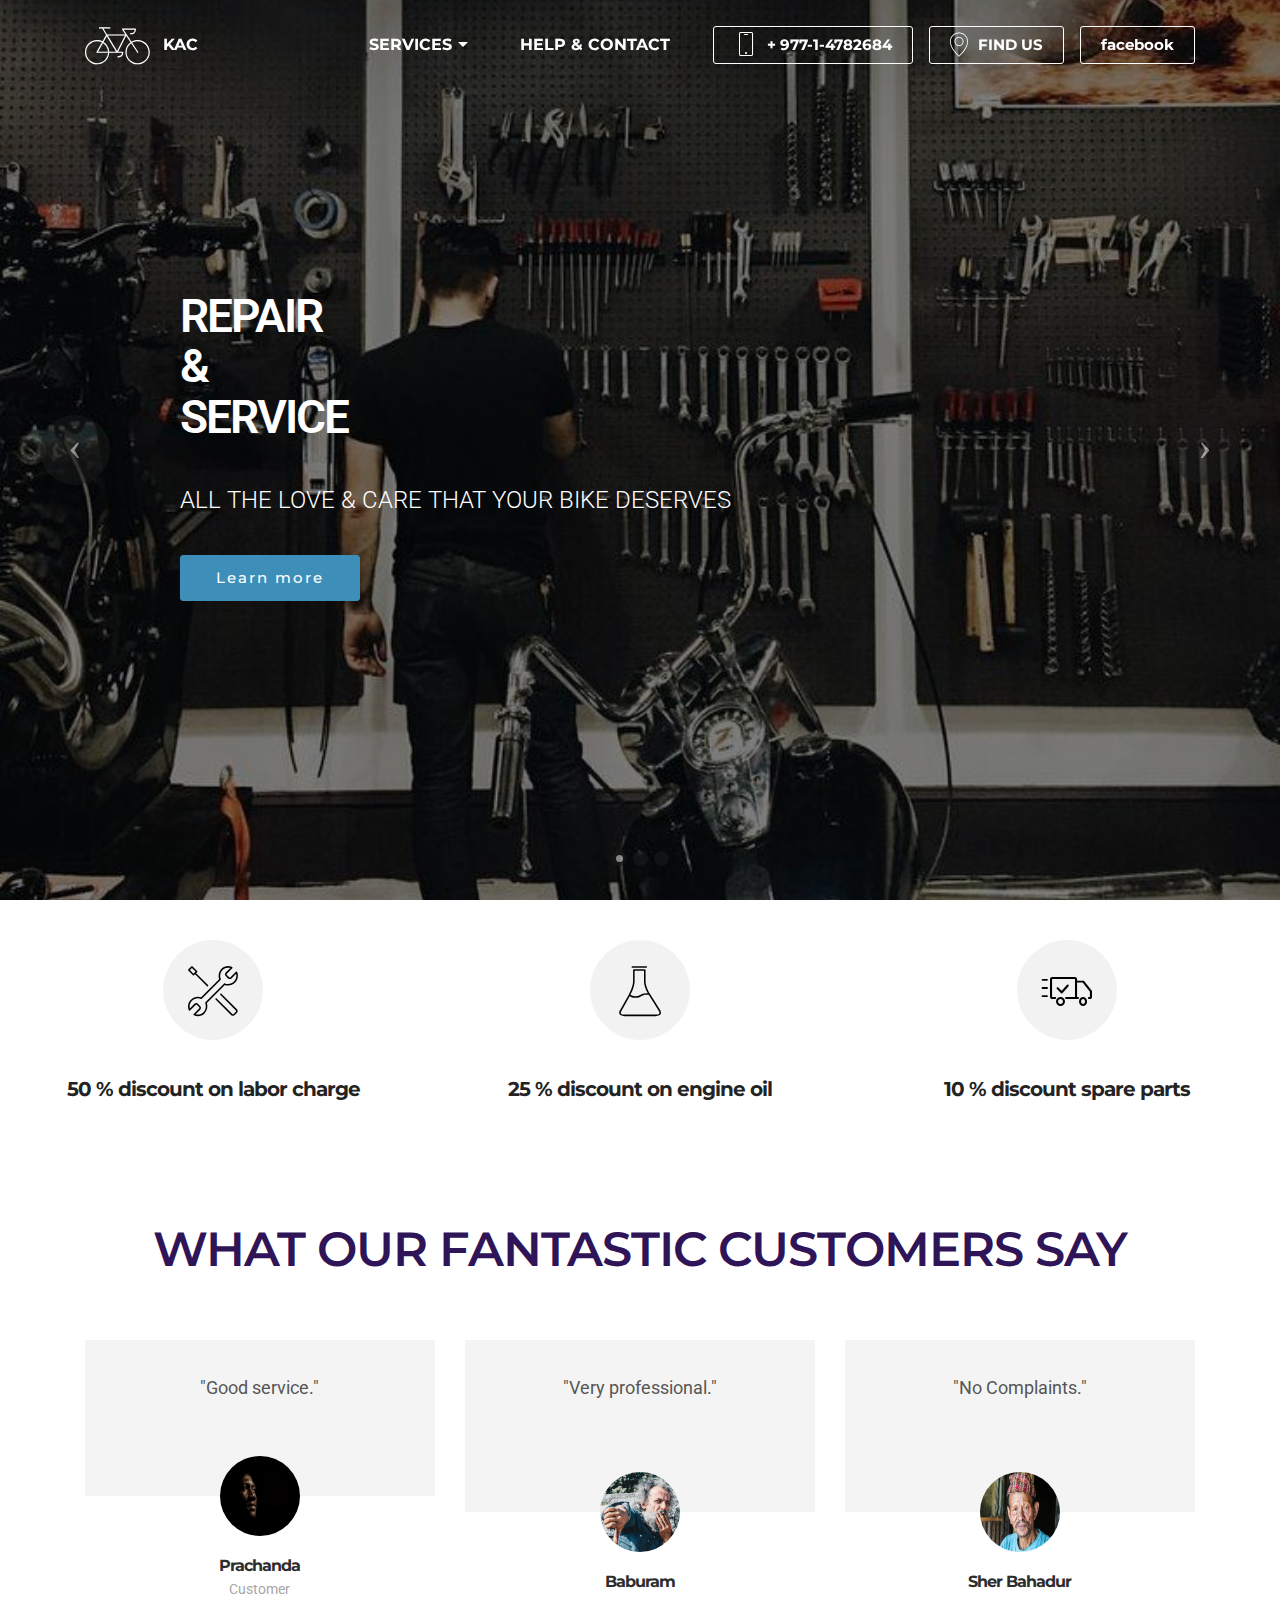
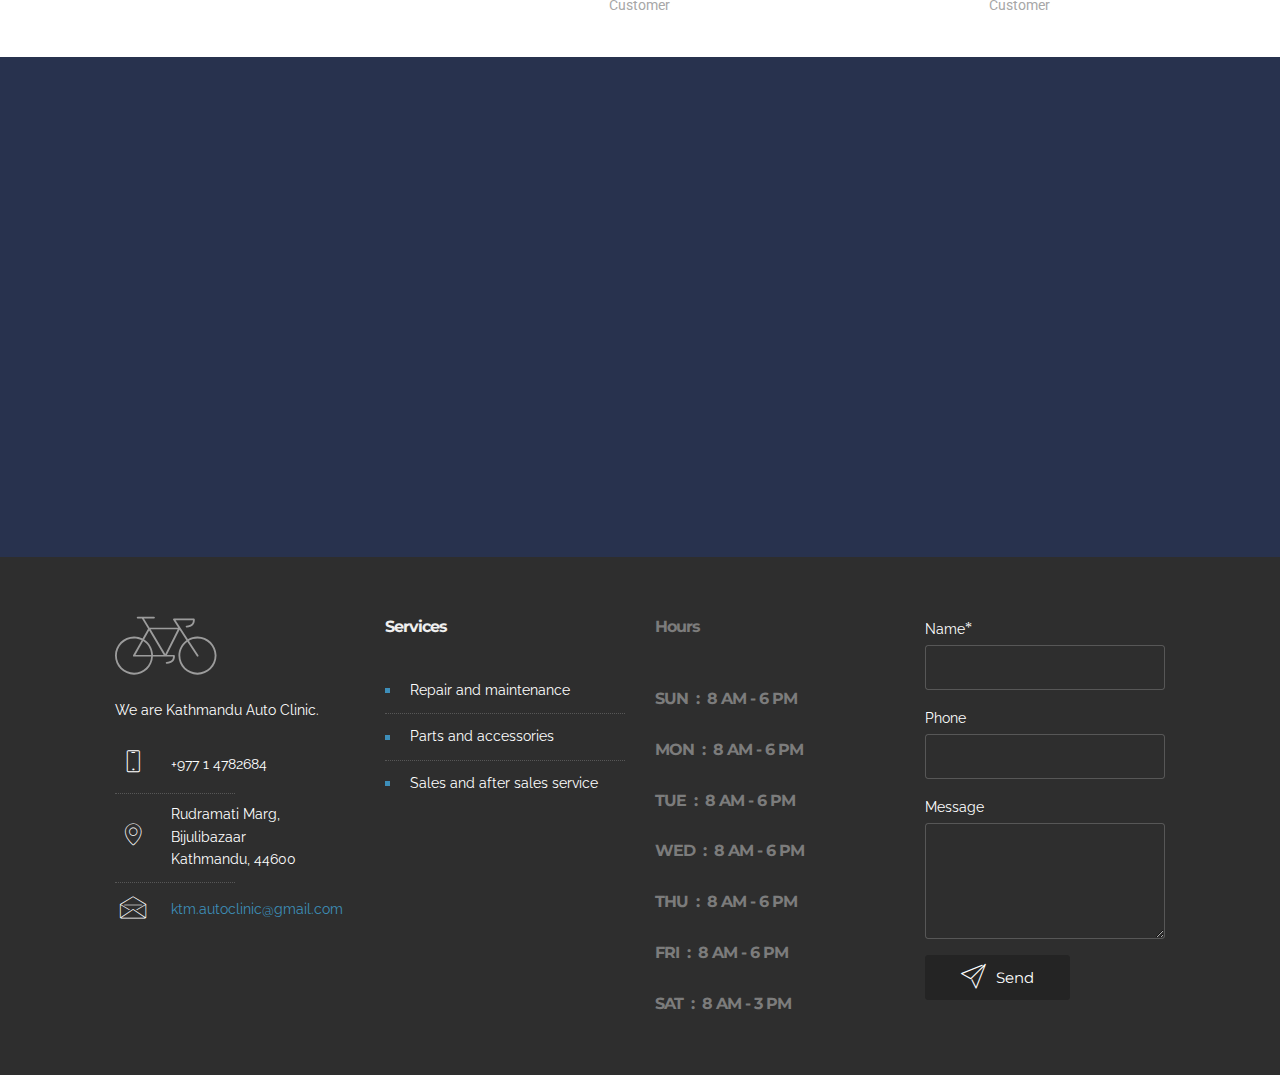
<file: index.html>
<!DOCTYPE html>
<html>
<head>
  <!-- Site made with Mobirise Website Builder v4.3.2, https://mobirise.com -->
  <meta charset="UTF-8">
  <meta http-equiv="X-UA-Compatible" content="IE=edge">
  <meta name="generator" content="Mobirise v4.3.2, mobirise.com">
  <meta name="viewport" content="width=device-width, initial-scale=1">
  <link rel="shortcut icon" href="assets/images/mbr-favicon.png" type="image/x-icon">
  <meta name="description" content="">
  <title>Home</title>
  <link rel="stylesheet" href="assets/et-line-font-plugin/style.css">
  <link rel="stylesheet" href="https://fonts.googleapis.com/css?family=Montserrat:400,700">
  <link rel="stylesheet" href="https://fonts.googleapis.com/css?family=Raleway:100,100i,200,200i,300,300i,400,400i,500,500i,600,600i,700,700i,800,800i,900,900i">
  <link rel="stylesheet" href="assets/web/assets/mobirise-icons/mobirise-icons.css">
  <link rel="stylesheet" href="assets/bootstrap-material-design-font/css/material.css">
  <link rel="stylesheet" href="https://fonts.googleapis.com/css?family=Lora:400,700,400italic,700italic&subset=latin">
  <link rel="stylesheet" href="assets/tether/tether.min.css">
  <link rel="stylesheet" href="assets/bootstrap/css/bootstrap.min.css">
  <link rel="stylesheet" href="assets/dropdown/css/style.css">
  <link rel="stylesheet" href="assets/theme/css/style.css">
  <link rel="stylesheet" href="assets/mobirise/css/mbr-additional.css" type="text/css">
  
  
  
</head>
<body>
<section id="menu-0" data-rv-view="0">

    <nav class="navbar navbar-dropdown transparent navbar-fixed-top bg-color">
        <div class="container">

            <div class="mbr-table">
                <div class="mbr-table-cell">

                    <div class="navbar-brand">
                        <a href="index.html" class="etl-icon icon-bike mbr-iconfont mbr-iconfont-menu navbar-logo"></a>
                        <a class="navbar-caption text-white" href="index.html">KAC</a>
                    </div>

                </div>
                <div class="mbr-table-cell">

                    <button class="navbar-toggler pull-xs-right hidden-md-up" type="button" data-toggle="collapse" data-target="#exCollapsingNavbar">
                        <div class="hamburger-icon"></div>
                    </button>

                    <ul class="nav-dropdown collapse pull-xs-right nav navbar-nav navbar-toggleable-sm" id="exCollapsingNavbar"><li class="nav-item dropdown"><a class="nav-link link dropdown-toggle" data-toggle="dropdown-submenu" href="https://mobirise.com/" aria-expanded="false">SERVICES</a><div class="dropdown-menu"><a class="dropdown-item" href="Repair and maintenance.html"><span class="mbri-setting mbr-iconfont mbr-iconfont-btn"></span>Repair and maintenance</a><a class="dropdown-item" href="Parts and accessories.html"><span class="mbri-delivery mbr-iconfont mbr-iconfont-btn"></span>Parts and accessories</a><a class="dropdown-item" href="Sales and after sales service.html"><span class="mbri-shopping-cart mbr-iconfont mbr-iconfont-btn"></span>Sales and after sales service</a></div></li><li class="nav-item"><a class="nav-link link" href="index.html#contacts3-a" aria-expanded="false">HELP &amp; CONTACT</a></li><li class="nav-item nav-btn"><a class="nav-link btn btn-white-outline btn-white" href="Tel:+977-1-4782684"><span class="mbri-mobile mbr-iconfont mbr-iconfont-btn"></span>+ 977-1-4782684</a></li><li class="nav-item nav-btn"><a class="nav-link btn btn-white-outline btn-white" href="index.html#map2-8"><span class="etl-icon icon-map-pin mbr-iconfont mbr-iconfont-btn"></span>FIND US</a></li><li class="nav-item nav-btn"><a class="nav-link btn btn-white-outline btn-white" href="https://www.facebook.com/Kathmandu-Auto-Clinic-1616576491717051/" target="_blank">facebook</a></li></ul>
                    <button hidden="" class="navbar-toggler navbar-close" type="button" data-toggle="collapse" data-target="#exCollapsingNavbar">
                        <div class="close-icon"></div>
                    </button>

                </div>
            </div>

        </div>
    </nav>

</section>

<section class="engine"><a href="https://mobirise.co/m">bootstrap table</a></section><section class="mbr-slider mbr-section mbr-section__container carousel slide mbr-section-nopadding mbr-after-navbar" data-ride="carousel" data-keyboard="false" data-wrap="true" data-pause="false" data-interval="5000" id="slider-5" data-rv-view="2">
    <div>
        <div>
            <div>
                <ol class="carousel-indicators">
                    <li data-app-prevent-settings="" data-target="#slider-5" data-slide-to="0" class="active"></li><li data-app-prevent-settings="" data-target="#slider-5" class="" data-slide-to="1"></li><li data-app-prevent-settings="" data-target="#slider-5" data-slide-to="2"></li>
                </ol>
                <div class="carousel-inner" role="listbox">
                    <div class="mbr-section mbr-section-hero carousel-item dark center mbr-section-full active" data-bg-video-slide="false" style="background-image: url(assets/images/647a2f331ae3bffa2f87c4ad37d89b45-736x735.jpg);">
                        <div class="mbr-table-cell">
                            <div class="mbr-overlay" style="opacity: 0.5;"></div>
                            <div class="container-slide container">
                                
                                <div class="row">
                                    <div class="col-md-8 col-md-offset-1">
                                        <h2 class="mbr-section-title display-1">REPAIR <br>&amp; <br>SERVICE</h2>
                                        <p class="mbr-section-lead lead"><br>ALL THE LOVE &amp; CARE THAT YOUR BIKE DESERVES</p>

                                        <div class="mbr-section-btn"><a class="btn btn-lg btn-primary" href="Repair and maintenance.html">Learn more</a> </div>
                                    </div>
                                </div>
                            </div>
                        </div>
                    </div><div class="mbr-section mbr-section-hero carousel-item dark center mbr-section-full" data-bg-video-slide="false" style="background-image: url(assets/images/3c34a3210be59c8689764cd07afb1325-cool-motorcycles-workshop-ideas-640x585.jpg);">
                        <div class="mbr-table-cell">
                            <div class="mbr-overlay"></div>
                            <div class="container-slide container">
                                
                                <div class="row">
                                    <div class="col-md-8 col-md-offset-1">
                                        <h2 class="mbr-section-title display-1">PARTS <br>&amp; <br>ACCESSORIES</h2>
                                        <p class="mbr-section-lead lead"><br>EVERYTHING THAT YOUR BIKE NEEDS UNDER ONE ROOF</p>

                                        <div class="mbr-section-btn"><a class="btn btn-lg btn-primary" href="Parts and accessories.html">Learn more</a> </div>
                                    </div>
                                </div>
                            </div>
                        </div>
                    </div><div class="mbr-section mbr-section-hero carousel-item dark center mbr-section-full" data-bg-video-slide="false" style="background-image: url(assets/images/norton-motorcycle-1200x799.jpg);">
                        <div class="mbr-table-cell">
                            <div class="mbr-overlay"></div>
                            <div class="container-slide container">
                                
                                <div class="row">
                                    <div class="col-md-8 col-md-offset-1">
                                        <h2 class="mbr-section-title display-1">SALES <br>&amp; <br>AFTER SALES SERVICE</h2>
                                        <p class="mbr-section-lead lead"><br>ONE STOP SHOP FOR ALL YOUR BIKE NEEDS</p>

                                        <div class="mbr-section-btn"><a class="btn btn-lg btn-primary" href="Sales and after sales service.html">Learn more</a> </div>
                                    </div>
                                </div>
                            </div>
                        </div>
                    </div>
                </div>

                <a data-app-prevent-settings="" class="left carousel-control" role="button" data-slide="prev" href="#slider-5">
                    <span class="icon-prev" aria-hidden="true"></span>
                    <span class="sr-only">Previous</span>
                </a>
                <a data-app-prevent-settings="" class="right carousel-control" role="button" data-slide="next" href="#slider-5">
                    <span class="icon-next" aria-hidden="true"></span>
                    <span class="sr-only">Next</span>
                </a>
            </div>
        </div>
    </div>
</section>

<section class="mbr-cards mbr-section mbr-section-nopadding" id="features4-e" data-rv-view="14" style="background-color: rgb(255, 255, 255);">

    

    <div class="mbr-cards-row row">
        <div class="mbr-cards-col col-xs-12 col-lg-4" style="padding-top: 40px; padding-bottom: 40px;">
            <div class="container">
                <div class="card cart-block">
                    <div class="card-img iconbox"><span class="etl-icon icon-tools-2 mbr-iconfont mbr-iconfont-features4" style="color: black;"></span></div>
                    <div class="card-block">
                        <h4 class="card-title">50 % discount on labor charge</h4>
                        
                        
                        
                    </div>
                </div>
            </div>
        </div>
        <div class="mbr-cards-col col-xs-12 col-lg-4" style="padding-top: 40px; padding-bottom: 40px;">
            <div class="container">
                <div class="card cart-block">
                    <div class="card-img iconbox"><span class="etl-icon icon-beaker mbr-iconfont mbr-iconfont-features4" style="color: black;"></span></div>
                    <div class="card-block">
                        <h4 class="card-title">25 % discount on engine oil</h4>
                        
                        
                        
                    </div>
                </div>
          </div>
        </div>
        <div class="mbr-cards-col col-xs-12 col-lg-4" style="padding-top: 40px; padding-bottom: 40px;">
            <div class="container">
                <div class="card cart-block">
                    <div class="card-img iconbox"><span class="mbri-delivery mbr-iconfont mbr-iconfont-features4" style="color: black;"></span></div>
                    <div class="card-block">
                        <h4 class="card-title">10 % discount spare parts</h4>
                        
                        
                        
                    </div>
                </div>
            </div>
        </div>
        
        
        
    </div>
</section>

<section class="mbr-section" id="testimonials1-c" data-rv-view="17" style="background-color: rgb(255, 255, 255); padding-top: 80px; padding-bottom: 40px;">

    

        <div class="mbr-section mbr-section__container mbr-section__container--middle">
            <div class="container">
                <div class="row">
                    <div class="col-xs-12 text-xs-center">
                        <h3 class="mbr-section-title display-2">WHAT OUR FANTASTIC CUSTOMERS SAY</h3>
                        
                    </div>
                </div>
            </div>
        </div>


    <div class="mbr-testimonials mbr-section mbr-section-nopadding">
        <div class="container">
            <div class="row">

                <div class="col-xs-12 col-lg-4">

                    <div class="mbr-testimonial card mbr-testimonial-lg">
                        <div class="card-block">"Good service."</div>
                        <div class="mbr-author card-footer">
                            <div class="mbr-author-img"><img src="assets/images/mbr-1-320x213.jpg" class="img-circle"></div>
                            <div class="mbr-author-name">Prachanda</div>
                            <small class="mbr-author-desc">Customer</small>
                        </div>
                    </div>
                </div><div class="col-xs-12 col-lg-4">

                    <div class="mbr-testimonial card mbr-testimonial-lg">
                        <div class="card-block"><p>"Very professional."</p></div>
                        <div class="mbr-author card-footer">
                            <div class="mbr-author-img"><img src="assets/images/mbr-320x320.jpg" class="img-circle"></div>
                            <div class="mbr-author-name">Baburam</div>
                            <small class="mbr-author-desc">Customer</small>
                        </div>
                    </div>
                </div><div class="col-xs-12 col-lg-4">

                    <div class="mbr-testimonial card mbr-testimonial-lg">
                        <div class="card-block"><p>"No Complaints."</p></div>
                        <div class="mbr-author card-footer">
                            <div class="mbr-author-img"><img src="assets/images/mbr-320x213.jpg" class="img-circle"></div>
                            <div class="mbr-author-name">Sher Bahadur</div>
                            <small class="mbr-author-desc">Customer</small>
                        </div>
                    </div>
                </div>

            </div>

        </div>

    </div>

</section>

<section class="mbr-section mbr-section__container" id="map2-8" data-rv-view="27" style="background-color: rgb(40, 50, 78); padding-top: 60px; padding-bottom: 40px;">
    <div class="container">
        <div class="row">
            <div class="col-xs-12">
                <div class="mbr-map"><iframe frameborder="0" style="border:0" src="https://www.google.com/maps/embed/v1/place?key=AIzaSyA0Dx_boXQiwvdz8sJHoYeZNVTdoWONYkU&amp;q=place_id:ChIJl0XM77sZ6zkRbzHLi56ZRcs" allowfullscreen=""></iframe></div>
            </div>
        </div>
    </div>
</section>

<section class="mbr-footer mbr-section mbr-section-md-padding" id="contacts3-a" data-rv-view="29" style="background-color: rgb(46, 46, 46); padding-top: 60px; padding-bottom: 30px;">


    <div class="row">
    
            <div class="mbr-company col-xs-12 col-md-6 col-lg-3">

                <div class="mbr-company card">
                    <div><a href="#top" class="etl-icon icon-bike mbr-iconfont mbr-iconfont-logo-contacts3"></a></div>
                    <div class="card-block">
                        <p class="card-text">We are Kathmandu Auto Clinic.</p>
                    </div>
                    <ul class="list-group list-group-flush">
                        <li class="list-group-item">
                            <span class="list-group-icon"><span class="mbri-mobile mbr-iconfont-company-contacts3"></span></span>
                            <span class="list-group-text"> <a href="tel:+977-1-4782684" class="text-white">+977 1 4782684</a></span>
                        </li>
                        <li class="list-group-item">
                            <span class="list-group-icon"><span class="etl-icon icon-map-pin mbr-iconfont-company-contacts3"></span></span>
                            <span class="list-group-text"><a href="https://www.google.com.np/maps/place/Kathmandu+Auto+Clinic/@27.6890401,85.3262411,17z/data=!3m1!4b1!4m5!3m4!1s0x39eb19bbefcc4597:0xcb45999e8bcb316f!8m2!3d27.6890354!4d85.3284298?hl=en" target="_blank" class="text-white">Rudramati Marg, Bijulibazaar
</a><br><a href="https://www.google.com.np/maps/place/Kathmandu+Auto+Clinic/@27.6890401,85.3262411,17z/data=!3m1!4b1!4m5!3m4!1s0x39eb19bbefcc4597:0xcb45999e8bcb316f!8m2!3d27.6890354!4d85.3284298?hl=en" target="_blank" class="text-white">Kathmandu, 44600</a></span>
                        </li>
                        <li class="list-group-item active">
                            <span class="list-group-icon"><span class="etl-icon icon-envelope mbr-iconfont-company-contacts3"></span></span>
                            <span class="list-group-text"><a href="mailto:ktm.autoclinic@gmail.com" class="text-primary">ktm.autoclinic@gmail.com</a></span>
                        </li>
                    </ul>
                </div>

            </div>
            <div class="mbr-footer-content col-xs-12 col-md-6 col-lg-3">
                <h4>Services</h4>
                <ul><li><a href="Repair and maintenance.html" class="text-info">Repair and maintenance</a></li><li><a href="Parts and accessories.html" class="text-info">Parts and accessories</a></li><li><a href="Sales and after sales service.html" class="text-info">Sales and after sales service</a></li></ul>
            </div>
            <div class="mbr-footer-content col-xs-12 col-md-6 col-lg-3">
                <p><strong>Hours</strong><br><br><strong>SUN &nbsp;: &nbsp;8 AM - 6 PM</strong><br><strong><br></strong><strong>MON &nbsp;: &nbsp;8 AM - 6 PM</strong><br><strong><br></strong><strong>TUE &nbsp;: &nbsp;8 AM - 6 PM</strong><br><strong><br></strong><strong>WED &nbsp;: &nbsp;8 AM - 6 PM</strong><br><strong><br></strong><strong>THU &nbsp;: &nbsp;8 AM - 6 PM</strong><br><strong><br></strong><strong>FRI &nbsp;: &nbsp;8 AM - 6 PM</strong><br><strong><br></strong><strong>SAT &nbsp;: &nbsp;8 AM - 3 PM</strong><br></p>
            </div>
            <div class="col-xs-12 col-md-6 col-lg-3" data-form-type="formoid">

                <div data-form-alert="true">
                    <div hidden="" data-form-alert-success="true">Thank you for contacting us.</div>
                </div>

                <form action="https://mobirise.com/" method="post" data-form-title="MESSAGE">

                    <input type="hidden" value="fYmRduiCqJlgZVzr6vPgIX8PtQ/NsvaFBCKInvnSaBjbgsYKa/Hku0nJMA3clyMOUV8hEApbe7KBbOlBoO6gjxDSWSBPGofDvmj2TSCLvizv7FpJkCkQlqx9+dF9JcRY" data-form-email="true">

                    <div class="form-group">
                        <label class="form-control-label" for="contacts3-a-name">Name<span class="form-asterisk">*</span></label>
                        <input type="text" class="form-control input-sm input-inverse" name="name" required="" data-form-field="Name" id="contacts3-a-name">
                    </div>

                    

                    <div class="form-group">
                        <label class="form-control-label" for="contacts3-a-phone">Phone</label>
                        <input type="tel" class="form-control input-sm input-inverse" name="phone" data-form-field="Phone" id="contacts3-a-phone">
                    </div>

                    <div class="form-group">
                        <label class="form-control-label" for="contacts3-a-message">Message</label>
                        <textarea class="form-control input-sm input-inverse" name="message" data-form-field="Message" rows="5" id="contacts3-a-message"></textarea>
                    </div>

                    <div><button type="submit" class="btn btn-sm btn-black"><span class="mbri-paper-plane mbr-iconfont mbr-iconfont-btn"></span>Send</button></div>

                </form>

            </div>
        </div>
</section>


  <script src="assets/web/assets/jquery/jquery.min.js"></script>
  <script src="assets/tether/tether.min.js"></script>
  <script src="assets/bootstrap/js/bootstrap.min.js"></script>
  <script src="assets/dropdown/js/script.min.js"></script>
  <script src="assets/touch-swipe/jquery.touch-swipe.min.js"></script>
  <script src="assets/bootstrap-carousel-swipe/bootstrap-carousel-swipe.js"></script>
  <script src="assets/smooth-scroll/smooth-scroll.js"></script>
  <script src="assets/theme/js/script.js"></script>
  <script src="assets/formoid/formoid.min.js"></script>
  
  
 <div id="scrollToTop" class="scrollToTop mbr-arrow-up"><a style="text-align: center;"><i class="mbr-arrow-up-icon"></i></a></div>
  </body>
</html>
</file>
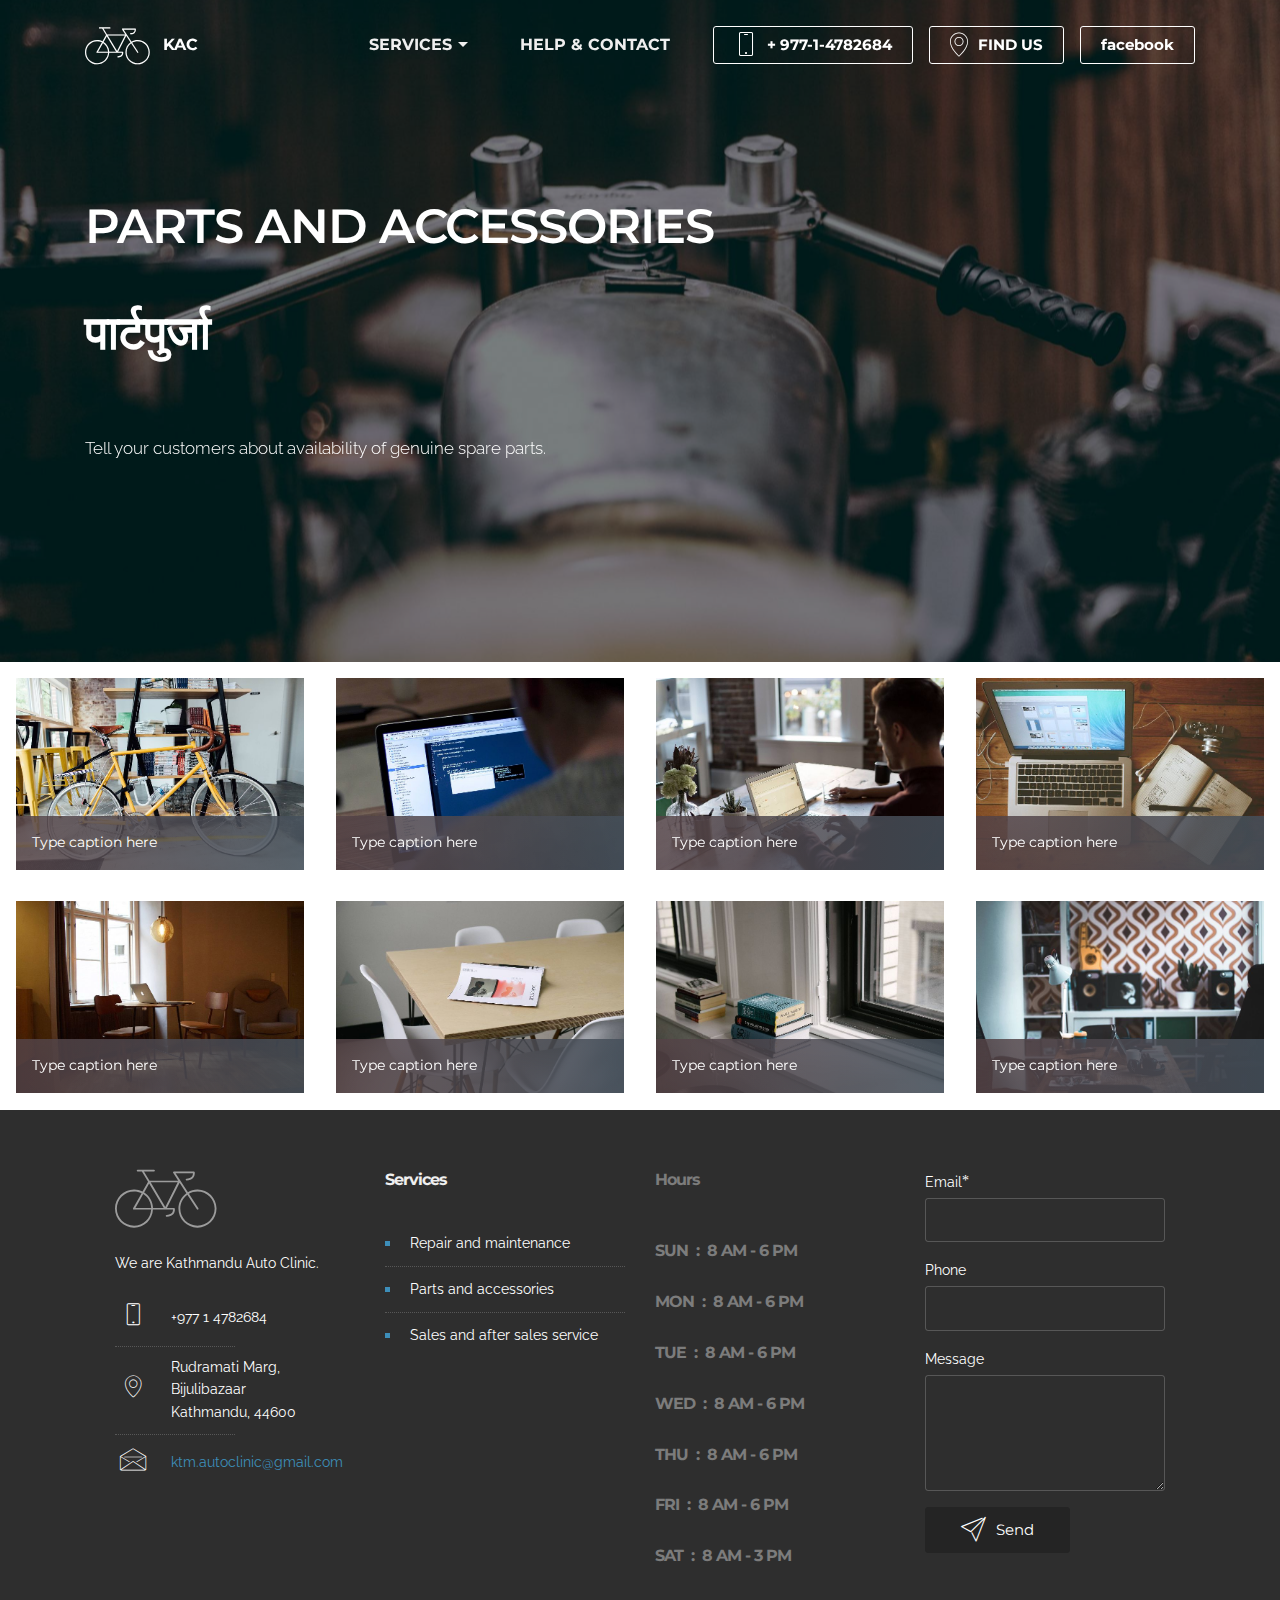
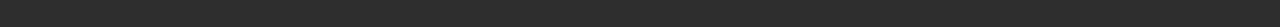
<file: Parts and accessories.html>
<!DOCTYPE html>
<html>
<head>
  <!-- Site made with Mobirise Website Builder v4.3.2, https://mobirise.com -->
  <meta charset="UTF-8">
  <meta http-equiv="X-UA-Compatible" content="IE=edge">
  <meta name="generator" content="Mobirise v4.3.2, mobirise.com">
  <meta name="viewport" content="width=device-width, initial-scale=1">
  <link rel="shortcut icon" href="assets/images/mbr-favicon.png" type="image/x-icon">
  <meta name="description" content="Web Builder Description">
  <title>Parts and accessories</title>
  <link rel="stylesheet" href="assets/web/assets/mobirise-icons/mobirise-icons.css">
  <link rel="stylesheet" href="https://fonts.googleapis.com/css?family=Montserrat:400,700">
  <link rel="stylesheet" href="https://fonts.googleapis.com/css?family=Raleway:100,100i,200,200i,300,300i,400,400i,500,500i,600,600i,700,700i,800,800i,900,900i">
  <link rel="stylesheet" href="assets/et-line-font-plugin/style.css">
  <link rel="stylesheet" href="https://fonts.googleapis.com/css?family=Lora:400,700,400italic,700italic&subset=latin">
  <link rel="stylesheet" href="assets/bootstrap-material-design-font/css/material.css">
  <link rel="stylesheet" href="assets/tether/tether.min.css">
  <link rel="stylesheet" href="assets/bootstrap/css/bootstrap.min.css">
  <link rel="stylesheet" href="assets/dropdown/css/style.css">
  <link rel="stylesheet" href="assets/theme/css/style.css">
  <link rel="stylesheet" href="assets/mobirise-gallery/style.css">
  <link rel="stylesheet" href="assets/mobirise/css/mbr-additional.css" type="text/css">
  
  
  
</head>
<body>
<section id="menu-i" data-rv-view="96">

    <nav class="navbar navbar-dropdown transparent navbar-fixed-top bg-color">
        <div class="container">

            <div class="mbr-table">
                <div class="mbr-table-cell">

                    <div class="navbar-brand">
                        <a href="index.html" class="etl-icon icon-bike mbr-iconfont mbr-iconfont-menu navbar-logo"></a>
                        <a class="navbar-caption text-white" href="index.html">KAC</a>
                    </div>

                </div>
                <div class="mbr-table-cell">

                    <button class="navbar-toggler pull-xs-right hidden-md-up" type="button" data-toggle="collapse" data-target="#exCollapsingNavbar">
                        <div class="hamburger-icon"></div>
                    </button>

                    <ul class="nav-dropdown collapse pull-xs-right nav navbar-nav navbar-toggleable-sm" id="exCollapsingNavbar"><li class="nav-item dropdown"><a class="nav-link link dropdown-toggle" data-toggle="dropdown-submenu" href="https://mobirise.com/" aria-expanded="false">SERVICES</a><div class="dropdown-menu"><a class="dropdown-item" href="Repair and maintenance.html"><span class="mbri-setting mbr-iconfont mbr-iconfont-btn"></span>Repair and maintenance</a><a class="dropdown-item" href="Parts and accessories.html"><span class="mbri-delivery mbr-iconfont mbr-iconfont-btn"></span>Parts and accessories</a><a class="dropdown-item" href="Sales and after sales service.html"><span class="mbri-shopping-cart mbr-iconfont mbr-iconfont-btn"></span>Sales and after sales service</a></div></li><li class="nav-item"><a class="nav-link link" href="index.html#contacts3-a" aria-expanded="false">HELP &amp; CONTACT</a></li><li class="nav-item nav-btn"><a class="nav-link btn btn-white-outline btn-white" href="Tel:+977-1-4782684"><span class="mbri-mobile mbr-iconfont mbr-iconfont-btn"></span>+ 977-1-4782684</a></li><li class="nav-item nav-btn"><a class="nav-link btn btn-white-outline btn-white" href="index.html#map2-8"><span class="etl-icon icon-map-pin mbr-iconfont mbr-iconfont-btn"></span>FIND US</a></li><li class="nav-item nav-btn"><a class="nav-link btn btn-white-outline btn-white" href="https://www.facebook.com/Kathmandu-Auto-Clinic-1616576491717051/" target="_blank">facebook</a></li></ul>
                    <button hidden="" class="navbar-toggler navbar-close" type="button" data-toggle="collapse" data-target="#exCollapsingNavbar">
                        <div class="close-icon"></div>
                    </button>

                </div>
            </div>

        </div>
    </nav>

</section>

<section class="engine"><a href="https://mobirise.co/l">free bootstrap theme</a></section><section class="mbr-section mbr-parallax-background mbr-after-navbar" id="content5-o" data-rv-view="98" style="background-image: url(assets/images/kac-4-masterpiece-2000x1333.jpg); padding-top: 200px; padding-bottom: 200px;">

    <div class="mbr-overlay" style="opacity: 0.5; background-color: rgb(0, 0, 0);">
    </div>

    <div class="container">
        <h3 class="mbr-section-title display-2">PARTS AND ACCESSORIES<br><br>पार्टपुर्जा&nbsp;<br><br></h3>
        <div class="lead">Tell your customers about availability of genuine spare parts.</div>
    </div>

</section>

<section class="mbr-gallery mbr-section mbr-section-nopadding mbr-slider-carousel" data-filter="false" id="gallery4-p" data-rv-view="101" style="padding-top: 0rem; padding-bottom: 0rem;">
    <!-- Filter -->
    

    <!-- Gallery -->
    <div class="mbr-gallery-row">
        <div class=" mbr-gallery-layout-default">
            <div>
                <div>
                    <div class="mbr-gallery-item mbr-gallery-item__mobirise3 mbr-gallery-item--p1" data-video-url="false" data-tags="Awesome">
                        <div href="#lb-gallery4-p" data-slide-to="0" data-toggle="modal">
                            
                            

                            <img src="assets/images/bike-small.jpg" alt="">
                            
                            <span class="icon-focus"></span>
                            <span class="mbr-gallery-title">Type caption here</span>
                        </div>
                    </div><div class="mbr-gallery-item mbr-gallery-item__mobirise3 mbr-gallery-item--p1" data-video-url="false" data-tags="Responsive">
                        <div href="#lb-gallery4-p" data-slide-to="1" data-toggle="modal">
                            
                            

                            <img src="assets/images/code-man-small.jpg" alt="">
                            
                            <span class="icon-focus"></span>
                            <span class="mbr-gallery-title">Type caption here</span>
                        </div>
                    </div><div class="mbr-gallery-item mbr-gallery-item__mobirise3 mbr-gallery-item--p1" data-video-url="false" data-tags="Creative">
                        <div href="#lb-gallery4-p" data-slide-to="2" data-toggle="modal">
                            
                            

                            <img src="assets/images/coworkers-small.jpg" alt="">
                            
                            <span class="icon-focus"></span>
                            <span class="mbr-gallery-title">Type caption here</span>
                        </div>
                    </div><div class="mbr-gallery-item mbr-gallery-item__mobirise3 mbr-gallery-item--p1" data-video-url="false" data-tags="Animated">
                        <div href="#lb-gallery4-p" data-slide-to="3" data-toggle="modal">
                            
                            

                            <img src="assets/images/desktop-small.jpg" alt="">
                            
                            <span class="icon-focus"></span>
                            <span class="mbr-gallery-title">Type caption here</span>
                        </div>
                    </div><div class="mbr-gallery-item mbr-gallery-item__mobirise3 mbr-gallery-item--p1" data-video-url="false" data-tags="Awesome">
                        <div href="#lb-gallery4-p" data-slide-to="4" data-toggle="modal">
                            
                            

                            <img src="assets/images/room-laptop-small.jpg" alt="">
                            
                            <span class="icon-focus"></span>
                            <span class="mbr-gallery-title">Type caption here</span>
                        </div>
                    </div><div class="mbr-gallery-item mbr-gallery-item__mobirise3 mbr-gallery-item--p1" data-video-url="false" data-tags="Beautiful">
                        <div href="#lb-gallery4-p" data-slide-to="5" data-toggle="modal">
                            
                            

                            <img src="assets/images/table-small.jpg" alt="">
                            
                            <span class="icon-focus"></span>
                            <span class="mbr-gallery-title">Type caption here</span>
                        </div>
                    </div><div class="mbr-gallery-item mbr-gallery-item__mobirise3 mbr-gallery-item--p1" data-video-url="false" data-tags="Responsive">
                        <div href="#lb-gallery4-p" data-slide-to="6" data-toggle="modal">
                            
                            

                            <img src="assets/images/windows-books-small.jpg" alt="">
                            
                            <span class="icon-focus"></span>
                            <span class="mbr-gallery-title">Type caption here</span>
                        </div>
                    </div><div class="mbr-gallery-item mbr-gallery-item__mobirise3 mbr-gallery-item--p1" data-video-url="false" data-tags="Animated">
                        <div href="#lb-gallery4-p" data-slide-to="7" data-toggle="modal">
                            
                            

                            <img src="assets/images/working-area-small.jpg" alt="">
                            
                            <span class="icon-focus"></span>
                            <span class="mbr-gallery-title">Type caption here</span>
                        </div>
                    </div>
                </div>
            </div>
            <div class="clearfix"></div>
        </div>
    </div>

    <!-- Lightbox -->
    <div data-app-prevent-settings="" class="mbr-slider modal fade carousel slide" tabindex="-1" data-keyboard="true" data-interval="false" id="lb-gallery4-p">
        <div class="modal-dialog">
            <div class="modal-content">
                <div class="modal-body">
                    <ol class="carousel-indicators">
                        <li data-app-prevent-settings="" data-target="#lb-gallery4-p" class=" active" data-slide-to="0"></li><li data-app-prevent-settings="" data-target="#lb-gallery4-p" data-slide-to="1"></li><li data-app-prevent-settings="" data-target="#lb-gallery4-p" data-slide-to="2"></li><li data-app-prevent-settings="" data-target="#lb-gallery4-p" data-slide-to="3"></li><li data-app-prevent-settings="" data-target="#lb-gallery4-p" data-slide-to="4"></li><li data-app-prevent-settings="" data-target="#lb-gallery4-p" data-slide-to="5"></li><li data-app-prevent-settings="" data-target="#lb-gallery4-p" data-slide-to="6"></li><li data-app-prevent-settings="" data-target="#lb-gallery4-p" data-slide-to="7"></li>
                    </ol>
                    <div class="carousel-inner">
                        <div class="carousel-item active">
                            <img src="assets/images/bike.jpg" alt="">
                        </div><div class="carousel-item">
                            <img src="assets/images/code-man.jpg" alt="">
                        </div><div class="carousel-item">
                            <img src="assets/images/coworkers.jpg" alt="">
                        </div><div class="carousel-item">
                            <img src="assets/images/desktop.jpg" alt="">
                        </div><div class="carousel-item">
                            <img src="assets/images/room-laptop.jpg" alt="">
                        </div><div class="carousel-item">
                            <img src="assets/images/table.jpg" alt="">
                        </div><div class="carousel-item">
                            <img src="assets/images/windows-books.jpg" alt="">
                        </div><div class="carousel-item">
                            <img src="assets/images/working-area.jpg" alt="">
                        </div>
                    </div>
                    <a class="left carousel-control" role="button" data-slide="prev" href="#lb-gallery4-p">
                        <span class="icon-prev" aria-hidden="true"></span>
                        <span class="sr-only">Previous</span>
                    </a>
                    <a class="right carousel-control" role="button" data-slide="next" href="#lb-gallery4-p">
                        <span class="icon-next" aria-hidden="true"></span>
                        <span class="sr-only">Next</span>
                    </a>

                    <a class="close" href="#" role="button" data-dismiss="modal">
                        <span aria-hidden="true">×</span>
                        <span class="sr-only">Close</span>
                    </a>
                </div>
            </div>
        </div>
    </div>
</section>

<section class="mbr-footer mbr-section mbr-section-md-padding" id="contacts3-j" data-rv-view="136" style="background-color: rgb(46, 46, 46); padding-top: 60px; padding-bottom: 30px;">


    <div class="row">
    
            <div class="mbr-company col-xs-12 col-md-6 col-lg-3">

                <div class="mbr-company card">
                    <div><a href="#top" class="etl-icon icon-bike mbr-iconfont mbr-iconfont-logo-contacts3"></a></div>
                    <div class="card-block">
                        <p class="card-text">We are Kathmandu Auto Clinic.</p>
                    </div>
                    <ul class="list-group list-group-flush">
                        <li class="list-group-item">
                            <span class="list-group-icon"><span class="mbri-mobile mbr-iconfont-company-contacts3"></span></span>
                            <span class="list-group-text"> <a href="tel:+977-1-4782684" class="text-white">+977 1 4782684</a></span>
                        </li>
                        <li class="list-group-item">
                            <span class="list-group-icon"><span class="etl-icon icon-map-pin mbr-iconfont-company-contacts3"></span></span>
                            <span class="list-group-text"><a href="https://www.google.com.np/maps/place/Kathmandu+Auto+Clinic/@27.6890401,85.3262411,17z/data=!3m1!4b1!4m5!3m4!1s0x39eb19bbefcc4597:0xcb45999e8bcb316f!8m2!3d27.6890354!4d85.3284298?hl=en" target="_blank" class="text-white">Rudramati Marg, Bijulibazaar
</a><br><a href="https://www.google.com.np/maps/place/Kathmandu+Auto+Clinic/@27.6890401,85.3262411,17z/data=!3m1!4b1!4m5!3m4!1s0x39eb19bbefcc4597:0xcb45999e8bcb316f!8m2!3d27.6890354!4d85.3284298?hl=en" target="_blank" class="text-white">Kathmandu, 44600</a></span>
                        </li>
                        <li class="list-group-item active">
                            <span class="list-group-icon"><span class="etl-icon icon-envelope mbr-iconfont-company-contacts3"></span></span>
                            <span class="list-group-text"><a href="mailto:ktm.autoclinic@gmail.com" class="text-primary">ktm.autoclinic@gmail.com</a></span>
                        </li>
                    </ul>
                </div>

            </div>
            <div class="mbr-footer-content col-xs-12 col-md-6 col-lg-3">
                <h4>Services</h4>
                <ul><li><a href="Repair and maintenance.html" class="text-info">Repair and maintenance</a></li><li><a href="Parts and accessories.html" class="text-info">Parts and accessories</a></li><li><a href="Sales and after sales service.html" class="text-info">Sales and after sales service</a></li></ul>
            </div>
            <div class="mbr-footer-content col-xs-12 col-md-6 col-lg-3">
                <p><strong>Hours</strong><br><br><strong>SUN &nbsp;: &nbsp;8 AM - 6 PM</strong><br><strong><br></strong><strong>MON &nbsp;: &nbsp;8 AM - 6 PM</strong><br><strong><br></strong><strong>TUE &nbsp;: &nbsp;8 AM - 6 PM</strong><br><strong><br></strong><strong>WED &nbsp;: &nbsp;8 AM - 6 PM</strong><br><strong><br></strong><strong>THU &nbsp;: &nbsp;8 AM - 6 PM</strong><br><strong><br></strong><strong>FRI &nbsp;: &nbsp;8 AM - 6 PM</strong><br><strong><br></strong><strong>SAT &nbsp;: &nbsp;8 AM - 3 PM</strong><br></p>
            </div>
            <div class="col-xs-12 col-md-6 col-lg-3" data-form-type="formoid">

                <div data-form-alert="true">
                    <div hidden="" data-form-alert-success="true">Thanks for filling out form!</div>
                </div>

                <form action="https://mobirise.com/" method="post" data-form-title="MESSAGE">

                    <input type="hidden" value="VBvxnsnV87gzUBqVMaE7J+3j/HpaisYb3smYiaxQh/iyV05E6zsxpzfnJu8g+pm0EDv2cKFae0p/vLaG2N3p54+CSleeh+rqZEK/MlxwBm9UTf9f+fZ92F7i9QyoJuQ0" data-form-email="true">

                    

                    <div class="form-group">
                        <label class="form-control-label" for="contacts3-j-email">Email<span class="form-asterisk">*</span></label>
                        <input type="email" class="form-control input-sm input-inverse" name="email" required="" data-form-field="Email" id="contacts3-j-email">
                    </div>

                    <div class="form-group">
                        <label class="form-control-label" for="contacts3-j-phone">Phone</label>
                        <input type="tel" class="form-control input-sm input-inverse" name="phone" data-form-field="Phone" id="contacts3-j-phone">
                    </div>

                    <div class="form-group">
                        <label class="form-control-label" for="contacts3-j-message">Message</label>
                        <textarea class="form-control input-sm input-inverse" name="message" data-form-field="Message" rows="5" id="contacts3-j-message"></textarea>
                    </div>

                    <div><button type="submit" class="btn btn-sm btn-black"><span class="mbri-paper-plane mbr-iconfont mbr-iconfont-btn"></span>Send</button></div>

                </form>

            </div>
        </div>
</section>


  <script src="assets/web/assets/jquery/jquery.min.js"></script>
  <script src="assets/tether/tether.min.js"></script>
  <script src="assets/bootstrap/js/bootstrap.min.js"></script>
  <script src="assets/masonry/masonry.pkgd.min.js"></script>
  <script src="assets/imagesloaded/imagesloaded.pkgd.min.js"></script>
  <script src="assets/touch-swipe/jquery.touch-swipe.min.js"></script>
  <script src="assets/jarallax/jarallax.js"></script>
  <script src="assets/smooth-scroll/smooth-scroll.js"></script>
  <script src="assets/bootstrap-carousel-swipe/bootstrap-carousel-swipe.js"></script>
  <script src="assets/dropdown/js/script.min.js"></script>
  <script src="assets/theme/js/script.js"></script>
  <script src="assets/mobirise-gallery/player.min.js"></script>
  <script src="assets/mobirise-gallery/script.js"></script>
  <script src="assets/formoid/formoid.min.js"></script>
  
  
 <div id="scrollToTop" class="scrollToTop mbr-arrow-up"><a style="text-align: center;"><i class="mbr-arrow-up-icon"></i></a></div>
  </body>
</html>
</file>
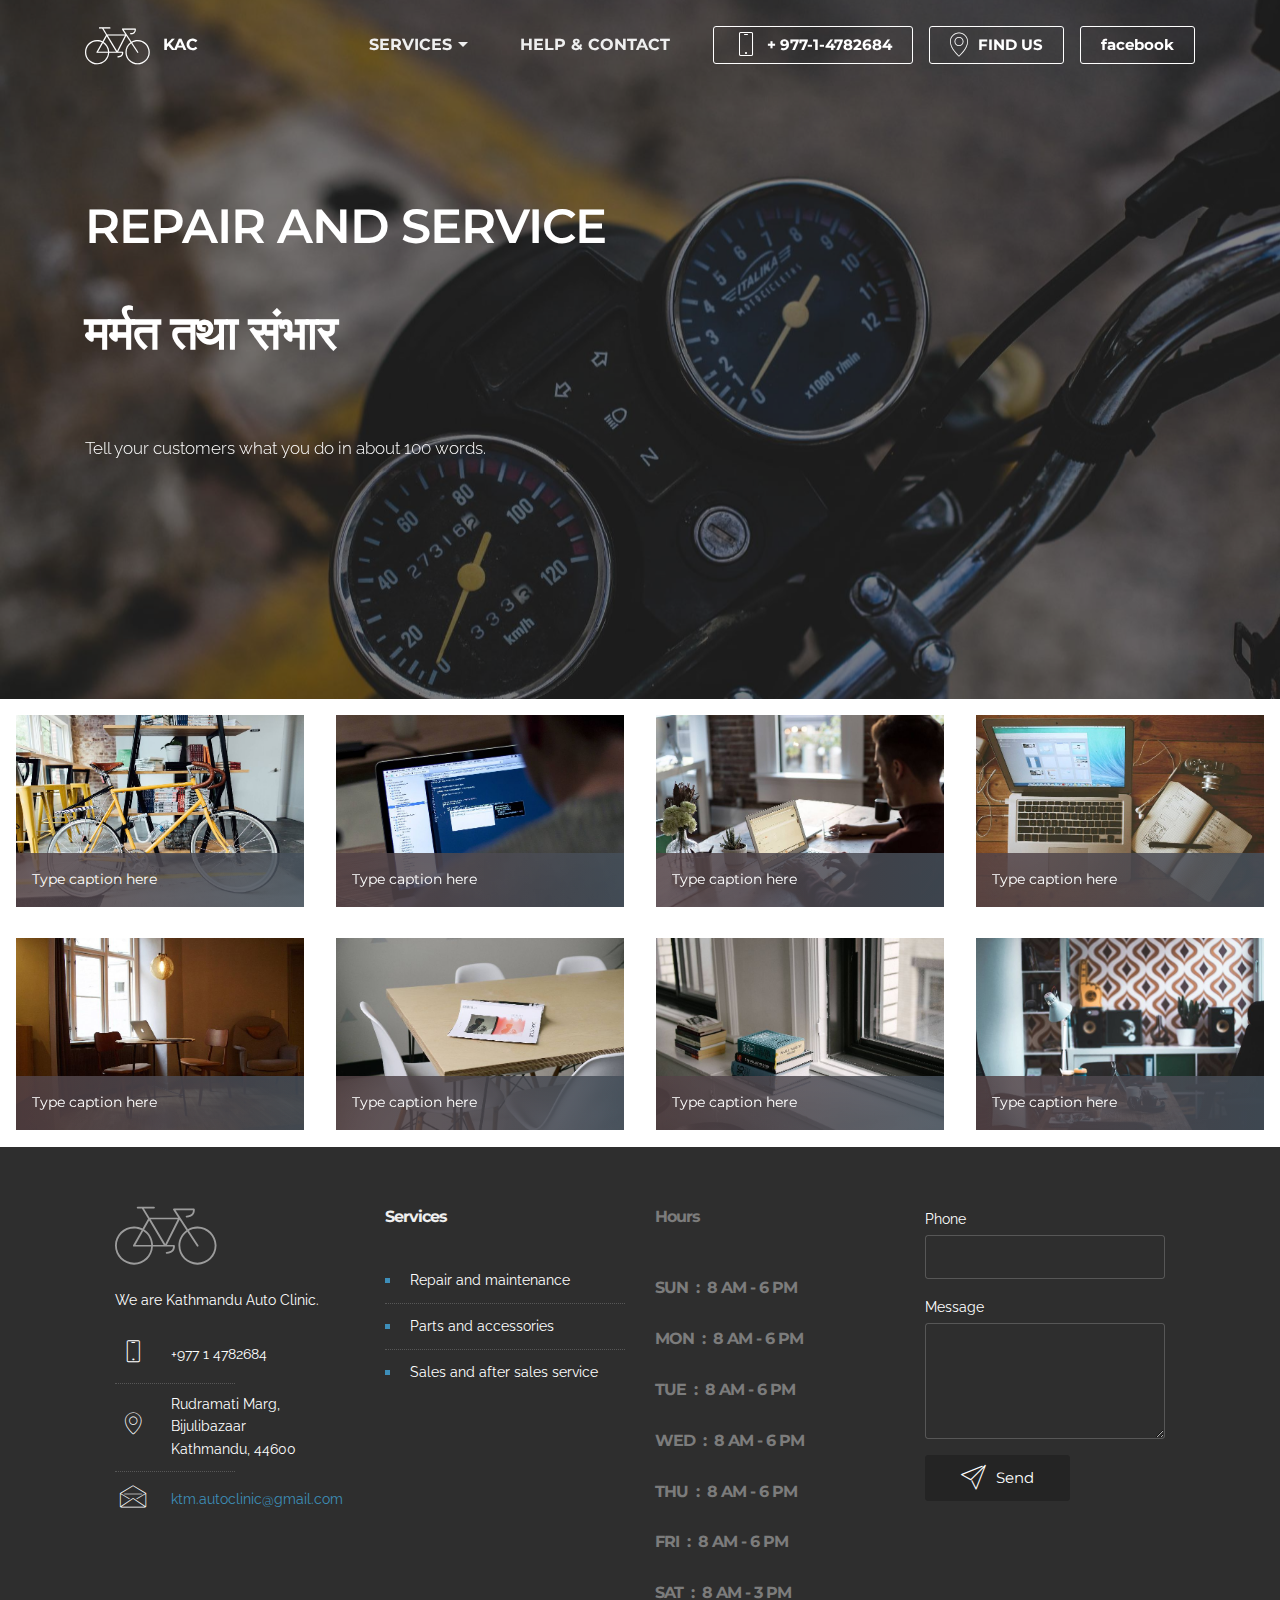
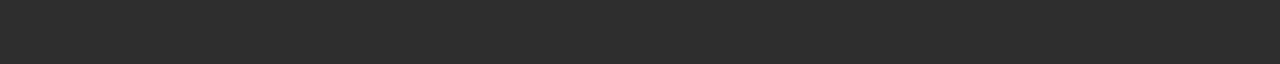
<file: Repair and maintenance.html>
<!DOCTYPE html>
<html>
<head>
  <!-- Site made with Mobirise Website Builder v4.3.2, https://mobirise.com -->
  <meta charset="UTF-8">
  <meta http-equiv="X-UA-Compatible" content="IE=edge">
  <meta name="generator" content="Mobirise v4.3.2, mobirise.com">
  <meta name="viewport" content="width=device-width, initial-scale=1">
  <link rel="shortcut icon" href="assets/images/mbr-favicon.png" type="image/x-icon">
  <meta name="description" content="Website Builder Description">
  <title>Repair and service</title>
  <link rel="stylesheet" href="assets/web/assets/mobirise-icons/mobirise-icons.css">
  <link rel="stylesheet" href="https://fonts.googleapis.com/css?family=Montserrat:400,700">
  <link rel="stylesheet" href="https://fonts.googleapis.com/css?family=Raleway:100,100i,200,200i,300,300i,400,400i,500,500i,600,600i,700,700i,800,800i,900,900i">
  <link rel="stylesheet" href="assets/et-line-font-plugin/style.css">
  <link rel="stylesheet" href="https://fonts.googleapis.com/css?family=Lora:400,700,400italic,700italic&subset=latin">
  <link rel="stylesheet" href="assets/bootstrap-material-design-font/css/material.css">
  <link rel="stylesheet" href="assets/tether/tether.min.css">
  <link rel="stylesheet" href="assets/bootstrap/css/bootstrap.min.css">
  <link rel="stylesheet" href="assets/dropdown/css/style.css">
  <link rel="stylesheet" href="assets/theme/css/style.css">
  <link rel="stylesheet" href="assets/mobirise-gallery/style.css">
  <link rel="stylesheet" href="assets/mobirise/css/mbr-additional.css" type="text/css">
  
  
  
</head>
<body>
<section id="menu-g" data-rv-view="145">

    <nav class="navbar navbar-dropdown transparent navbar-fixed-top bg-color">
        <div class="container">

            <div class="mbr-table">
                <div class="mbr-table-cell">

                    <div class="navbar-brand">
                        <a href="index.html" class="etl-icon icon-bike mbr-iconfont mbr-iconfont-menu navbar-logo"></a>
                        <a class="navbar-caption text-white" href="index.html">KAC</a>
                    </div>

                </div>
                <div class="mbr-table-cell">

                    <button class="navbar-toggler pull-xs-right hidden-md-up" type="button" data-toggle="collapse" data-target="#exCollapsingNavbar">
                        <div class="hamburger-icon"></div>
                    </button>

                    <ul class="nav-dropdown collapse pull-xs-right nav navbar-nav navbar-toggleable-sm" id="exCollapsingNavbar"><li class="nav-item dropdown"><a class="nav-link link dropdown-toggle" data-toggle="dropdown-submenu" href="https://mobirise.com/" aria-expanded="false">SERVICES</a><div class="dropdown-menu"><a class="dropdown-item" href="Repair and maintenance.html"><span class="mbri-setting mbr-iconfont mbr-iconfont-btn"></span>Repair and maintenance</a><a class="dropdown-item" href="Parts and accessories.html"><span class="mbri-delivery mbr-iconfont mbr-iconfont-btn"></span>Parts and accessories</a><a class="dropdown-item" href="Sales and after sales service.html"><span class="mbri-shopping-cart mbr-iconfont mbr-iconfont-btn"></span>Sales and after sales service</a></div></li><li class="nav-item"><a class="nav-link link" href="index.html#contacts3-a" aria-expanded="false">HELP &amp; CONTACT</a></li><li class="nav-item nav-btn"><a class="nav-link btn btn-white-outline btn-white" href="Tel:+977-1-4782684"><span class="mbri-mobile mbr-iconfont mbr-iconfont-btn"></span>+ 977-1-4782684</a></li><li class="nav-item nav-btn"><a class="nav-link btn btn-white-outline btn-white" href="index.html#map2-8"><span class="etl-icon icon-map-pin mbr-iconfont mbr-iconfont-btn"></span>FIND US</a></li><li class="nav-item nav-btn"><a class="nav-link btn btn-white-outline btn-white" href="https://www.facebook.com/Kathmandu-Auto-Clinic-1616576491717051/" target="_blank">facebook</a></li></ul>
                    <button hidden="" class="navbar-toggler navbar-close" type="button" data-toggle="collapse" data-target="#exCollapsingNavbar">
                        <div class="close-icon"></div>
                    </button>

                </div>
            </div>

        </div>
    </nav>

</section>

<section class="engine"><a href="https://mobirise.co/p">bootstrap navbar</a></section><section class="mbr-section mbr-parallax-background mbr-after-navbar" id="content5-n" data-rv-view="147" style="background-image: url(assets/images/kac-1-speedometer-2000x1333.jpg); padding-top: 200px; padding-bottom: 200px;">

    <div class="mbr-overlay" style="opacity: 0.5; background-color: rgb(0, 0, 0);">
    </div>

    <div class="container">
        <h3 class="mbr-section-title display-2">REPAIR AND SERVICE<br><br>मर्मत तथा संभार<br><br></h3>
        <div class="lead"><p>Tell your customers what you do in about 100 words.</p></div>
    </div>

</section>

<section class="mbr-gallery mbr-section mbr-section-nopadding mbr-slider-carousel" data-filter="false" id="gallery4-m" data-rv-view="150" style="padding-top: 0rem; padding-bottom: 0rem;">
    <!-- Filter -->
    

    <!-- Gallery -->
    <div class="mbr-gallery-row">
        <div class=" mbr-gallery-layout-default">
            <div>
                <div>
                    <div class="mbr-gallery-item mbr-gallery-item__mobirise3 mbr-gallery-item--p1" data-video-url="false" data-tags="Awesome">
                        <div href="#lb-gallery4-m" data-slide-to="0" data-toggle="modal">
                            
                            

                            <img src="assets/images/bike-small.jpg" alt="">
                            
                            <span class="icon-focus"></span>
                            <span class="mbr-gallery-title">Type caption here</span>
                        </div>
                    </div><div class="mbr-gallery-item mbr-gallery-item__mobirise3 mbr-gallery-item--p1" data-video-url="false" data-tags="Responsive">
                        <div href="#lb-gallery4-m" data-slide-to="1" data-toggle="modal">
                            
                            

                            <img src="assets/images/code-man-small.jpg" alt="">
                            
                            <span class="icon-focus"></span>
                            <span class="mbr-gallery-title">Type caption here</span>
                        </div>
                    </div><div class="mbr-gallery-item mbr-gallery-item__mobirise3 mbr-gallery-item--p1" data-video-url="false" data-tags="Creative">
                        <div href="#lb-gallery4-m" data-slide-to="2" data-toggle="modal">
                            
                            

                            <img src="assets/images/coworkers-small.jpg" alt="">
                            
                            <span class="icon-focus"></span>
                            <span class="mbr-gallery-title">Type caption here</span>
                        </div>
                    </div><div class="mbr-gallery-item mbr-gallery-item__mobirise3 mbr-gallery-item--p1" data-video-url="false" data-tags="Animated">
                        <div href="#lb-gallery4-m" data-slide-to="3" data-toggle="modal">
                            
                            

                            <img src="assets/images/desktop-small.jpg" alt="">
                            
                            <span class="icon-focus"></span>
                            <span class="mbr-gallery-title">Type caption here</span>
                        </div>
                    </div><div class="mbr-gallery-item mbr-gallery-item__mobirise3 mbr-gallery-item--p1" data-video-url="false" data-tags="Awesome">
                        <div href="#lb-gallery4-m" data-slide-to="4" data-toggle="modal">
                            
                            

                            <img src="assets/images/room-laptop-small.jpg" alt="">
                            
                            <span class="icon-focus"></span>
                            <span class="mbr-gallery-title">Type caption here</span>
                        </div>
                    </div><div class="mbr-gallery-item mbr-gallery-item__mobirise3 mbr-gallery-item--p1" data-video-url="false" data-tags="Beautiful">
                        <div href="#lb-gallery4-m" data-slide-to="5" data-toggle="modal">
                            
                            

                            <img src="assets/images/table-small.jpg" alt="">
                            
                            <span class="icon-focus"></span>
                            <span class="mbr-gallery-title">Type caption here</span>
                        </div>
                    </div><div class="mbr-gallery-item mbr-gallery-item__mobirise3 mbr-gallery-item--p1" data-video-url="false" data-tags="Responsive">
                        <div href="#lb-gallery4-m" data-slide-to="6" data-toggle="modal">
                            
                            

                            <img src="assets/images/windows-books-small.jpg" alt="">
                            
                            <span class="icon-focus"></span>
                            <span class="mbr-gallery-title">Type caption here</span>
                        </div>
                    </div><div class="mbr-gallery-item mbr-gallery-item__mobirise3 mbr-gallery-item--p1" data-video-url="false" data-tags="Animated">
                        <div href="#lb-gallery4-m" data-slide-to="7" data-toggle="modal">
                            
                            

                            <img src="assets/images/working-area-small.jpg" alt="">
                            
                            <span class="icon-focus"></span>
                            <span class="mbr-gallery-title">Type caption here</span>
                        </div>
                    </div>
                </div>
            </div>
            <div class="clearfix"></div>
        </div>
    </div>

    <!-- Lightbox -->
    <div data-app-prevent-settings="" class="mbr-slider modal fade carousel slide" tabindex="-1" data-keyboard="true" data-interval="false" id="lb-gallery4-m">
        <div class="modal-dialog">
            <div class="modal-content">
                <div class="modal-body">
                    <ol class="carousel-indicators">
                        <li data-app-prevent-settings="" data-target="#lb-gallery4-m" class=" active" data-slide-to="0"></li><li data-app-prevent-settings="" data-target="#lb-gallery4-m" data-slide-to="1"></li><li data-app-prevent-settings="" data-target="#lb-gallery4-m" data-slide-to="2"></li><li data-app-prevent-settings="" data-target="#lb-gallery4-m" data-slide-to="3"></li><li data-app-prevent-settings="" data-target="#lb-gallery4-m" data-slide-to="4"></li><li data-app-prevent-settings="" data-target="#lb-gallery4-m" data-slide-to="5"></li><li data-app-prevent-settings="" data-target="#lb-gallery4-m" data-slide-to="6"></li><li data-app-prevent-settings="" data-target="#lb-gallery4-m" data-slide-to="7"></li>
                    </ol>
                    <div class="carousel-inner">
                        <div class="carousel-item active">
                            <img src="assets/images/bike.jpg" alt="">
                        </div><div class="carousel-item">
                            <img src="assets/images/code-man.jpg" alt="">
                        </div><div class="carousel-item">
                            <img src="assets/images/coworkers.jpg" alt="">
                        </div><div class="carousel-item">
                            <img src="assets/images/desktop.jpg" alt="">
                        </div><div class="carousel-item">
                            <img src="assets/images/room-laptop.jpg" alt="">
                        </div><div class="carousel-item">
                            <img src="assets/images/table.jpg" alt="">
                        </div><div class="carousel-item">
                            <img src="assets/images/windows-books.jpg" alt="">
                        </div><div class="carousel-item">
                            <img src="assets/images/working-area.jpg" alt="">
                        </div>
                    </div>
                    <a class="left carousel-control" role="button" data-slide="prev" href="#lb-gallery4-m">
                        <span class="icon-prev" aria-hidden="true"></span>
                        <span class="sr-only">Previous</span>
                    </a>
                    <a class="right carousel-control" role="button" data-slide="next" href="#lb-gallery4-m">
                        <span class="icon-next" aria-hidden="true"></span>
                        <span class="sr-only">Next</span>
                    </a>

                    <a class="close" href="#" role="button" data-dismiss="modal">
                        <span aria-hidden="true">×</span>
                        <span class="sr-only">Close</span>
                    </a>
                </div>
            </div>
        </div>
    </div>
</section>

<section class="mbr-footer mbr-section mbr-section-md-padding" id="contacts3-h" data-rv-view="185" style="background-color: rgb(46, 46, 46); padding-top: 60px; padding-bottom: 30px;">


    <div class="row">
    
            <div class="mbr-company col-xs-12 col-md-6 col-lg-3">

                <div class="mbr-company card">
                    <div><a href="#top" class="etl-icon icon-bike mbr-iconfont mbr-iconfont-logo-contacts3"></a></div>
                    <div class="card-block">
                        <p class="card-text">We are Kathmandu Auto Clinic.</p>
                    </div>
                    <ul class="list-group list-group-flush">
                        <li class="list-group-item">
                            <span class="list-group-icon"><span class="mbri-mobile mbr-iconfont-company-contacts3"></span></span>
                            <span class="list-group-text"> <a href="tel:+977-1-4782684" class="text-white">+977 1 4782684</a></span>
                        </li>
                        <li class="list-group-item">
                            <span class="list-group-icon"><span class="etl-icon icon-map-pin mbr-iconfont-company-contacts3"></span></span>
                            <span class="list-group-text"><a href="https://www.google.com.np/maps/place/Kathmandu+Auto+Clinic/@27.6890401,85.3262411,17z/data=!3m1!4b1!4m5!3m4!1s0x39eb19bbefcc4597:0xcb45999e8bcb316f!8m2!3d27.6890354!4d85.3284298?hl=en" target="_blank" class="text-white">Rudramati Marg, Bijulibazaar
</a><br><a href="https://www.google.com.np/maps/place/Kathmandu+Auto+Clinic/@27.6890401,85.3262411,17z/data=!3m1!4b1!4m5!3m4!1s0x39eb19bbefcc4597:0xcb45999e8bcb316f!8m2!3d27.6890354!4d85.3284298?hl=en" target="_blank" class="text-white">Kathmandu, 44600</a></span>
                        </li>
                        <li class="list-group-item active">
                            <span class="list-group-icon"><span class="etl-icon icon-envelope mbr-iconfont-company-contacts3"></span></span>
                            <span class="list-group-text"><a href="mailto:ktm.autoclinic@gmail.com" class="text-primary">ktm.autoclinic@gmail.com</a></span>
                        </li>
                    </ul>
                </div>

            </div>
            <div class="mbr-footer-content col-xs-12 col-md-6 col-lg-3">
                <h4>Services</h4>
                <ul><li><a href="Repair and maintenance.html" class="text-info">Repair and maintenance</a></li><li><a href="Parts and accessories.html" class="text-info">Parts and accessories</a></li><li><a href="Sales and after sales service.html" class="text-info">Sales and after sales service</a></li></ul>
            </div>
            <div class="mbr-footer-content col-xs-12 col-md-6 col-lg-3">
                <p><strong>Hours</strong><br><br><strong>SUN &nbsp;: &nbsp;8 AM - 6 PM</strong><br><strong><br></strong><strong>MON &nbsp;: &nbsp;8 AM - 6 PM</strong><br><strong><br></strong><strong>TUE &nbsp;: &nbsp;8 AM - 6 PM</strong><br><strong><br></strong><strong>WED &nbsp;: &nbsp;8 AM - 6 PM</strong><br><strong><br></strong><strong>THU &nbsp;: &nbsp;8 AM - 6 PM</strong><br><strong><br></strong><strong>FRI &nbsp;: &nbsp;8 AM - 6 PM</strong><br><strong><br></strong><strong>SAT &nbsp;: &nbsp;8 AM - 3 PM</strong><br></p>
            </div>
            <div class="col-xs-12 col-md-6 col-lg-3" data-form-type="formoid">

                <div data-form-alert="true">
                    <div hidden="" data-form-alert-success="true">Thanks for filling out form!</div>
                </div>

                <form action="https://mobirise.com/" method="post" data-form-title="MESSAGE">

                    <input type="hidden" value="3B1KXUGPSoGRdtCs+mUcoGz0GHgnLd8KidyNmLrfCPu4f7hMUHzThJu9U9Ypr8iejBWpjLjVWOGdCIqtdxNuXZ0+rPmb3yOTAkNE4cJmwSasMC3dMFMIbDbhx+HSFQDP" data-form-email="true">

                    

                    

                    <div class="form-group">
                        <label class="form-control-label" for="contacts3-h-phone">Phone</label>
                        <input type="tel" class="form-control input-sm input-inverse" name="phone" data-form-field="Phone" id="contacts3-h-phone">
                    </div>

                    <div class="form-group">
                        <label class="form-control-label" for="contacts3-h-message">Message</label>
                        <textarea class="form-control input-sm input-inverse" name="message" data-form-field="Message" rows="5" id="contacts3-h-message"></textarea>
                    </div>

                    <div><button type="submit" class="btn btn-sm btn-black"><span class="mbri-paper-plane mbr-iconfont mbr-iconfont-btn"></span>Send</button></div>

                </form>

            </div>
        </div>
</section>


  <script src="assets/web/assets/jquery/jquery.min.js"></script>
  <script src="assets/tether/tether.min.js"></script>
  <script src="assets/bootstrap/js/bootstrap.min.js"></script>
  <script src="assets/masonry/masonry.pkgd.min.js"></script>
  <script src="assets/imagesloaded/imagesloaded.pkgd.min.js"></script>
  <script src="assets/touch-swipe/jquery.touch-swipe.min.js"></script>
  <script src="assets/jarallax/jarallax.js"></script>
  <script src="assets/smooth-scroll/smooth-scroll.js"></script>
  <script src="assets/bootstrap-carousel-swipe/bootstrap-carousel-swipe.js"></script>
  <script src="assets/dropdown/js/script.min.js"></script>
  <script src="assets/theme/js/script.js"></script>
  <script src="assets/mobirise-gallery/player.min.js"></script>
  <script src="assets/mobirise-gallery/script.js"></script>
  <script src="assets/formoid/formoid.min.js"></script>
  
  
 <div id="scrollToTop" class="scrollToTop mbr-arrow-up"><a style="text-align: center;"><i class="mbr-arrow-up-icon"></i></a></div>
  </body>
</html>
</file>
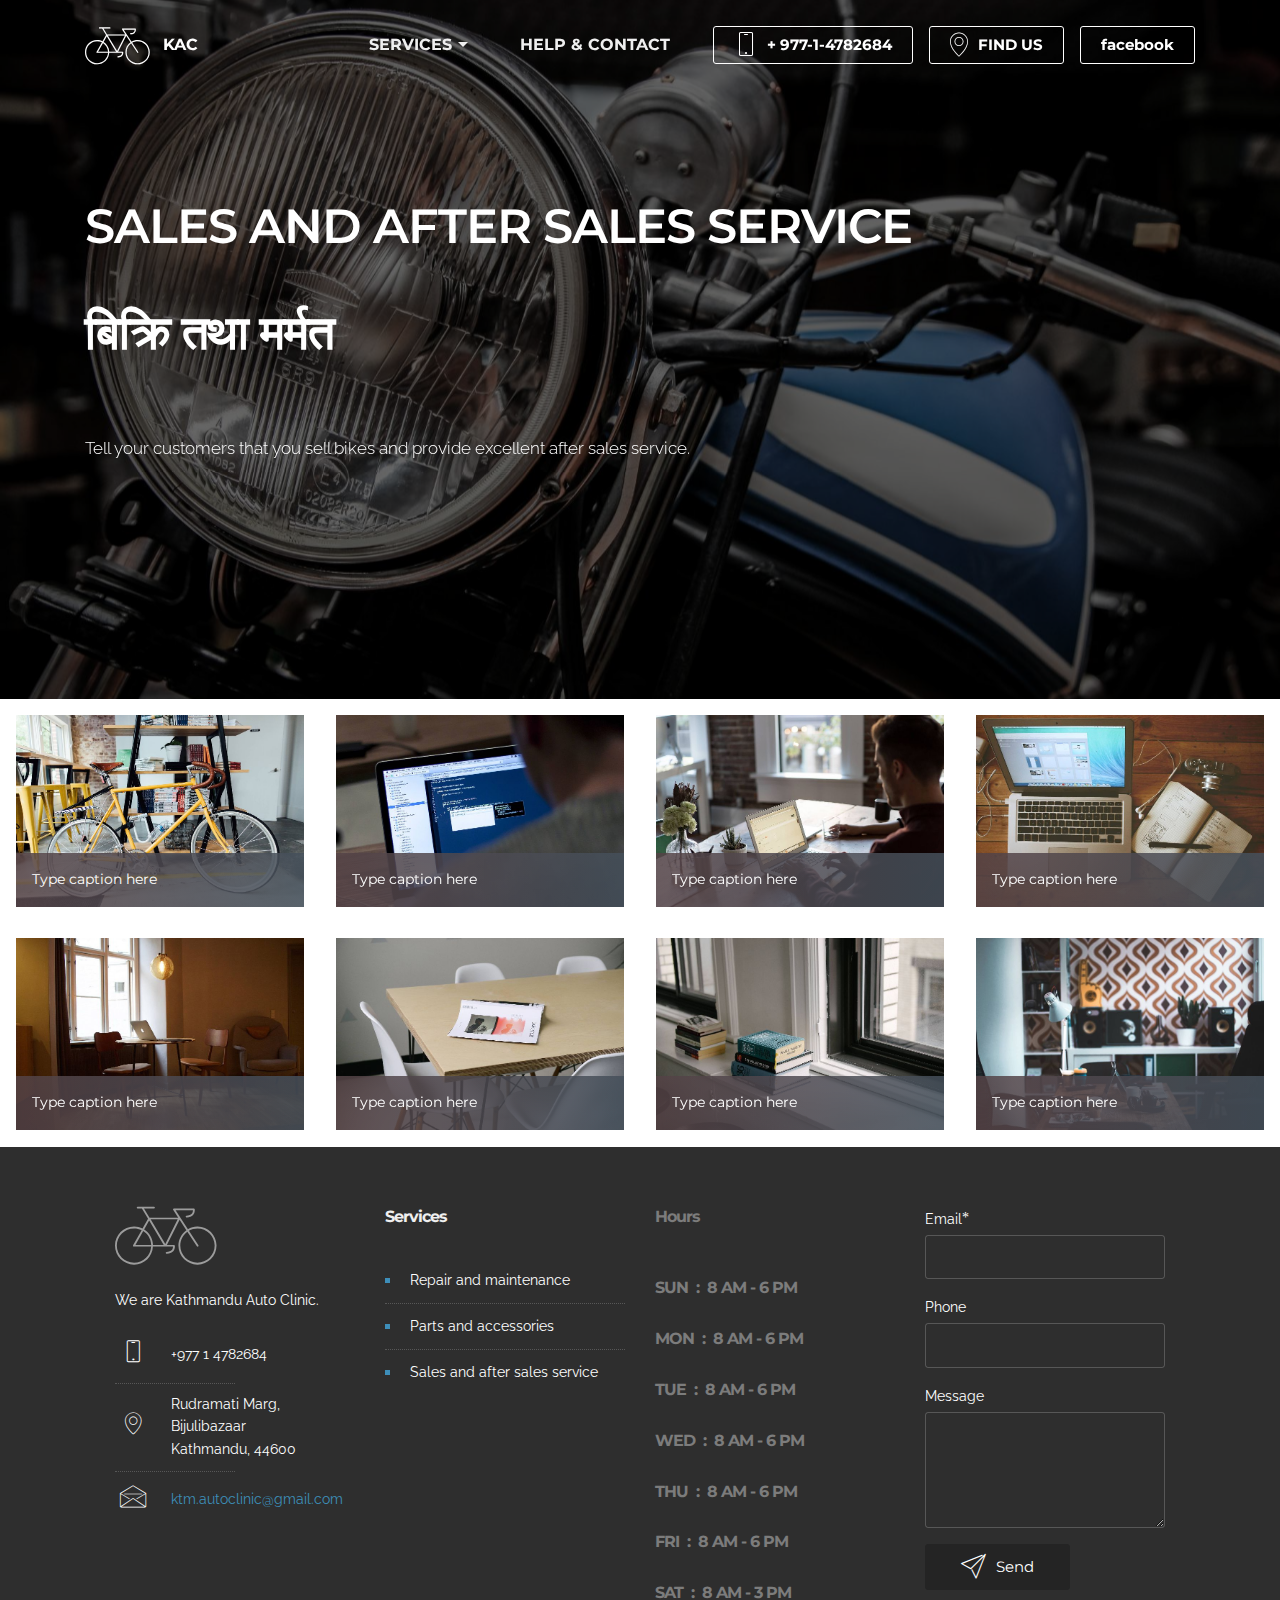
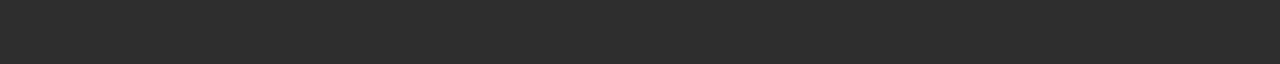
<file: Sales and after sales service.html>
<!DOCTYPE html>
<html>
<head>
  <!-- Site made with Mobirise Website Builder v4.3.2, https://mobirise.com -->
  <meta charset="UTF-8">
  <meta http-equiv="X-UA-Compatible" content="IE=edge">
  <meta name="generator" content="Mobirise v4.3.2, mobirise.com">
  <meta name="viewport" content="width=device-width, initial-scale=1">
  <link rel="shortcut icon" href="assets/images/mbr-favicon.png" type="image/x-icon">
  <meta name="description" content="Site Builder Description">
  <title>Sales and after sales service</title>
  <link rel="stylesheet" href="assets/web/assets/mobirise-icons/mobirise-icons.css">
  <link rel="stylesheet" href="https://fonts.googleapis.com/css?family=Montserrat:400,700">
  <link rel="stylesheet" href="https://fonts.googleapis.com/css?family=Raleway:100,100i,200,200i,300,300i,400,400i,500,500i,600,600i,700,700i,800,800i,900,900i">
  <link rel="stylesheet" href="assets/et-line-font-plugin/style.css">
  <link rel="stylesheet" href="https://fonts.googleapis.com/css?family=Lora:400,700,400italic,700italic&subset=latin">
  <link rel="stylesheet" href="assets/bootstrap-material-design-font/css/material.css">
  <link rel="stylesheet" href="assets/tether/tether.min.css">
  <link rel="stylesheet" href="assets/bootstrap/css/bootstrap.min.css">
  <link rel="stylesheet" href="assets/dropdown/css/style.css">
  <link rel="stylesheet" href="assets/theme/css/style.css">
  <link rel="stylesheet" href="assets/mobirise-gallery/style.css">
  <link rel="stylesheet" href="assets/mobirise/css/mbr-additional.css" type="text/css">
  
  
  
</head>
<body>
<section id="menu-k" data-rv-view="47">

    <nav class="navbar navbar-dropdown transparent navbar-fixed-top bg-color">
        <div class="container">

            <div class="mbr-table">
                <div class="mbr-table-cell">

                    <div class="navbar-brand">
                        <a href="index.html" class="etl-icon icon-bike mbr-iconfont mbr-iconfont-menu navbar-logo"></a>
                        <a class="navbar-caption text-white" href="index.html">KAC</a>
                    </div>

                </div>
                <div class="mbr-table-cell">

                    <button class="navbar-toggler pull-xs-right hidden-md-up" type="button" data-toggle="collapse" data-target="#exCollapsingNavbar">
                        <div class="hamburger-icon"></div>
                    </button>

                    <ul class="nav-dropdown collapse pull-xs-right nav navbar-nav navbar-toggleable-sm" id="exCollapsingNavbar"><li class="nav-item dropdown"><a class="nav-link link dropdown-toggle" data-toggle="dropdown-submenu" href="https://mobirise.com/" aria-expanded="false">SERVICES</a><div class="dropdown-menu"><a class="dropdown-item" href="Repair and maintenance.html"><span class="mbri-setting mbr-iconfont mbr-iconfont-btn"></span>Repair and maintenance</a><a class="dropdown-item" href="Parts and accessories.html"><span class="mbri-delivery mbr-iconfont mbr-iconfont-btn"></span>Parts and accessories</a><a class="dropdown-item" href="Sales and after sales service.html"><span class="mbri-shopping-cart mbr-iconfont mbr-iconfont-btn"></span>Sales and after sales service</a></div></li><li class="nav-item"><a class="nav-link link" href="index.html#contacts3-a" aria-expanded="false">HELP &amp; CONTACT</a></li><li class="nav-item nav-btn"><a class="nav-link btn btn-white-outline btn-white" href="Tel:+977-1-4782684"><span class="mbri-mobile mbr-iconfont mbr-iconfont-btn"></span>+ 977-1-4782684</a></li><li class="nav-item nav-btn"><a class="nav-link btn btn-white-outline btn-white" href="index.html#map2-8"><span class="etl-icon icon-map-pin mbr-iconfont mbr-iconfont-btn"></span>FIND US</a></li><li class="nav-item nav-btn"><a class="nav-link btn btn-white-outline btn-white" href="https://www.facebook.com/Kathmandu-Auto-Clinic-1616576491717051/" target="_blank">facebook</a></li></ul>
                    <button hidden="" class="navbar-toggler navbar-close" type="button" data-toggle="collapse" data-target="#exCollapsingNavbar">
                        <div class="close-icon"></div>
                    </button>

                </div>
            </div>

        </div>
    </nav>

</section>

<section class="engine"><a href="https://mobirise.co/k">free bootstrap template</a></section><section class="mbr-section mbr-parallax-background mbr-after-navbar" id="content5-r" data-rv-view="49" style="background-image: url(assets/images/kac-2-headlight-1800x1200.jpg); padding-top: 200px; padding-bottom: 200px;">

    <div class="mbr-overlay" style="opacity: 0.6; background-color: rgb(0, 0, 0);">
    </div>

    <div class="container">
        <h3 class="mbr-section-title display-2">SALES AND AFTER SALES SERVICE<br><br>बिक्रि तथा मर्मत<br><br></h3>
        <div class="lead"><p>Tell your customers that you sell bikes and provide excellent after sales service.</p></div>
    </div>

</section>

<section class="mbr-gallery mbr-section mbr-section-nopadding mbr-slider-carousel" data-filter="false" id="gallery4-q" data-rv-view="52" style="padding-top: 0rem; padding-bottom: 0rem;">
    <!-- Filter -->
    

    <!-- Gallery -->
    <div class="mbr-gallery-row">
        <div class=" mbr-gallery-layout-default">
            <div>
                <div>
                    <div class="mbr-gallery-item mbr-gallery-item__mobirise3 mbr-gallery-item--p1" data-video-url="false" data-tags="Awesome">
                        <div href="#lb-gallery4-q" data-slide-to="0" data-toggle="modal">
                            
                            

                            <img src="assets/images/bike-small.jpg" alt="">
                            
                            <span class="icon-focus"></span>
                            <span class="mbr-gallery-title">Type caption here</span>
                        </div>
                    </div><div class="mbr-gallery-item mbr-gallery-item__mobirise3 mbr-gallery-item--p1" data-video-url="false" data-tags="Responsive">
                        <div href="#lb-gallery4-q" data-slide-to="1" data-toggle="modal">
                            
                            

                            <img src="assets/images/code-man-small.jpg" alt="">
                            
                            <span class="icon-focus"></span>
                            <span class="mbr-gallery-title">Type caption here</span>
                        </div>
                    </div><div class="mbr-gallery-item mbr-gallery-item__mobirise3 mbr-gallery-item--p1" data-video-url="false" data-tags="Creative">
                        <div href="#lb-gallery4-q" data-slide-to="2" data-toggle="modal">
                            
                            

                            <img src="assets/images/coworkers-small.jpg" alt="">
                            
                            <span class="icon-focus"></span>
                            <span class="mbr-gallery-title">Type caption here</span>
                        </div>
                    </div><div class="mbr-gallery-item mbr-gallery-item__mobirise3 mbr-gallery-item--p1" data-video-url="false" data-tags="Animated">
                        <div href="#lb-gallery4-q" data-slide-to="3" data-toggle="modal">
                            
                            

                            <img src="assets/images/desktop-small.jpg" alt="">
                            
                            <span class="icon-focus"></span>
                            <span class="mbr-gallery-title">Type caption here</span>
                        </div>
                    </div><div class="mbr-gallery-item mbr-gallery-item__mobirise3 mbr-gallery-item--p1" data-video-url="false" data-tags="Awesome">
                        <div href="#lb-gallery4-q" data-slide-to="4" data-toggle="modal">
                            
                            

                            <img src="assets/images/room-laptop-small.jpg" alt="">
                            
                            <span class="icon-focus"></span>
                            <span class="mbr-gallery-title">Type caption here</span>
                        </div>
                    </div><div class="mbr-gallery-item mbr-gallery-item__mobirise3 mbr-gallery-item--p1" data-video-url="false" data-tags="Beautiful">
                        <div href="#lb-gallery4-q" data-slide-to="5" data-toggle="modal">
                            
                            

                            <img src="assets/images/table-small.jpg" alt="">
                            
                            <span class="icon-focus"></span>
                            <span class="mbr-gallery-title">Type caption here</span>
                        </div>
                    </div><div class="mbr-gallery-item mbr-gallery-item__mobirise3 mbr-gallery-item--p1" data-video-url="false" data-tags="Responsive">
                        <div href="#lb-gallery4-q" data-slide-to="6" data-toggle="modal">
                            
                            

                            <img src="assets/images/windows-books-small.jpg" alt="">
                            
                            <span class="icon-focus"></span>
                            <span class="mbr-gallery-title">Type caption here</span>
                        </div>
                    </div><div class="mbr-gallery-item mbr-gallery-item__mobirise3 mbr-gallery-item--p1" data-video-url="false" data-tags="Animated">
                        <div href="#lb-gallery4-q" data-slide-to="7" data-toggle="modal">
                            
                            

                            <img src="assets/images/working-area-small.jpg" alt="">
                            
                            <span class="icon-focus"></span>
                            <span class="mbr-gallery-title">Type caption here</span>
                        </div>
                    </div>
                </div>
            </div>
            <div class="clearfix"></div>
        </div>
    </div>

    <!-- Lightbox -->
    <div data-app-prevent-settings="" class="mbr-slider modal fade carousel slide" tabindex="-1" data-keyboard="true" data-interval="false" id="lb-gallery4-q">
        <div class="modal-dialog">
            <div class="modal-content">
                <div class="modal-body">
                    <ol class="carousel-indicators">
                        <li data-app-prevent-settings="" data-target="#lb-gallery4-q" class=" active" data-slide-to="0"></li><li data-app-prevent-settings="" data-target="#lb-gallery4-q" data-slide-to="1"></li><li data-app-prevent-settings="" data-target="#lb-gallery4-q" data-slide-to="2"></li><li data-app-prevent-settings="" data-target="#lb-gallery4-q" data-slide-to="3"></li><li data-app-prevent-settings="" data-target="#lb-gallery4-q" data-slide-to="4"></li><li data-app-prevent-settings="" data-target="#lb-gallery4-q" data-slide-to="5"></li><li data-app-prevent-settings="" data-target="#lb-gallery4-q" data-slide-to="6"></li><li data-app-prevent-settings="" data-target="#lb-gallery4-q" data-slide-to="7"></li>
                    </ol>
                    <div class="carousel-inner">
                        <div class="carousel-item active">
                            <img src="assets/images/bike.jpg" alt="">
                        </div><div class="carousel-item">
                            <img src="assets/images/code-man.jpg" alt="">
                        </div><div class="carousel-item">
                            <img src="assets/images/coworkers.jpg" alt="">
                        </div><div class="carousel-item">
                            <img src="assets/images/desktop.jpg" alt="">
                        </div><div class="carousel-item">
                            <img src="assets/images/room-laptop.jpg" alt="">
                        </div><div class="carousel-item">
                            <img src="assets/images/table.jpg" alt="">
                        </div><div class="carousel-item">
                            <img src="assets/images/windows-books.jpg" alt="">
                        </div><div class="carousel-item">
                            <img src="assets/images/working-area.jpg" alt="">
                        </div>
                    </div>
                    <a class="left carousel-control" role="button" data-slide="prev" href="#lb-gallery4-q">
                        <span class="icon-prev" aria-hidden="true"></span>
                        <span class="sr-only">Previous</span>
                    </a>
                    <a class="right carousel-control" role="button" data-slide="next" href="#lb-gallery4-q">
                        <span class="icon-next" aria-hidden="true"></span>
                        <span class="sr-only">Next</span>
                    </a>

                    <a class="close" href="#" role="button" data-dismiss="modal">
                        <span aria-hidden="true">×</span>
                        <span class="sr-only">Close</span>
                    </a>
                </div>
            </div>
        </div>
    </div>
</section>

<section class="mbr-footer mbr-section mbr-section-md-padding" id="contacts3-l" data-rv-view="87" style="background-color: rgb(46, 46, 46); padding-top: 60px; padding-bottom: 30px;">


    <div class="row">
    
            <div class="mbr-company col-xs-12 col-md-6 col-lg-3">

                <div class="mbr-company card">
                    <div><a href="#top" class="etl-icon icon-bike mbr-iconfont mbr-iconfont-logo-contacts3"></a></div>
                    <div class="card-block">
                        <p class="card-text">We are Kathmandu Auto Clinic.</p>
                    </div>
                    <ul class="list-group list-group-flush">
                        <li class="list-group-item">
                            <span class="list-group-icon"><span class="mbri-mobile mbr-iconfont-company-contacts3"></span></span>
                            <span class="list-group-text"> <a href="tel:+977-1-4782684" class="text-white">+977 1 4782684</a></span>
                        </li>
                        <li class="list-group-item">
                            <span class="list-group-icon"><span class="etl-icon icon-map-pin mbr-iconfont-company-contacts3"></span></span>
                            <span class="list-group-text"><a href="https://www.google.com.np/maps/place/Kathmandu+Auto+Clinic/@27.6890401,85.3262411,17z/data=!3m1!4b1!4m5!3m4!1s0x39eb19bbefcc4597:0xcb45999e8bcb316f!8m2!3d27.6890354!4d85.3284298?hl=en" target="_blank" class="text-white">Rudramati Marg, Bijulibazaar
</a><br><a href="https://www.google.com.np/maps/place/Kathmandu+Auto+Clinic/@27.6890401,85.3262411,17z/data=!3m1!4b1!4m5!3m4!1s0x39eb19bbefcc4597:0xcb45999e8bcb316f!8m2!3d27.6890354!4d85.3284298?hl=en" target="_blank" class="text-white">Kathmandu, 44600</a></span>
                        </li>
                        <li class="list-group-item active">
                            <span class="list-group-icon"><span class="etl-icon icon-envelope mbr-iconfont-company-contacts3"></span></span>
                            <span class="list-group-text"><a href="mailto:ktm.autoclinic@gmail.com" class="text-primary">ktm.autoclinic@gmail.com</a></span>
                        </li>
                    </ul>
                </div>

            </div>
            <div class="mbr-footer-content col-xs-12 col-md-6 col-lg-3">
                <h4>Services</h4>
                <ul><li><a href="Repair and maintenance.html" class="text-info">Repair and maintenance</a></li><li><a href="Parts and accessories.html" class="text-info">Parts and accessories</a></li><li><a href="Sales and after sales service.html" class="text-info">Sales and after sales service</a></li></ul>
            </div>
            <div class="mbr-footer-content col-xs-12 col-md-6 col-lg-3">
                <p><strong>Hours</strong><br><br><strong>SUN &nbsp;: &nbsp;8 AM - 6 PM</strong><br><strong><br></strong><strong>MON &nbsp;: &nbsp;8 AM - 6 PM</strong><br><strong><br></strong><strong>TUE &nbsp;: &nbsp;8 AM - 6 PM</strong><br><strong><br></strong><strong>WED &nbsp;: &nbsp;8 AM - 6 PM</strong><br><strong><br></strong><strong>THU &nbsp;: &nbsp;8 AM - 6 PM</strong><br><strong><br></strong><strong>FRI &nbsp;: &nbsp;8 AM - 6 PM</strong><br><strong><br></strong><strong>SAT &nbsp;: &nbsp;8 AM - 3 PM</strong><br></p>
            </div>
            <div class="col-xs-12 col-md-6 col-lg-3" data-form-type="formoid">

                <div data-form-alert="true">
                    <div hidden="" data-form-alert-success="true">Thanks for filling out form!</div>
                </div>

                <form action="https://mobirise.com/" method="post" data-form-title="MESSAGE">

                    <input type="hidden" value="V9Ldn33EEYhOLBm3OOGhPYXRtpKu7ia7L9mlgxZG++HtxUV1KMbSp97C9XZBht7sodEZUNOVdj1NA20IiGsUyMhVEr2xMJR7arv/ErOcWcbnA9AX4GTCoxPEC55FcGWC" data-form-email="true">

                    

                    <div class="form-group">
                        <label class="form-control-label" for="contacts3-l-email">Email<span class="form-asterisk">*</span></label>
                        <input type="email" class="form-control input-sm input-inverse" name="email" required="" data-form-field="Email" id="contacts3-l-email">
                    </div>

                    <div class="form-group">
                        <label class="form-control-label" for="contacts3-l-phone">Phone</label>
                        <input type="tel" class="form-control input-sm input-inverse" name="phone" data-form-field="Phone" id="contacts3-l-phone">
                    </div>

                    <div class="form-group">
                        <label class="form-control-label" for="contacts3-l-message">Message</label>
                        <textarea class="form-control input-sm input-inverse" name="message" data-form-field="Message" rows="5" id="contacts3-l-message"></textarea>
                    </div>

                    <div><button type="submit" class="btn btn-sm btn-black"><span class="mbri-paper-plane mbr-iconfont mbr-iconfont-btn"></span>Send</button></div>

                </form>

            </div>
        </div>
</section>


  <script src="assets/web/assets/jquery/jquery.min.js"></script>
  <script src="assets/tether/tether.min.js"></script>
  <script src="assets/bootstrap/js/bootstrap.min.js"></script>
  <script src="assets/masonry/masonry.pkgd.min.js"></script>
  <script src="assets/imagesloaded/imagesloaded.pkgd.min.js"></script>
  <script src="assets/touch-swipe/jquery.touch-swipe.min.js"></script>
  <script src="assets/jarallax/jarallax.js"></script>
  <script src="assets/smooth-scroll/smooth-scroll.js"></script>
  <script src="assets/bootstrap-carousel-swipe/bootstrap-carousel-swipe.js"></script>
  <script src="assets/dropdown/js/script.min.js"></script>
  <script src="assets/theme/js/script.js"></script>
  <script src="assets/mobirise-gallery/player.min.js"></script>
  <script src="assets/mobirise-gallery/script.js"></script>
  <script src="assets/formoid/formoid.min.js"></script>
  
  
 <div id="scrollToTop" class="scrollToTop mbr-arrow-up"><a style="text-align: center;"><i class="mbr-arrow-up-icon"></i></a></div>
  </body>
</html>
</file>
<file: assets/et-line-font-plugin/style.css>
@font-face {
	font-family: 'et-line';
	src:url('fonts/et-line.eot');
	src:url('fonts/et-line.eot?#iefix') format('embedded-opentype'),
		url('fonts/et-line.woff') format('woff'),
		url('fonts/et-line.ttf') format('truetype'),
		url('fonts/et-line.svg#et-line') format('svg');
	font-weight: normal;
	font-style: normal;
}

/* Use the following CSS code if you want to use data attributes for inserting your icons */
.etl-icon, [data-icon]:before {
	font-family: 'et-line';
	content: attr(data-icon);
	speak: none;
	font-weight: normal;
	font-variant: normal;
	text-transform: none;
	line-height: 1;
	-webkit-font-smoothing: antialiased;
	-moz-osx-font-smoothing: grayscale;
	display:inline-block;
}

/* Use the following CSS code if you want to have a class per icon */
/*
Instead of a list of all class selectors,
you can use the generic selector below, but it's slower:
[class*="icon-"] {
*/
.icon-mobile, .icon-laptop, .icon-desktop, .icon-tablet, .icon-phone, .icon-document, .icon-documents, .icon-search, .icon-clipboard, .icon-newspaper, .icon-notebook, .icon-book-open, .icon-browser, .icon-calendar, .icon-presentation, .icon-picture, .icon-pictures, .icon-video, .icon-camera, .icon-printer, .icon-toolbox, .icon-briefcase, .icon-wallet, .icon-gift, .icon-bargraph, .icon-grid, .icon-expand, .icon-focus, .icon-edit, .icon-adjustments, .icon-ribbon, .icon-hourglass, .icon-lock, .icon-megaphone, .icon-shield, .icon-trophy, .icon-flag, .icon-map, .icon-puzzle, .icon-basket, .icon-envelope, .icon-streetsign, .icon-telescope, .icon-gears, .icon-key, .icon-paperclip, .icon-attachment, .icon-pricetags, .icon-lightbulb, .icon-layers, .icon-pencil, .icon-tools, .icon-tools-2, .icon-scissors, .icon-paintbrush, .icon-magnifying-glass, .icon-circle-compass, .icon-linegraph, .icon-mic, .icon-strategy, .icon-beaker, .icon-caution, .icon-recycle, .icon-anchor, .icon-profile-male, .icon-profile-female, .icon-bike, .icon-wine, .icon-hotairballoon, .icon-globe, .icon-genius, .icon-map-pin, .icon-dial, .icon-chat, .icon-heart, .icon-cloud, .icon-upload, .icon-download, .icon-target, .icon-hazardous, .icon-piechart, .icon-speedometer, .icon-global, .icon-compass, .icon-lifesaver, .icon-clock, .icon-aperture, .icon-quote, .icon-scope, .icon-alarmclock, .icon-refresh, .icon-happy, .icon-sad, .icon-facebook, .icon-twitter, .icon-googleplus, .icon-rss, .icon-tumblr, .icon-linkedin, .icon-dribbble {
	font-family: 'et-line';
	speak: none;
	font-style: normal;
	font-weight: normal;
	font-variant: normal;
	text-transform: none;
	line-height: 1;
	-webkit-font-smoothing: antialiased;
	-moz-osx-font-smoothing: grayscale;
	display:inline-block;
}
.icon-mobile:before {
	content: "\e000";
}
.icon-laptop:before {
	content: "\e001";
}
.icon-desktop:before {
	content: "\e002";
}
.icon-tablet:before {
	content: "\e003";
}
.icon-phone:before {
	content: "\e004";
}
.icon-document:before {
	content: "\e005";
}
.icon-documents:before {
	content: "\e006";
}
.icon-search:before {
	content: "\e007";
}
.icon-clipboard:before {
	content: "\e008";
}
.icon-newspaper:before {
	content: "\e009";
}
.icon-notebook:before {
	content: "\e00a";
}
.icon-book-open:before {
	content: "\e00b";
}
.icon-browser:before {
	content: "\e00c";
}
.icon-calendar:before {
	content: "\e00d";
}
.icon-presentation:before {
	content: "\e00e";
}
.icon-picture:before {
	content: "\e00f";
}
.icon-pictures:before {
	content: "\e010";
}
.icon-video:before {
	content: "\e011";
}
.icon-camera:before {
	content: "\e012";
}
.icon-printer:before {
	content: "\e013";
}
.icon-toolbox:before {
	content: "\e014";
}
.icon-briefcase:before {
	content: "\e015";
}
.icon-wallet:before {
	content: "\e016";
}
.icon-gift:before {
	content: "\e017";
}
.icon-bargraph:before {
	content: "\e018";
}
.icon-grid:before {
	content: "\e019";
}
.icon-expand:before {
	content: "\e01a";
}
.icon-focus:before {
	content: "\e01b";
}
.icon-edit:before {
	content: "\e01c";
}
.icon-adjustments:before {
	content: "\e01d";
}
.icon-ribbon:before {
	content: "\e01e";
}
.icon-hourglass:before {
	content: "\e01f";
}
.icon-lock:before {
	content: "\e020";
}
.icon-megaphone:before {
	content: "\e021";
}
.icon-shield:before {
	content: "\e022";
}
.icon-trophy:before {
	content: "\e023";
}
.icon-flag:before {
	content: "\e024";
}
.icon-map:before {
	content: "\e025";
}
.icon-puzzle:before {
	content: "\e026";
}
.icon-basket:before {
	content: "\e027";
}
.icon-envelope:before {
	content: "\e028";
}
.icon-streetsign:before {
	content: "\e029";
}
.icon-telescope:before {
	content: "\e02a";
}
.icon-gears:before {
	content: "\e02b";
}
.icon-key:before {
	content: "\e02c";
}
.icon-paperclip:before {
	content: "\e02d";
}
.icon-attachment:before {
	content: "\e02e";
}
.icon-pricetags:before {
	content: "\e02f";
}
.icon-lightbulb:before {
	content: "\e030";
}
.icon-layers:before {
	content: "\e031";
}
.icon-pencil:before {
	content: "\e032";
}
.icon-tools:before {
	content: "\e033";
}
.icon-tools-2:before {
	content: "\e034";
}
.icon-scissors:before {
	content: "\e035";
}
.icon-paintbrush:before {
	content: "\e036";
}
.icon-magnifying-glass:before {
	content: "\e037";
}
.icon-circle-compass:before {
	content: "\e038";
}
.icon-linegraph:before {
	content: "\e039";
}
.icon-mic:before {
	content: "\e03a";
}
.icon-strategy:before {
	content: "\e03b";
}
.icon-beaker:before {
	content: "\e03c";
}
.icon-caution:before {
	content: "\e03d";
}
.icon-recycle:before {
	content: "\e03e";
}
.icon-anchor:before {
	content: "\e03f";
}
.icon-profile-male:before {
	content: "\e040";
}
.icon-profile-female:before {
	content: "\e041";
}
.icon-bike:before {
	content: "\e042";
}
.icon-wine:before {
	content: "\e043";
}
.icon-hotairballoon:before {
	content: "\e044";
}
.icon-globe:before {
	content: "\e045";
}
.icon-genius:before {
	content: "\e046";
}
.icon-map-pin:before {
	content: "\e047";
}
.icon-dial:before {
	content: "\e048";
}
.icon-chat:before {
	content: "\e049";
}
.icon-heart:before {
	content: "\e04a";
}
.icon-cloud:before {
	content: "\e04b";
}
.icon-upload:before {
	content: "\e04c";
}
.icon-download:before {
	content: "\e04d";
}
.icon-target:before {
	content: "\e04e";
}
.icon-hazardous:before {
	content: "\e04f";
}
.icon-piechart:before {
	content: "\e050";
}
.icon-speedometer:before {
	content: "\e051";
}
.icon-global:before {
	content: "\e052";
}
.icon-compass:before {
	content: "\e053";
}
.icon-lifesaver:before {
	content: "\e054";
}
.icon-clock:before {
	content: "\e055";
}
.icon-aperture:before {
	content: "\e056";
}
.icon-quote:before {
	content: "\e057";
}
.icon-scope:before {
	content: "\e058";
}
.icon-alarmclock:before {
	content: "\e059";
}
.icon-refresh:before {
	content: "\e05a";
}
.icon-happy:before {
	content: "\e05b";
}
.icon-sad:before {
	content: "\e05c";
}
.icon-facebook:before {
	content: "\e05d";
}
.icon-twitter:before {
	content: "\e05e";
}
.icon-googleplus:before {
	content: "\e05f";
}
.icon-rss:before {
	content: "\e060";
}
.icon-tumblr:before {
	content: "\e061";
}
.icon-linkedin:before {
	content: "\e062";
}
.icon-dribbble:before {
	content: "\e063";
}
</file>
<file: assets/web/assets/mobirise-icons/mobirise-icons.css>
@font-face {
  font-family: 'MobiriseIcons';
  src:  url('mobirise-icons.eot?spat4u');
  src:  url('mobirise-icons.eot?spat4u#iefix') format('embedded-opentype'),
    url('mobirise-icons.ttf?spat4u') format('truetype'),
    url('mobirise-icons.woff?spat4u') format('woff'),
    url('mobirise-icons.svg?spat4u#MobiriseIcons') format('svg');
  font-weight: normal;
  font-style: normal;
}

[class^="mbri-"], [class*=" mbri-"] {
  /* use !important to prevent issues with browser extensions that change fonts */
  font-family: MobiriseIcons !important;
  speak: none;
  font-style: normal;
  font-weight: normal;
  font-variant: normal;
  text-transform: none;
  line-height: 1;

  /* Better Font Rendering =========== */
  -webkit-font-smoothing: antialiased;
  -moz-osx-font-smoothing: grayscale;
}

.mbri-add-submenu:before {
  content: "\e900";
}
.mbri-alert:before {
  content: "\e901";
}
.mbri-align-center:before {
  content: "\e902";
}
.mbri-align-justify:before {
  content: "\e903";
}
.mbri-align-left:before {
  content: "\e904";
}
.mbri-align-right:before {
  content: "\e905";
}
.mbri-android:before {
  content: "\e906";
}
.mbri-apple:before {
  content: "\e907";
}
.mbri-arrow-down:before {
  content: "\e908";
}
.mbri-arrow-next:before {
  content: "\e909";
}
.mbri-arrow-prev:before {
  content: "\e90a";
}
.mbri-arrow-up:before {
  content: "\e90b";
}
.mbri-bold:before {
  content: "\e90c";
}
.mbri-bookmark:before {
  content: "\e90d";
}
.mbri-bootstrap:before {
  content: "\e90e";
}
.mbri-briefcase:before {
  content: "\e90f";
}
.mbri-browse:before {
  content: "\e910";
}
.mbri-bulleted-list:before {
  content: "\e911";
}
.mbri-calendar:before {
  content: "\e912";
}
.mbri-camera:before {
  content: "\e913";
}
.mbri-cart-add:before {
  content: "\e914";
}
.mbri-cart-full:before {
  content: "\e915";
}
.mbri-cash:before {
  content: "\e916";
}
.mbri-change-style:before {
  content: "\e917";
}
.mbri-chat:before {
  content: "\e918";
}
.mbri-clock:before {
  content: "\e919";
}
.mbri-close:before {
  content: "\e91a";
}
.mbri-cloud:before {
  content: "\e91b";
}
.mbri-code:before {
  content: "\e91c";
}
.mbri-contact-form:before {
  content: "\e91d";
}
.mbri-credit-card:before {
  content: "\e91e";
}
.mbri-cursor-click:before {
  content: "\e91f";
}
.mbri-cust-feedback:before {
  content: "\e920";
}
.mbri-database:before {
  content: "\e921";
}
.mbri-delivery:before {
  content: "\e922";
}
.mbri-desktop:before {
  content: "\e923";
}
.mbri-devices:before {
  content: "\e924";
}
.mbri-down:before {
  content: "\e925";
}
.mbri-download:before {
  content: "\e989";
}
.mbri-drag-n-drop:before {
  content: "\e927";
}
.mbri-drag-n-drop2:before {
  content: "\e928";
}
.mbri-edit:before {
  content: "\e929";
}
.mbri-edit2:before {
  content: "\e92a";
}
.mbri-error:before {
  content: "\e92b";
}
.mbri-extension:before {
  content: "\e92c";
}
.mbri-features:before {
  content: "\e92d";
}
.mbri-file:before {
  content: "\e92e";
}
.mbri-flag:before {
  content: "\e92f";
}
.mbri-folder:before {
  content: "\e930";
}
.mbri-gift:before {
  content: "\e931";
}
.mbri-github:before {
  content: "\e932";
}
.mbri-globe:before {
  content: "\e933";
}
.mbri-globe-2:before {
  content: "\e934";
}
.mbri-growing-chart:before {
  content: "\e935";
}
.mbri-hearth:before {
  content: "\e936";
}
.mbri-help:before {
  content: "\e937";
}
.mbri-home:before {
  content: "\e938";
}
.mbri-hot-cup:before {
  content: "\e939";
}
.mbri-idea:before {
  content: "\e93a";
}
.mbri-image-gallery:before {
  content: "\e93b";
}
.mbri-image-slider:before {
  content: "\e93c";
}
.mbri-info:before {
  content: "\e93d";
}
.mbri-italic:before {
  content: "\e93e";
}
.mbri-key:before {
  content: "\e93f";
}
.mbri-laptop:before {
  content: "\e940";
}
.mbri-layers:before {
  content: "\e941";
}
.mbri-left-right:before {
  content: "\e942";
}
.mbri-left:before {
  content: "\e943";
}
.mbri-letter:before {
  content: "\e944";
}
.mbri-like:before {
  content: "\e945";
}
.mbri-link:before {
  content: "\e946";
}
.mbri-lock:before {
  content: "\e947";
}
.mbri-login:before {
  content: "\e948";
}
.mbri-logout:before {
  content: "\e949";
}
.mbri-magic-stick:before {
  content: "\e94a";
}
.mbri-map-pin:before {
  content: "\e94b";
}
.mbri-menu:before {
  content: "\e94c";
}
.mbri-mobile:before {
  content: "\e94d";
}
.mbri-mobile2:before {
  content: "\e94e";
}
.mbri-mobirise:before {
  content: "\e94f";
}
.mbri-more-horizontal:before {
  content: "\e950";
}
.mbri-more-vertical:before {
  content: "\e951";
}
.mbri-music:before {
  content: "\e952";
}
.mbri-new-file:before {
  content: "\e953";
}
.mbri-numbered-list:before {
  content: "\e954";
}
.mbri-opened-folder:before {
  content: "\e955";
}
.mbri-pages:before {
  content: "\e956";
}
.mbri-paper-plane:before {
  content: "\e957";
}
.mbri-paperclip:before {
  content: "\e958";
}
.mbri-photo:before {
  content: "\e959";
}
.mbri-photos:before {
  content: "\e95a";
}
.mbri-pin:before {
  content: "\e95b";
}
.mbri-play:before {
  content: "\e95c";
}
.mbri-plus:before {
  content: "\e95d";
}
.mbri-preview:before {
  content: "\e95e";
}
.mbri-print:before {
  content: "\e95f";
}
.mbri-protect:before {
  content: "\e960";
}
.mbri-question:before {
  content: "\e961";
}
.mbri-quote-left:before {
  content: "\e962";
}
.mbri-quote-right:before {
  content: "\e963";
}
.mbri-refresh:before {
  content: "\e964";
}
.mbri-responsive:before {
  content: "\e965";
}
.mbri-right:before {
  content: "\e966";
}
.mbri-rocket:before {
  content: "\e967";
}
.mbri-sad-face:before {
  content: "\e968";
}
.mbri-sale:before {
  content: "\e969";
}
.mbri-save:before {
  content: "\e96a";
}
.mbri-search:before {
  content: "\e96b";
}
.mbri-setting:before {
  content: "\e96c";
}
.mbri-setting2:before {
  content: "\e96d";
}
.mbri-setting3:before {
  content: "\e96e";
}
.mbri-share:before {
  content: "\e96f";
}
.mbri-shopping-bag:before {
  content: "\e970";
}
.mbri-shopping-basket:before {
  content: "\e971";
}
.mbri-shopping-cart:before {
  content: "\e972";
}
.mbri-sites:before {
  content: "\e973";
}
.mbri-smile-face:before {
  content: "\e974";
}
.mbri-speed:before {
  content: "\e975";
}
.mbri-star:before {
  content: "\e976";
}
.mbri-success:before {
  content: "\e977";
}
.mbri-sun:before {
  content: "\e978";
}
.mbri-sun2:before {
  content: "\e979";
}
.mbri-tablet:before {
  content: "\e97a";
}
.mbri-tablet-vertical:before {
  content: "\e97b";
}
.mbri-target:before {
  content: "\e97c";
}
.mbri-timer:before {
  content: "\e97d";
}
.mbri-to-ftp:before {
  content: "\e97e";
}
.mbri-to-local-drive:before {
  content: "\e97f";
}
.mbri-touch-swipe:before {
  content: "\e980";
}
.mbri-touch:before {
  content: "\e981";
}
.mbri-trash:before {
  content: "\e982";
}
.mbri-underline:before {
  content: "\e983";
}
.mbri-unlink:before {
  content: "\e984";
}
.mbri-unlock:before {
  content: "\e985";
}
.mbri-up-down:before {
  content: "\e986";
}
.mbri-up:before {
  content: "\e987";
}
.mbri-update:before {
  content: "\e988";
}
.mbri-upload:before {
 content: "\e926"; 
}
.mbri-user:before {
  content: "\e98a";
}
.mbri-user2:before {
  content: "\e98b";
}
.mbri-users:before {
  content: "\e98c";
}
.mbri-video:before {
  content: "\e98d";
}
.mbri-video-play:before {
  content: "\e98e";
}
.mbri-watch:before {
  content: "\e98f";
}
.mbri-website-theme:before {
  content: "\e990";
}
.mbri-wifi:before {
  content: "\e991";
}
.mbri-windows:before {
  content: "\e992";
}
.mbri-zoom-out:before {
  content: "\e993";
}
.mbri-redo:before {
  content: "\e994";
}
.mbri-undo:before {
  content: "\e995";
}
</file>
<file: assets/bootstrap-material-design-font/css/material.css>
@font-face {
  font-family: 'Material-Design-Icons';
  src: url('../fonts/Material-Design-Icons.eot?3ocs8m');
  src: url('../fonts/Material-Design-Icons.eot?#iefix3ocs8m') format('embedded-opentype'), url('../fonts/Material-Design-Icons.woff?3ocs8m') format('woff'), url('../fonts/Material-Design-Icons.ttf?3ocs8m') format('truetype'), url('../fonts/Material-Design-Icons.svg?3ocs8m#Material-Design-Icons') format('svg');
  font-weight: normal;
  font-style: normal;
}
[class^="mdi-"],
[class*="mdi-"] {
  speak: none;
  display: inline-block;
  font-style: normal;
  font-variant:normal;
  font-weight:normal;
  /*font-size:24px;*/
  line-height:1;
  font-family:'Material-Design-Icons' !important;
  text-rendering: auto;
  
  -webkit-font-smoothing: antialiased;
  -moz-osx-font-smoothing: grayscale;
  -webkit-transform: translate(0, 0);
      -ms-transform: translate(0, 0);
          transform: translate(0, 0);
}
[class^="mdi-"]:before,
[class*="mdi-"]:before {
  display: inline-block;
  speak: none;
  text-decoration: inherit;
}
[class^="mdi-"].pull-left,
[class*="mdi-"].pull-left {
  margin-right: .3em;
}
[class^="mdi-"].pull-right,
[class*="mdi-"].pull-right {
  margin-left: .3em;
}
[class^="mdi-"].mdi-lg:before,
[class*="mdi-"].mdi-lg:before,
[class^="mdi-"].mdi-lg:after,
[class*="mdi-"].mdi-lg:after {
  font-size: 1.33333333em;
  line-height: 0.75em;
  vertical-align: -15%;
}
[class^="mdi-"].mdi-2x:before,
[class*="mdi-"].mdi-2x:before,
[class^="mdi-"].mdi-2x:after,
[class*="mdi-"].mdi-2x:after {
  font-size: 2em;
}
[class^="mdi-"].mdi-3x:before,
[class*="mdi-"].mdi-3x:before,
[class^="mdi-"].mdi-3x:after,
[class*="mdi-"].mdi-3x:after {
  font-size: 3em;
}
[class^="mdi-"].mdi-4x:before,
[class*="mdi-"].mdi-4x:before,
[class^="mdi-"].mdi-4x:after,
[class*="mdi-"].mdi-4x:after {
  font-size: 4em;
}
[class^="mdi-"].mdi-5x:before,
[class*="mdi-"].mdi-5x:before,
[class^="mdi-"].mdi-5x:after,
[class*="mdi-"].mdi-5x:after {
  font-size: 5em;
}
[class^="mdi-device-signal-cellular-"]:after,
[class^="mdi-device-battery-"]:after,
[class^="mdi-device-battery-charging-"]:after,
[class^="mdi-device-signal-cellular-connected-no-internet-"]:after,
[class^="mdi-device-signal-wifi-"]:after,
[class^="mdi-device-signal-wifi-statusbar-not-connected"]:after,
.mdi-device-network-wifi:after {
  opacity: .3;
  position: absolute;
  left: 0;
  top: 0;
  z-index: 1;
  display: inline-block;
  speak: none;
  text-decoration: inherit;
}
[class^="mdi-device-signal-cellular-"]:after {
  content: "\e758";
}
[class^="mdi-device-battery-"]:after {
  content: "\e735";
}
[class^="mdi-device-battery-charging-"]:after {
  content: "\e733";
}
[class^="mdi-device-signal-cellular-connected-no-internet-"]:after {
  content: "\e75d";
}
[class^="mdi-device-signal-wifi-"]:after,
.mdi-device-network-wifi:after {
  content: "\e765";
}
[class^="mdi-device-signal-wifi-statusbasr-not-connected"]:after {
  content: "\e8f7";
}
.mdi-device-signal-cellular-off:after,
.mdi-device-signal-cellular-null:after,
.mdi-device-signal-cellular-no-sim:after,
.mdi-device-signal-wifi-off:after,
.mdi-device-signal-wifi-4-bar:after,
.mdi-device-signal-cellular-4-bar:after,
.mdi-device-battery-alert:after,
.mdi-device-signal-cellular-connected-no-internet-4-bar:after,
.mdi-device-battery-std:after,
.mdi-device-battery-full .mdi-device-battery-unknown:after {
  content: "";
}
.mdi-fw {
  width: 1.28571429em;
  text-align: center;
}
.mdi-ul {
  padding-left: 0;
  margin-left: 2.14285714em;
  list-style-type: none;
}
.mdi-ul > li {
  position: relative;
}
.mdi-li {
  position: absolute;
  left: -2.14285714em;
  width: 2.14285714em;
  top: 0.14285714em;
  text-align: center;
}
.mdi-li.mdi-lg {
  left: -1.85714286em;
}
.mdi-border {
  padding: .2em .25em .15em;
  border: solid 0.08em #eeeeee;
  border-radius: .1em;
}
.mdi-spin {
  -webkit-animation: mdi-spin 2s infinite linear;
  animation: mdi-spin 2s infinite linear;
  -webkit-transform-origin: 50% 50%;
  -ms-transform-origin: 50% 50%;
      transform-origin: 50% 50%;
}
.mdi-pulse {
  -webkit-animation: mdi-spin 1s steps(8) infinite;
  animation: mdi-spin 1s steps(8) infinite;
  -webkit-transform-origin: 50% 50%;
  -ms-transform-origin: 50% 50%;
      transform-origin: 50% 50%;
}
@-webkit-keyframes mdi-spin {
  0% {
    -webkit-transform: rotate(0deg);
    transform: rotate(0deg);
  }
  100% {
    -webkit-transform: rotate(359deg);
    transform: rotate(359deg);
  }
}
@keyframes mdi-spin {
  0% {
    -webkit-transform: rotate(0deg);
    transform: rotate(0deg);
  }
  100% {
    -webkit-transform: rotate(359deg);
    transform: rotate(359deg);
  }
}
.mdi-rotate-90 {
  filter: progid:DXImageTransform.Microsoft.BasicImage(rotation=1);
  -webkit-transform: rotate(90deg);
  -ms-transform: rotate(90deg);
  transform: rotate(90deg);
}
.mdi-rotate-180 {
  filter: progid:DXImageTransform.Microsoft.BasicImage(rotation=2);
  -webkit-transform: rotate(180deg);
  -ms-transform: rotate(180deg);
  transform: rotate(180deg);
}
.mdi-rotate-270 {
  filter: progid:DXImageTransform.Microsoft.BasicImage(rotation=3);
  -webkit-transform: rotate(270deg);
  -ms-transform: rotate(270deg);
  transform: rotate(270deg);
}
.mdi-flip-horizontal {
  filter: progid:DXImageTransform.Microsoft.BasicImage(rotation=0, mirror=1);
  -webkit-transform: scale(-1, 1);
  -ms-transform: scale(-1, 1);
  transform: scale(-1, 1);
}
.mdi-flip-vertical {
  filter: progid:DXImageTransform.Microsoft.BasicImage(rotation=2, mirror=1);
  -webkit-transform: scale(1, -1);
  -ms-transform: scale(1, -1);
  transform: scale(1, -1);
}
:root .mdi-rotate-90,
:root .mdi-rotate-180,
:root .mdi-rotate-270,
:root .mdi-flip-horizontal,
:root .mdi-flip-vertical {
  -webkit-filter: none;
          filter: none;
}
.mdi-stack {
  position: relative;
  display: inline-block;
  width: 2em;
  height: 2em;
  line-height: 2em;
  vertical-align: middle;
}
.mdi-stack-1x,
.mdi-stack-2x {
  position: absolute;
  left: 0;
  width: 100%;
  text-align: center;
}
.mdi-stack-1x {
  line-height: inherit;
}
.mdi-stack-2x {
  font-size: 2em;
}
.mdi-inverse {
  color: #ffffff;
}
/* Start Icons */
.mdi-action-3d-rotation:before {
  content: "\e600";
}
.mdi-action-accessibility:before {
  content: "\e601";
}
.mdi-action-account-balance-wallet:before {
  content: "\e602";
}
.mdi-action-account-balance:before {
  content: "\e603";
}
.mdi-action-account-box:before {
  content: "\e604";
}
.mdi-action-account-child:before {
  content: "\e605";
}
.mdi-action-account-circle:before {
  content: "\e606";
}
.mdi-action-add-shopping-cart:before {
  content: "\e607";
}
.mdi-action-alarm-add:before {
  content: "\e608";
}
.mdi-action-alarm-off:before {
  content: "\e609";
}
.mdi-action-alarm-on:before {
  content: "\e60a";
}
.mdi-action-alarm:before {
  content: "\e60b";
}
.mdi-action-android:before {
  content: "\e60c";
}
.mdi-action-announcement:before {
  content: "\e60d";
}
.mdi-action-aspect-ratio:before {
  content: "\e60e";
}
.mdi-action-assessment:before {
  content: "\e60f";
}
.mdi-action-assignment-ind:before {
  content: "\e610";
}
.mdi-action-assignment-late:before {
  content: "\e611";
}
.mdi-action-assignment-return:before {
  content: "\e612";
}
.mdi-action-assignment-returned:before {
  content: "\e613";
}
.mdi-action-assignment-turned-in:before {
  content: "\e614";
}
.mdi-action-assignment:before {
  content: "\e615";
}
.mdi-action-autorenew:before {
  content: "\e616";
}
.mdi-action-backup:before {
  content: "\e617";
}
.mdi-action-book:before {
  content: "\e618";
}
.mdi-action-bookmark-outline:before {
  content: "\e619";
}
.mdi-action-bookmark:before {
  content: "\e61a";
}
.mdi-action-bug-report:before {
  content: "\e61b";
}
.mdi-action-cached:before {
  content: "\e61c";
}
.mdi-action-check-circle:before {
  content: "\e61d";
}
.mdi-action-class:before {
  content: "\e61e";
}
.mdi-action-credit-card:before {
  content: "\e61f";
}
.mdi-action-dashboard:before {
  content: "\e620";
}
.mdi-action-delete:before {
  content: "\e621";
}
.mdi-action-description:before {
  content: "\e622";
}
.mdi-action-dns:before {
  content: "\e623";
}
.mdi-action-done-all:before {
  content: "\e624";
}
.mdi-action-done:before {
  content: "\e625";
}
.mdi-action-event:before {
  content: "\e626";
}
.mdi-action-exit-to-app:before {
  content: "\e627";
}
.mdi-action-explore:before {
  content: "\e628";
}
.mdi-action-extension:before {
  content: "\e629";
}
.mdi-action-face-unlock:before {
  content: "\e62a";
}
.mdi-action-favorite-outline:before {
  content: "\e62b";
}
.mdi-action-favorite:before {
  content: "\e62c";
}
.mdi-action-find-in-page:before {
  content: "\e62d";
}
.mdi-action-find-replace:before {
  content: "\e62e";
}
.mdi-action-flip-to-back:before {
  content: "\e62f";
}
.mdi-action-flip-to-front:before {
  content: "\e630";
}
.mdi-action-get-app:before {
  content: "\e631";
}
.mdi-action-grade:before {
  content: "\e632";
}
.mdi-action-group-work:before {
  content: "\e633";
}
.mdi-action-help:before {
  content: "\e634";
}
.mdi-action-highlight-remove:before {
  content: "\e635";
}
.mdi-action-history:before {
  content: "\e636";
}
.mdi-action-home:before {
  content: "\e637";
}
.mdi-action-https:before {
  content: "\e638";
}
.mdi-action-info-outline:before {
  content: "\e639";
}
.mdi-action-info:before {
  content: "\e63a";
}
.mdi-action-input:before {
  content: "\e63b";
}
.mdi-action-invert-colors:before {
  content: "\e63c";
}
.mdi-action-label-outline:before {
  content: "\e63d";
}
.mdi-action-label:before {
  content: "\e63e";
}
.mdi-action-language:before {
  content: "\e63f";
}
.mdi-action-launch:before {
  content: "\e640";
}
.mdi-action-list:before {
  content: "\e641";
}
.mdi-action-lock-open:before {
  content: "\e642";
}
.mdi-action-lock-outline:before {
  content: "\e643";
}
.mdi-action-lock:before {
  content: "\e644";
}
.mdi-action-loyalty:before {
  content: "\e645";
}
.mdi-action-markunread-mailbox:before {
  content: "\e646";
}
.mdi-action-note-add:before {
  content: "\e647";
}
.mdi-action-open-in-browser:before {
  content: "\e648";
}
.mdi-action-open-in-new:before {
  content: "\e649";
}
.mdi-action-open-with:before {
  content: "\e64a";
}
.mdi-action-pageview:before {
  content: "\e64b";
}
.mdi-action-payment:before {
  content: "\e64c";
}
.mdi-action-perm-camera-mic:before {
  content: "\e64d";
}
.mdi-action-perm-contact-cal:before {
  content: "\e64e";
}
.mdi-action-perm-data-setting:before {
  content: "\e64f";
}
.mdi-action-perm-device-info:before {
  content: "\e650";
}
.mdi-action-perm-identity:before {
  content: "\e651";
}
.mdi-action-perm-media:before {
  content: "\e652";
}
.mdi-action-perm-phone-msg:before {
  content: "\e653";
}
.mdi-action-perm-scan-wifi:before {
  content: "\e654";
}
.mdi-action-picture-in-picture:before {
  content: "\e655";
}
.mdi-action-polymer:before {
  content: "\e656";
}
.mdi-action-print:before {
  content: "\e657";
}
.mdi-action-query-builder:before {
  content: "\e658";
}
.mdi-action-question-answer:before {
  content: "\e659";
}
.mdi-action-receipt:before {
  content: "\e65a";
}
.mdi-action-redeem:before {
  content: "\e65b";
}
.mdi-action-reorder:before {
  content: "\e65c";
}
.mdi-action-report-problem:before {
  content: "\e65d";
}
.mdi-action-restore:before {
  content: "\e65e";
}
.mdi-action-room:before {
  content: "\e65f";
}
.mdi-action-schedule:before {
  content: "\e660";
}
.mdi-action-search:before {
  content: "\e661";
}
.mdi-action-settings-applications:before {
  content: "\e662";
}
.mdi-action-settings-backup-restore:before {
  content: "\e663";
}
.mdi-action-settings-bluetooth:before {
  content: "\e664";
}
.mdi-action-settings-cell:before {
  content: "\e665";
}
.mdi-action-settings-display:before {
  content: "\e666";
}
.mdi-action-settings-ethernet:before {
  content: "\e667";
}
.mdi-action-settings-input-antenna:before {
  content: "\e668";
}
.mdi-action-settings-input-component:before {
  content: "\e669";
}
.mdi-action-settings-input-composite:before {
  content: "\e66a";
}
.mdi-action-settings-input-hdmi:before {
  content: "\e66b";
}
.mdi-action-settings-input-svideo:before {
  content: "\e66c";
}
.mdi-action-settings-overscan:before {
  content: "\e66d";
}
.mdi-action-settings-phone:before {
  content: "\e66e";
}
.mdi-action-settings-power:before {
  content: "\e66f";
}
.mdi-action-settings-remote:before {
  content: "\e670";
}
.mdi-action-settings-voice:before {
  content: "\e671";
}
.mdi-action-settings:before {
  content: "\e672";
}
.mdi-action-shop-two:before {
  content: "\e673";
}
.mdi-action-shop:before {
  content: "\e674";
}
.mdi-action-shopping-basket:before {
  content: "\e675";
}
.mdi-action-shopping-cart:before {
  content: "\e676";
}
.mdi-action-speaker-notes:before {
  content: "\e677";
}
.mdi-action-spellcheck:before {
  content: "\e678";
}
.mdi-action-star-rate:before {
  content: "\e679";
}
.mdi-action-stars:before {
  content: "\e67a";
}
.mdi-action-store:before {
  content: "\e67b";
}
.mdi-action-subject:before {
  content: "\e67c";
}
.mdi-action-supervisor-account:before {
  content: "\e67d";
}
.mdi-action-swap-horiz:before {
  content: "\e67e";
}
.mdi-action-swap-vert-circle:before {
  content: "\e67f";
}
.mdi-action-swap-vert:before {
  content: "\e680";
}
.mdi-action-system-update-tv:before {
  content: "\e681";
}
.mdi-action-tab-unselected:before {
  content: "\e682";
}
.mdi-action-tab:before {
  content: "\e683";
}
.mdi-action-theaters:before {
  content: "\e684";
}
.mdi-action-thumb-down:before {
  content: "\e685";
}
.mdi-action-thumb-up:before {
  content: "\e686";
}
.mdi-action-thumbs-up-down:before {
  content: "\e687";
}
.mdi-action-toc:before {
  content: "\e688";
}
.mdi-action-today:before {
  content: "\e689";
}
.mdi-action-track-changes:before {
  content: "\e68a";
}
.mdi-action-translate:before {
  content: "\e68b";
}
.mdi-action-trending-down:before {
  content: "\e68c";
}
.mdi-action-trending-neutral:before {
  content: "\e68d";
}
.mdi-action-trending-up:before {
  content: "\e68e";
}
.mdi-action-turned-in-not:before {
  content: "\e68f";
}
.mdi-action-turned-in:before {
  content: "\e690";
}
.mdi-action-verified-user:before {
  content: "\e691";
}
.mdi-action-view-agenda:before {
  content: "\e692";
}
.mdi-action-view-array:before {
  content: "\e693";
}
.mdi-action-view-carousel:before {
  content: "\e694";
}
.mdi-action-view-column:before {
  content: "\e695";
}
.mdi-action-view-day:before {
  content: "\e696";
}
.mdi-action-view-headline:before {
  content: "\e697";
}
.mdi-action-view-list:before {
  content: "\e698";
}
.mdi-action-view-module:before {
  content: "\e699";
}
.mdi-action-view-quilt:before {
  content: "\e69a";
}
.mdi-action-view-stream:before {
  content: "\e69b";
}
.mdi-action-view-week:before {
  content: "\e69c";
}
.mdi-action-visibility-off:before {
  content: "\e69d";
}
.mdi-action-visibility:before {
  content: "\e69e";
}
.mdi-action-wallet-giftcard:before {
  content: "\e69f";
}
.mdi-action-wallet-membership:before {
  content: "\e6a0";
}
.mdi-action-wallet-travel:before {
  content: "\e6a1";
}
.mdi-action-work:before {
  content: "\e6a2";
}
.mdi-alert-error:before {
  content: "\e6a3";
}
.mdi-alert-warning:before {
  content: "\e6a4";
}
.mdi-av-album:before {
  content: "\e6a5";
}
.mdi-av-closed-caption:before {
  content: "\e6a6";
}
.mdi-av-equalizer:before {
  content: "\e6a7";
}
.mdi-av-explicit:before {
  content: "\e6a8";
}
.mdi-av-fast-forward:before {
  content: "\e6a9";
}
.mdi-av-fast-rewind:before {
  content: "\e6aa";
}
.mdi-av-games:before {
  content: "\e6ab";
}
.mdi-av-hearing:before {
  content: "\e6ac";
}
.mdi-av-high-quality:before {
  content: "\e6ad";
}
.mdi-av-loop:before {
  content: "\e6ae";
}
.mdi-av-mic-none:before {
  content: "\e6af";
}
.mdi-av-mic-off:before {
  content: "\e6b0";
}
.mdi-av-mic:before {
  content: "\e6b1";
}
.mdi-av-movie:before {
  content: "\e6b2";
}
.mdi-av-my-library-add:before {
  content: "\e6b3";
}
.mdi-av-my-library-books:before {
  content: "\e6b4";
}
.mdi-av-my-library-music:before {
  content: "\e6b5";
}
.mdi-av-new-releases:before {
  content: "\e6b6";
}
.mdi-av-not-interested:before {
  content: "\e6b7";
}
.mdi-av-pause-circle-fill:before {
  content: "\e6b8";
}
.mdi-av-pause-circle-outline:before {
  content: "\e6b9";
}
.mdi-av-pause:before {
  content: "\e6ba";
}
.mdi-av-play-arrow:before {
  content: "\e6bb";
}
.mdi-av-play-circle-fill:before {
  content: "\e6bc";
}
.mdi-av-play-circle-outline:before {
  content: "\e6bd";
}
.mdi-av-play-shopping-bag:before {
  content: "\e6be";
}
.mdi-av-playlist-add:before {
  content: "\e6bf";
}
.mdi-av-queue-music:before {
  content: "\e6c0";
}
.mdi-av-queue:before {
  content: "\e6c1";
}
.mdi-av-radio:before {
  content: "\e6c2";
}
.mdi-av-recent-actors:before {
  content: "\e6c3";
}
.mdi-av-repeat-one:before {
  content: "\e6c4";
}
.mdi-av-repeat:before {
  content: "\e6c5";
}
.mdi-av-replay:before {
  content: "\e6c6";
}
.mdi-av-shuffle:before {
  content: "\e6c7";
}
.mdi-av-skip-next:before {
  content: "\e6c8";
}
.mdi-av-skip-previous:before {
  content: "\e6c9";
}
.mdi-av-snooze:before {
  content: "\e6ca";
}
.mdi-av-stop:before {
  content: "\e6cb";
}
.mdi-av-subtitles:before {
  content: "\e6cc";
}
.mdi-av-surround-sound:before {
  content: "\e6cd";
}
.mdi-av-timer:before {
  content: "\e6ce";
}
.mdi-av-video-collection:before {
  content: "\e6cf";
}
.mdi-av-videocam-off:before {
  content: "\e6d0";
}
.mdi-av-videocam:before {
  content: "\e6d1";
}
.mdi-av-volume-down:before {
  content: "\e6d2";
}
.mdi-av-volume-mute:before {
  content: "\e6d3";
}
.mdi-av-volume-off:before {
  content: "\e6d4";
}
.mdi-av-volume-up:before {
  content: "\e6d5";
}
.mdi-av-web:before {
  content: "\e6d6";
}
.mdi-communication-business:before {
  content: "\e6d7";
}
.mdi-communication-call-end:before {
  content: "\e6d8";
}
.mdi-communication-call-made:before {
  content: "\e6d9";
}
.mdi-communication-call-merge:before {
  content: "\e6da";
}
.mdi-communication-call-missed:before {
  content: "\e6db";
}
.mdi-communication-call-received:before {
  content: "\e6dc";
}
.mdi-communication-call-split:before {
  content: "\e6dd";
}
.mdi-communication-call:before {
  content: "\e6de";
}
.mdi-communication-chat:before {
  content: "\e6df";
}
.mdi-communication-clear-all:before {
  content: "\e6e0";
}
.mdi-communication-comment:before {
  content: "\e6e1";
}
.mdi-communication-contacts:before {
  content: "\e6e2";
}
.mdi-communication-dialer-sip:before {
  content: "\e6e3";
}
.mdi-communication-dialpad:before {
  content: "\e6e4";
}
.mdi-communication-dnd-on:before {
  content: "\e6e5";
}
.mdi-communication-email:before {
  content: "\e6e6";
}
.mdi-communication-forum:before {
  content: "\e6e7";
}
.mdi-communication-import-export:before {
  content: "\e6e8";
}
.mdi-communication-invert-colors-off:before {
  content: "\e6e9";
}
.mdi-communication-invert-colors-on:before {
  content: "\e6ea";
}
.mdi-communication-live-help:before {
  content: "\e6eb";
}
.mdi-communication-location-off:before {
  content: "\e6ec";
}
.mdi-communication-location-on:before {
  content: "\e6ed";
}
.mdi-communication-message:before {
  content: "\e6ee";
}
.mdi-communication-messenger:before {
  content: "\e6ef";
}
.mdi-communication-no-sim:before {
  content: "\e6f0";
}
.mdi-communication-phone:before {
  content: "\e6f1";
}
.mdi-communication-portable-wifi-off:before {
  content: "\e6f2";
}
.mdi-communication-quick-contacts-dialer:before {
  content: "\e6f3";
}
.mdi-communication-quick-contacts-mail:before {
  content: "\e6f4";
}
.mdi-communication-ring-volume:before {
  content: "\e6f5";
}
.mdi-communication-stay-current-landscape:before {
  content: "\e6f6";
}
.mdi-communication-stay-current-portrait:before {
  content: "\e6f7";
}
.mdi-communication-stay-primary-landscape:before {
  content: "\e6f8";
}
.mdi-communication-stay-primary-portrait:before {
  content: "\e6f9";
}
.mdi-communication-swap-calls:before {
  content: "\e6fa";
}
.mdi-communication-textsms:before {
  content: "\e6fb";
}
.mdi-communication-voicemail:before {
  content: "\e6fc";
}
.mdi-communication-vpn-key:before {
  content: "\e6fd";
}
.mdi-content-add-box:before {
  content: "\e6fe";
}
.mdi-content-add-circle-outline:before {
  content: "\e6ff";
}
.mdi-content-add-circle:before {
  content: "\e700";
}
.mdi-content-add:before {
  content: "\e701";
}
.mdi-content-archive:before {
  content: "\e702";
}
.mdi-content-backspace:before {
  content: "\e703";
}
.mdi-content-block:before {
  content: "\e704";
}
.mdi-content-clear:before {
  content: "\e705";
}
.mdi-content-content-copy:before {
  content: "\e706";
}
.mdi-content-content-cut:before {
  content: "\e707";
}
.mdi-content-content-paste:before {
  content: "\e708";
}
.mdi-content-create:before {
  content: "\e709";
}
.mdi-content-drafts:before {
  content: "\e70a";
}
.mdi-content-filter-list:before {
  content: "\e70b";
}
.mdi-content-flag:before {
  content: "\e70c";
}
.mdi-content-forward:before {
  content: "\e70d";
}
.mdi-content-gesture:before {
  content: "\e70e";
}
.mdi-content-inbox:before {
  content: "\e70f";
}
.mdi-content-link:before {
  content: "\e710";
}
.mdi-content-mail:before {
  content: "\e711";
}
.mdi-content-markunread:before {
  content: "\e712";
}
.mdi-content-redo:before {
  content: "\e713";
}
.mdi-content-remove-circle-outline:before {
  content: "\e714";
}
.mdi-content-remove-circle:before {
  content: "\e715";
}
.mdi-content-remove:before {
  content: "\e716";
}
.mdi-content-reply-all:before {
  content: "\e717";
}
.mdi-content-reply:before {
  content: "\e718";
}
.mdi-content-report:before {
  content: "\e719";
}
.mdi-content-save:before {
  content: "\e71a";
}
.mdi-content-select-all:before {
  content: "\e71b";
}
.mdi-content-send:before {
  content: "\e71c";
}
.mdi-content-sort:before {
  content: "\e71d";
}
.mdi-content-text-format:before {
  content: "\e71e";
}
.mdi-content-undo:before {
  content: "\e71f";
}
.mdi-editor-attach-file:before {
  content: "\e776";
}
.mdi-editor-attach-money:before {
  content: "\e777";
}
.mdi-editor-border-all:before {
  content: "\e778";
}
.mdi-editor-border-bottom:before {
  content: "\e779";
}
.mdi-editor-border-clear:before {
  content: "\e77a";
}
.mdi-editor-border-color:before {
  content: "\e77b";
}
.mdi-editor-border-horizontal:before {
  content: "\e77c";
}
.mdi-editor-border-inner:before {
  content: "\e77d";
}
.mdi-editor-border-left:before {
  content: "\e77e";
}
.mdi-editor-border-outer:before {
  content: "\e77f";
}
.mdi-editor-border-right:before {
  content: "\e780";
}
.mdi-editor-border-style:before {
  content: "\e781";
}
.mdi-editor-border-top:before {
  content: "\e782";
}
.mdi-editor-border-vertical:before {
  content: "\e783";
}
.mdi-editor-format-align-center:before {
  content: "\e784";
}
.mdi-editor-format-align-justify:before {
  content: "\e785";
}
.mdi-editor-format-align-left:before {
  content: "\e786";
}
.mdi-editor-format-align-right:before {
  content: "\e787";
}
.mdi-editor-format-bold:before {
  content: "\e788";
}
.mdi-editor-format-clear:before {
  content: "\e789";
}
.mdi-editor-format-color-fill:before {
  content: "\e78a";
}
.mdi-editor-format-color-reset:before {
  content: "\e78b";
}
.mdi-editor-format-color-text:before {
  content: "\e78c";
}
.mdi-editor-format-indent-decrease:before {
  content: "\e78d";
}
.mdi-editor-format-indent-increase:before {
  content: "\e78e";
}
.mdi-editor-format-italic:before {
  content: "\e78f";
}
.mdi-editor-format-line-spacing:before {
  content: "\e790";
}
.mdi-editor-format-list-bulleted:before {
  content: "\e791";
}
.mdi-editor-format-list-numbered:before {
  content: "\e792";
}
.mdi-editor-format-paint:before {
  content: "\e793";
}
.mdi-editor-format-quote:before {
  content: "\e794";
}
.mdi-editor-format-size:before {
  content: "\e795";
}
.mdi-editor-format-strikethrough:before {
  content: "\e796";
}
.mdi-editor-format-textdirection-l-to-r:before {
  content: "\e797";
}
.mdi-editor-format-textdirection-r-to-l:before {
  content: "\e798";
}
.mdi-editor-format-underline:before {
  content: "\e799";
}
.mdi-editor-functions:before {
  content: "\e79a";
}
.mdi-editor-insert-chart:before {
  content: "\e79b";
}
.mdi-editor-insert-comment:before {
  content: "\e79c";
}
.mdi-editor-insert-drive-file:before {
  content: "\e79d";
}
.mdi-editor-insert-emoticon:before {
  content: "\e79e";
}
.mdi-editor-insert-invitation:before {
  content: "\e79f";
}
.mdi-editor-insert-link:before {
  content: "\e7a0";
}
.mdi-editor-insert-photo:before {
  content: "\e7a1";
}
.mdi-editor-merge-type:before {
  content: "\e7a2";
}
.mdi-editor-mode-comment:before {
  content: "\e7a3";
}
.mdi-editor-mode-edit:before {
  content: "\e7a4";
}
.mdi-editor-publish:before {
  content: "\e7a5";
}
.mdi-editor-vertical-align-bottom:before {
  content: "\e7a6";
}
.mdi-editor-vertical-align-center:before {
  content: "\e7a7";
}
.mdi-editor-vertical-align-top:before {
  content: "\e7a8";
}
.mdi-editor-wrap-text:before {
  content: "\e7a9";
}
.mdi-file-attachment:before {
  content: "\e7aa";
}
.mdi-file-cloud-circle:before {
  content: "\e7ab";
}
.mdi-file-cloud-done:before {
  content: "\e7ac";
}
.mdi-file-cloud-download:before {
  content: "\e7ad";
}
.mdi-file-cloud-off:before {
  content: "\e7ae";
}
.mdi-file-cloud-queue:before {
  content: "\e7af";
}
.mdi-file-cloud-upload:before {
  content: "\e7b0";
}
.mdi-file-cloud:before {
  content: "\e7b1";
}
.mdi-file-file-download:before {
  content: "\e7b2";
}
.mdi-file-file-upload:before {
  content: "\e7b3";
}
.mdi-file-folder-open:before {
  content: "\e7b4";
}
.mdi-file-folder-shared:before {
  content: "\e7b5";
}
.mdi-file-folder:before {
  content: "\e7b6";
}
.mdi-device-access-alarm:before {
  content: "\e720";
}
.mdi-device-access-alarms:before {
  content: "\e721";
}
.mdi-device-access-time:before {
  content: "\e722";
}
.mdi-device-add-alarm:before {
  content: "\e723";
}
.mdi-device-airplanemode-off:before {
  content: "\e724";
}
.mdi-device-airplanemode-on:before {
  content: "\e725";
}
.mdi-device-battery-20:before {
  content: "\e726";
}
.mdi-device-battery-30:before {
  content: "\e727";
}
.mdi-device-battery-50:before {
  content: "\e728";
}
.mdi-device-battery-60:before {
  content: "\e729";
}
.mdi-device-battery-80:before {
  content: "\e72a";
}
.mdi-device-battery-90:before {
  content: "\e72b";
}
.mdi-device-battery-alert:before {
  content: "\e72c";
}
.mdi-device-battery-charging-20:before {
  content: "\e72d";
}
.mdi-device-battery-charging-30:before {
  content: "\e72e";
}
.mdi-device-battery-charging-50:before {
  content: "\e72f";
}
.mdi-device-battery-charging-60:before {
  content: "\e730";
}
.mdi-device-battery-charging-80:before {
  content: "\e731";
}
.mdi-device-battery-charging-90:before {
  content: "\e732";
}
.mdi-device-battery-charging-full:before {
  content: "\e733";
}
.mdi-device-battery-full:before {
  content: "\e734";
}
.mdi-device-battery-std:before {
  content: "\e735";
}
.mdi-device-battery-unknown:before {
  content: "\e736";
}
.mdi-device-bluetooth-connected:before {
  content: "\e737";
}
.mdi-device-bluetooth-disabled:before {
  content: "\e738";
}
.mdi-device-bluetooth-searching:before {
  content: "\e739";
}
.mdi-device-bluetooth:before {
  content: "\e73a";
}
.mdi-device-brightness-auto:before {
  content: "\e73b";
}
.mdi-device-brightness-high:before {
  content: "\e73c";
}
.mdi-device-brightness-low:before {
  content: "\e73d";
}
.mdi-device-brightness-medium:before {
  content: "\e73e";
}
.mdi-device-data-usage:before {
  content: "\e73f";
}
.mdi-device-developer-mode:before {
  content: "\e740";
}
.mdi-device-devices:before {
  content: "\e741";
}
.mdi-device-dvr:before {
  content: "\e742";
}
.mdi-device-gps-fixed:before {
  content: "\e743";
}
.mdi-device-gps-not-fixed:before {
  content: "\e744";
}
.mdi-device-gps-off:before {
  content: "\e745";
}
.mdi-device-location-disabled:before {
  content: "\e746";
}
.mdi-device-location-searching:before {
  content: "\e747";
}
.mdi-device-multitrack-audio:before {
  content: "\e748";
}
.mdi-device-network-cell:before {
  content: "\e749";
}
.mdi-device-network-wifi:before {
  content: "\e74a";
}
.mdi-device-nfc:before {
  content: "\e74b";
}
.mdi-device-now-wallpaper:before {
  content: "\e74c";
}
.mdi-device-now-widgets:before {
  content: "\e74d";
}
.mdi-device-screen-lock-landscape:before {
  content: "\e74e";
}
.mdi-device-screen-lock-portrait:before {
  content: "\e74f";
}
.mdi-device-screen-lock-rotation:before {
  content: "\e750";
}
.mdi-device-screen-rotation:before {
  content: "\e751";
}
.mdi-device-sd-storage:before {
  content: "\e752";
}
.mdi-device-settings-system-daydream:before {
  content: "\e753";
}
.mdi-device-signal-cellular-0-bar:before {
  content: "\e754";
}
.mdi-device-signal-cellular-1-bar:before {
  content: "\e755";
}
.mdi-device-signal-cellular-2-bar:before {
  content: "\e756";
}
.mdi-device-signal-cellular-3-bar:before {
  content: "\e757";
}
.mdi-device-signal-cellular-4-bar:before {
  content: "\e758";
}
.mdi-signal-wifi-statusbar-connected-no-internet-after:before {
  content: "\e8f6";
}
.mdi-device-signal-cellular-connected-no-internet-0-bar:before {
  content: "\e759";
}
.mdi-device-signal-cellular-connected-no-internet-1-bar:before {
  content: "\e75a";
}
.mdi-device-signal-cellular-connected-no-internet-2-bar:before {
  content: "\e75b";
}
.mdi-device-signal-cellular-connected-no-internet-3-bar:before {
  content: "\e75c";
}
.mdi-device-signal-cellular-connected-no-internet-4-bar:before {
  content: "\e75d";
}
.mdi-device-signal-cellular-no-sim:before {
  content: "\e75e";
}
.mdi-device-signal-cellular-null:before {
  content: "\e75f";
}
.mdi-device-signal-cellular-off:before {
  content: "\e760";
}
.mdi-device-signal-wifi-0-bar:before {
  content: "\e761";
}
.mdi-device-signal-wifi-1-bar:before {
  content: "\e762";
}
.mdi-device-signal-wifi-2-bar:before {
  content: "\e763";
}
.mdi-device-signal-wifi-3-bar:before {
  content: "\e764";
}
.mdi-device-signal-wifi-4-bar:before {
  content: "\e765";
}
.mdi-device-signal-wifi-off:before {
  content: "\e766";
}
.mdi-device-signal-wifi-statusbar-1-bar:before {
  content: "\e767";
}
.mdi-device-signal-wifi-statusbar-2-bar:before {
  content: "\e768";
}
.mdi-device-signal-wifi-statusbar-3-bar:before {
  content: "\e769";
}
.mdi-device-signal-wifi-statusbar-4-bar:before {
  content: "\e76a";
}
.mdi-device-signal-wifi-statusbar-connected-no-internet-:before {
  content: "\e76b";
}
.mdi-device-signal-wifi-statusbar-connected-no-internet:before {
  content: "\e76f";
}
.mdi-device-signal-wifi-statusbar-connected-no-internet-2:before {
  content: "\e76c";
}
.mdi-device-signal-wifi-statusbar-connected-no-internet-3:before {
  content: "\e76d";
}
.mdi-device-signal-wifi-statusbar-connected-no-internet-4:before {
  content: "\e76e";
}
.mdi-signal-wifi-statusbar-not-connected-after:before {
  content: "\e8f7";
}
.mdi-device-signal-wifi-statusbar-not-connected:before {
  content: "\e770";
}
.mdi-device-signal-wifi-statusbar-null:before {
  content: "\e771";
}
.mdi-device-storage:before {
  content: "\e772";
}
.mdi-device-usb:before {
  content: "\e773";
}
.mdi-device-wifi-lock:before {
  content: "\e774";
}
.mdi-device-wifi-tethering:before {
  content: "\e775";
}
.mdi-hardware-cast-connected:before {
  content: "\e7b7";
}
.mdi-hardware-cast:before {
  content: "\e7b8";
}
.mdi-hardware-computer:before {
  content: "\e7b9";
}
.mdi-hardware-desktop-mac:before {
  content: "\e7ba";
}
.mdi-hardware-desktop-windows:before {
  content: "\e7bb";
}
.mdi-hardware-dock:before {
  content: "\e7bc";
}
.mdi-hardware-gamepad:before {
  content: "\e7bd";
}
.mdi-hardware-headset-mic:before {
  content: "\e7be";
}
.mdi-hardware-headset:before {
  content: "\e7bf";
}
.mdi-hardware-keyboard-alt:before {
  content: "\e7c0";
}
.mdi-hardware-keyboard-arrow-down:before {
  content: "\e7c1";
}
.mdi-hardware-keyboard-arrow-left:before {
  content: "\e7c2";
}
.mdi-hardware-keyboard-arrow-right:before {
  content: "\e7c3";
}
.mdi-hardware-keyboard-arrow-up:before {
  content: "\e7c4";
}
.mdi-hardware-keyboard-backspace:before {
  content: "\e7c5";
}
.mdi-hardware-keyboard-capslock:before {
  content: "\e7c6";
}
.mdi-hardware-keyboard-control:before {
  content: "\e7c7";
}
.mdi-hardware-keyboard-hide:before {
  content: "\e7c8";
}
.mdi-hardware-keyboard-return:before {
  content: "\e7c9";
}
.mdi-hardware-keyboard-tab:before {
  content: "\e7ca";
}
.mdi-hardware-keyboard-voice:before {
  content: "\e7cb";
}
.mdi-hardware-keyboard:before {
  content: "\e7cc";
}
.mdi-hardware-laptop-chromebook:before {
  content: "\e7cd";
}
.mdi-hardware-laptop-mac:before {
  content: "\e7ce";
}
.mdi-hardware-laptop-windows:before {
  content: "\e7cf";
}
.mdi-hardware-laptop:before {
  content: "\e7d0";
}
.mdi-hardware-memory:before {
  content: "\e7d1";
}
.mdi-hardware-mouse:before {
  content: "\e7d2";
}
.mdi-hardware-phone-android:before {
  content: "\e7d3";
}
.mdi-hardware-phone-iphone:before {
  content: "\e7d4";
}
.mdi-hardware-phonelink-off:before {
  content: "\e7d5";
}
.mdi-hardware-phonelink:before {
  content: "\e7d6";
}
.mdi-hardware-security:before {
  content: "\e7d7";
}
.mdi-hardware-sim-card:before {
  content: "\e7d8";
}
.mdi-hardware-smartphone:before {
  content: "\e7d9";
}
.mdi-hardware-speaker:before {
  content: "\e7da";
}
.mdi-hardware-tablet-android:before {
  content: "\e7db";
}
.mdi-hardware-tablet-mac:before {
  content: "\e7dc";
}
.mdi-hardware-tablet:before {
  content: "\e7dd";
}
.mdi-hardware-tv:before {
  content: "\e7de";
}
.mdi-hardware-watch:before {
  content: "\e7df";
}
.mdi-image-add-to-photos:before {
  content: "\e7e0";
}
.mdi-image-adjust:before {
  content: "\e7e1";
}
.mdi-image-assistant-photo:before {
  content: "\e7e2";
}
.mdi-image-audiotrack:before {
  content: "\e7e3";
}
.mdi-image-blur-circular:before {
  content: "\e7e4";
}
.mdi-image-blur-linear:before {
  content: "\e7e5";
}
.mdi-image-blur-off:before {
  content: "\e7e6";
}
.mdi-image-blur-on:before {
  content: "\e7e7";
}
.mdi-image-brightness-1:before {
  content: "\e7e8";
}
.mdi-image-brightness-2:before {
  content: "\e7e9";
}
.mdi-image-brightness-3:before {
  content: "\e7ea";
}
.mdi-image-brightness-4:before {
  content: "\e7eb";
}
.mdi-image-brightness-5:before {
  content: "\e7ec";
}
.mdi-image-brightness-6:before {
  content: "\e7ed";
}
.mdi-image-brightness-7:before {
  content: "\e7ee";
}
.mdi-image-brush:before {
  content: "\e7ef";
}
.mdi-image-camera-alt:before {
  content: "\e7f0";
}
.mdi-image-camera-front:before {
  content: "\e7f1";
}
.mdi-image-camera-rear:before {
  content: "\e7f2";
}
.mdi-image-camera-roll:before {
  content: "\e7f3";
}
.mdi-image-camera:before {
  content: "\e7f4";
}
.mdi-image-center-focus-strong:before {
  content: "\e7f5";
}
.mdi-image-center-focus-weak:before {
  content: "\e7f6";
}
.mdi-image-collections:before {
  content: "\e7f7";
}
.mdi-image-color-lens:before {
  content: "\e7f8";
}
.mdi-image-colorize:before {
  content: "\e7f9";
}
.mdi-image-compare:before {
  content: "\e7fa";
}
.mdi-image-control-point-duplicate:before {
  content: "\e7fb";
}
.mdi-image-control-point:before {
  content: "\e7fc";
}
.mdi-image-crop-3-2:before {
  content: "\e7fd";
}
.mdi-image-crop-5-4:before {
  content: "\e7fe";
}
.mdi-image-crop-7-5:before {
  content: "\e7ff";
}
.mdi-image-crop-16-9:before {
  content: "\e800";
}
.mdi-image-crop-din:before {
  content: "\e801";
}
.mdi-image-crop-free:before {
  content: "\e802";
}
.mdi-image-crop-landscape:before {
  content: "\e803";
}
.mdi-image-crop-original:before {
  content: "\e804";
}
.mdi-image-crop-portrait:before {
  content: "\e805";
}
.mdi-image-crop-square:before {
  content: "\e806";
}
.mdi-image-crop:before {
  content: "\e807";
}
.mdi-image-dehaze:before {
  content: "\e808";
}
.mdi-image-details:before {
  content: "\e809";
}
.mdi-image-edit:before {
  content: "\e80a";
}
.mdi-image-exposure-minus-1:before {
  content: "\e80b";
}
.mdi-image-exposure-minus-2:before {
  content: "\e80c";
}
.mdi-image-exposure-plus-1:before {
  content: "\e80d";
}
.mdi-image-exposure-plus-2:before {
  content: "\e80e";
}
.mdi-image-exposure-zero:before {
  content: "\e80f";
}
.mdi-image-exposure:before {
  content: "\e810";
}
.mdi-image-filter-1:before {
  content: "\e811";
}
.mdi-image-filter-2:before {
  content: "\e812";
}
.mdi-image-filter-3:before {
  content: "\e813";
}
.mdi-image-filter-4:before {
  content: "\e814";
}
.mdi-image-filter-5:before {
  content: "\e815";
}
.mdi-image-filter-6:before {
  content: "\e816";
}
.mdi-image-filter-7:before {
  content: "\e817";
}
.mdi-image-filter-8:before {
  content: "\e818";
}
.mdi-image-filter-9-plus:before {
  content: "\e819";
}
.mdi-image-filter-9:before {
  content: "\e81a";
}
.mdi-image-filter-b-and-w:before {
  content: "\e81b";
}
.mdi-image-filter-center-focus:before {
  content: "\e81c";
}
.mdi-image-filter-drama:before {
  content: "\e81d";
}
.mdi-image-filter-frames:before {
  content: "\e81e";
}
.mdi-image-filter-hdr:before {
  content: "\e81f";
}
.mdi-image-filter-none:before {
  content: "\e820";
}
.mdi-image-filter-tilt-shift:before {
  content: "\e821";
}
.mdi-image-filter-vintage:before {
  content: "\e822";
}
.mdi-image-filter:before {
  content: "\e823";
}
.mdi-image-flare:before {
  content: "\e824";
}
.mdi-image-flash-auto:before {
  content: "\e825";
}
.mdi-image-flash-off:before {
  content: "\e826";
}
.mdi-image-flash-on:before {
  content: "\e827";
}
.mdi-image-flip:before {
  content: "\e828";
}
.mdi-image-gradient:before {
  content: "\e829";
}
.mdi-image-grain:before {
  content: "\e82a";
}
.mdi-image-grid-off:before {
  content: "\e82b";
}
.mdi-image-grid-on:before {
  content: "\e82c";
}
.mdi-image-hdr-off:before {
  content: "\e82d";
}
.mdi-image-hdr-on:before {
  content: "\e82e";
}
.mdi-image-hdr-strong:before {
  content: "\e82f";
}
.mdi-image-hdr-weak:before {
  content: "\e830";
}
.mdi-image-healing:before {
  content: "\e831";
}
.mdi-image-image-aspect-ratio:before {
  content: "\e832";
}
.mdi-image-image:before {
  content: "\e833";
}
.mdi-image-iso:before {
  content: "\e834";
}
.mdi-image-landscape:before {
  content: "\e835";
}
.mdi-image-leak-add:before {
  content: "\e836";
}
.mdi-image-leak-remove:before {
  content: "\e837";
}
.mdi-image-lens:before {
  content: "\e838";
}
.mdi-image-looks-3:before {
  content: "\e839";
}
.mdi-image-looks-4:before {
  content: "\e83a";
}
.mdi-image-looks-5:before {
  content: "\e83b";
}
.mdi-image-looks-6:before {
  content: "\e83c";
}
.mdi-image-looks-one:before {
  content: "\e83d";
}
.mdi-image-looks-two:before {
  content: "\e83e";
}
.mdi-image-looks:before {
  content: "\e83f";
}
.mdi-image-loupe:before {
  content: "\e840";
}
.mdi-image-movie-creation:before {
  content: "\e841";
}
.mdi-image-nature-people:before {
  content: "\e842";
}
.mdi-image-nature:before {
  content: "\e843";
}
.mdi-image-navigate-before:before {
  content: "\e844";
}
.mdi-image-navigate-next:before {
  content: "\e845";
}
.mdi-image-palette:before {
  content: "\e846";
}
.mdi-image-panorama-fisheye:before {
  content: "\e847";
}
.mdi-image-panorama-horizontal:before {
  content: "\e848";
}
.mdi-image-panorama-vertical:before {
  content: "\e849";
}
.mdi-image-panorama-wide-angle:before {
  content: "\e84a";
}
.mdi-image-panorama:before {
  content: "\e84b";
}
.mdi-image-photo-album:before {
  content: "\e84c";
}
.mdi-image-photo-camera:before {
  content: "\e84d";
}
.mdi-image-photo-library:before {
  content: "\e84e";
}
.mdi-image-photo:before {
  content: "\e84f";
}
.mdi-image-portrait:before {
  content: "\e850";
}
.mdi-image-remove-red-eye:before {
  content: "\e851";
}
.mdi-image-rotate-left:before {
  content: "\e852";
}
.mdi-image-rotate-right:before {
  content: "\e853";
}
.mdi-image-slideshow:before {
  content: "\e854";
}
.mdi-image-straighten:before {
  content: "\e855";
}
.mdi-image-style:before {
  content: "\e856";
}
.mdi-image-switch-camera:before {
  content: "\e857";
}
.mdi-image-switch-video:before {
  content: "\e858";
}
.mdi-image-tag-faces:before {
  content: "\e859";
}
.mdi-image-texture:before {
  content: "\e85a";
}
.mdi-image-timelapse:before {
  content: "\e85b";
}
.mdi-image-timer-3:before {
  content: "\e85c";
}
.mdi-image-timer-10:before {
  content: "\e85d";
}
.mdi-image-timer-auto:before {
  content: "\e85e";
}
.mdi-image-timer-off:before {
  content: "\e85f";
}
.mdi-image-timer:before {
  content: "\e860";
}
.mdi-image-tonality:before {
  content: "\e861";
}
.mdi-image-transform:before {
  content: "\e862";
}
.mdi-image-tune:before {
  content: "\e863";
}
.mdi-image-wb-auto:before {
  content: "\e864";
}
.mdi-image-wb-cloudy:before {
  content: "\e865";
}
.mdi-image-wb-incandescent:before {
  content: "\e866";
}
.mdi-image-wb-irradescent:before {
  content: "\e867";
}
.mdi-image-wb-sunny:before {
  content: "\e868";
}
.mdi-maps-beenhere:before {
  content: "\e869";
}
.mdi-maps-directions-bike:before {
  content: "\e86a";
}
.mdi-maps-directions-bus:before {
  content: "\e86b";
}
.mdi-maps-directions-car:before {
  content: "\e86c";
}
.mdi-maps-directions-ferry:before {
  content: "\e86d";
}
.mdi-maps-directions-subway:before {
  content: "\e86e";
}
.mdi-maps-directions-train:before {
  content: "\e86f";
}
.mdi-maps-directions-transit:before {
  content: "\e870";
}
.mdi-maps-directions-walk:before {
  content: "\e871";
}
.mdi-maps-directions:before {
  content: "\e872";
}
.mdi-maps-flight:before {
  content: "\e873";
}
.mdi-maps-hotel:before {
  content: "\e874";
}
.mdi-maps-layers-clear:before {
  content: "\e875";
}
.mdi-maps-layers:before {
  content: "\e876";
}
.mdi-maps-local-airport:before {
  content: "\e877";
}
.mdi-maps-local-atm:before {
  content: "\e878";
}
.mdi-maps-local-attraction:before {
  content: "\e879";
}
.mdi-maps-local-bar:before {
  content: "\e87a";
}
.mdi-maps-local-cafe:before {
  content: "\e87b";
}
.mdi-maps-local-car-wash:before {
  content: "\e87c";
}
.mdi-maps-local-convenience-store:before {
  content: "\e87d";
}
.mdi-maps-local-drink:before {
  content: "\e87e";
}
.mdi-maps-local-florist:before {
  content: "\e87f";
}
.mdi-maps-local-gas-station:before {
  content: "\e880";
}
.mdi-maps-local-grocery-store:before {
  content: "\e881";
}
.mdi-maps-local-hospital:before {
  content: "\e882";
}
.mdi-maps-local-hotel:before {
  content: "\e883";
}
.mdi-maps-local-laundry-service:before {
  content: "\e884";
}
.mdi-maps-local-library:before {
  content: "\e885";
}
.mdi-maps-local-mall:before {
  content: "\e886";
}
.mdi-maps-local-movies:before {
  content: "\e887";
}
.mdi-maps-local-offer:before {
  content: "\e888";
}
.mdi-maps-local-parking:before {
  content: "\e889";
}
.mdi-maps-local-pharmacy:before {
  content: "\e88a";
}
.mdi-maps-local-phone:before {
  content: "\e88b";
}
.mdi-maps-local-pizza:before {
  content: "\e88c";
}
.mdi-maps-local-play:before {
  content: "\e88d";
}
.mdi-maps-local-post-office:before {
  content: "\e88e";
}
.mdi-maps-local-print-shop:before {
  content: "\e88f";
}
.mdi-maps-local-restaurant:before {
  content: "\e890";
}
.mdi-maps-local-see:before {
  content: "\e891";
}
.mdi-maps-local-shipping:before {
  content: "\e892";
}
.mdi-maps-local-taxi:before {
  content: "\e893";
}
.mdi-maps-location-history:before {
  content: "\e894";
}
.mdi-maps-map:before {
  content: "\e895";
}
.mdi-maps-my-location:before {
  content: "\e896";
}
.mdi-maps-navigation:before {
  content: "\e897";
}
.mdi-maps-pin-drop:before {
  content: "\e898";
}
.mdi-maps-place:before {
  content: "\e899";
}
.mdi-maps-rate-review:before {
  content: "\e89a";
}
.mdi-maps-restaurant-menu:before {
  content: "\e89b";
}
.mdi-maps-satellite:before {
  content: "\e89c";
}
.mdi-maps-store-mall-directory:before {
  content: "\e89d";
}
.mdi-maps-terrain:before {
  content: "\e89e";
}
.mdi-maps-traffic:before {
  content: "\e89f";
}
.mdi-navigation-apps:before {
  content: "\e8a0";
}
.mdi-navigation-arrow-back:before {
  content: "\e8a1";
}
.mdi-navigation-arrow-drop-down-circle:before {
  content: "\e8a2";
}
.mdi-navigation-arrow-drop-down:before {
  content: "\e8a3";
}
.mdi-navigation-arrow-drop-up:before {
  content: "\e8a4";
}
.mdi-navigation-arrow-forward:before {
  content: "\e8a5";
}
.mdi-navigation-cancel:before {
  content: "\e8a6";
}
.mdi-navigation-check:before {
  content: "\e8a7";
}
.mdi-navigation-chevron-left:before {
  content: "\e8a8";
}
.mdi-navigation-chevron-right:before {
  content: "\e8a9";
}
.mdi-navigation-close:before {
  content: "\e8aa";
}
.mdi-navigation-expand-less:before {
  content: "\e8ab";
}
.mdi-navigation-expand-more:before {
  content: "\e8ac";
}
.mdi-navigation-fullscreen-exit:before {
  content: "\e8ad";
}
.mdi-navigation-fullscreen:before {
  content: "\e8ae";
}
.mdi-navigation-menu:before {
  content: "\e8af";
}
.mdi-navigation-more-horiz:before {
  content: "\e8b0";
}
.mdi-navigation-more-vert:before {
  content: "\e8b1";
}
.mdi-navigation-refresh:before {
  content: "\e8b2";
}
.mdi-navigation-unfold-less:before {
  content: "\e8b3";
}
.mdi-navigation-unfold-more:before {
  content: "\e8b4";
}
.mdi-notification-adb:before {
  content: "\e8b5";
}
.mdi-notification-bluetooth-audio:before {
  content: "\e8b6";
}
.mdi-notification-disc-full:before {
  content: "\e8b7";
}
.mdi-notification-dnd-forwardslash:before {
  content: "\e8b8";
}
.mdi-notification-do-not-disturb:before {
  content: "\e8b9";
}
.mdi-notification-drive-eta:before {
  content: "\e8ba";
}
.mdi-notification-event-available:before {
  content: "\e8bb";
}
.mdi-notification-event-busy:before {
  content: "\e8bc";
}
.mdi-notification-event-note:before {
  content: "\e8bd";
}
.mdi-notification-folder-special:before {
  content: "\e8be";
}
.mdi-notification-mms:before {
  content: "\e8bf";
}
.mdi-notification-more:before {
  content: "\e8c0";
}
.mdi-notification-network-locked:before {
  content: "\e8c1";
}
.mdi-notification-phone-bluetooth-speaker:before {
  content: "\e8c2";
}
.mdi-notification-phone-forwarded:before {
  content: "\e8c3";
}
.mdi-notification-phone-in-talk:before {
  content: "\e8c4";
}
.mdi-notification-phone-locked:before {
  content: "\e8c5";
}
.mdi-notification-phone-missed:before {
  content: "\e8c6";
}
.mdi-notification-phone-paused:before {
  content: "\e8c7";
}
.mdi-notification-play-download:before {
  content: "\e8c8";
}
.mdi-notification-play-install:before {
  content: "\e8c9";
}
.mdi-notification-sd-card:before {
  content: "\e8ca";
}
.mdi-notification-sim-card-alert:before {
  content: "\e8cb";
}
.mdi-notification-sms-failed:before {
  content: "\e8cc";
}
.mdi-notification-sms:before {
  content: "\e8cd";
}
.mdi-notification-sync-disabled:before {
  content: "\e8ce";
}
.mdi-notification-sync-problem:before {
  content: "\e8cf";
}
.mdi-notification-sync:before {
  content: "\e8d0";
}
.mdi-notification-system-update:before {
  content: "\e8d1";
}
.mdi-notification-tap-and-play:before {
  content: "\e8d2";
}
.mdi-notification-time-to-leave:before {
  content: "\e8d3";
}
.mdi-notification-vibration:before {
  content: "\e8d4";
}
.mdi-notification-voice-chat:before {
  content: "\e8d5";
}
.mdi-notification-vpn-lock:before {
  content: "\e8d6";
}
.mdi-social-cake:before {
  content: "\e8d7";
}
.mdi-social-domain:before {
  content: "\e8d8";
}
.mdi-social-group-add:before {
  content: "\e8d9";
}
.mdi-social-group:before {
  content: "\e8da";
}
.mdi-social-location-city:before {
  content: "\e8db";
}
.mdi-social-mood:before {
  content: "\e8dc";
}
.mdi-social-notifications-none:before {
  content: "\e8dd";
}
.mdi-social-notifications-off:before {
  content: "\e8de";
}
.mdi-social-notifications-on:before {
  content: "\e8df";
}
.mdi-social-notifications-paused:before {
  content: "\e8e0";
}
.mdi-social-notifications:before {
  content: "\e8e1";
}
.mdi-social-pages:before {
  content: "\e8e2";
}
.mdi-social-party-mode:before {
  content: "\e8e3";
}
.mdi-social-people-outline:before {
  content: "\e8e4";
}
.mdi-social-people:before {
  content: "\e8e5";
}
.mdi-social-person-add:before {
  content: "\e8e6";
}
.mdi-social-person-outline:before {
  content: "\e8e7";
}
.mdi-social-person:before {
  content: "\e8e8";
}
.mdi-social-plus-one:before {
  content: "\e8e9";
}
.mdi-social-poll:before {
  content: "\e8ea";
}
.mdi-social-public:before {
  content: "\e8eb";
}
.mdi-social-school:before {
  content: "\e8ec";
}
.mdi-social-share:before {
  content: "\e8ed";
}
.mdi-social-whatshot:before {
  content: "\e8ee";
}
.mdi-toggle-check-box-outline-blank:before {
  content: "\e8ef";
}
.mdi-toggle-check-box:before {
  content: "\e8f0";
}
.mdi-toggle-radio-button-off:before {
  content: "\e8f1";
}
.mdi-toggle-radio-button-on:before {
  content: "\e8f2";
}
.mdi-toggle-star-half:before {
  content: "\e8f3";
}
.mdi-toggle-star-outline:before {
  content: "\e8f4";
}
.mdi-toggle-star:before {
  content: "\e8f5";
}
</file>
<file: assets/dropdown/css/style.css>
.navbar-dropdown {
  left: 0;
  padding: 0;
  position: absolute;
  right: 0;
  top: 0;
  transition: all 0.45s ease;
  z-index: 1030; }
  .navbar-dropdown .navbar-brand {
    float: none;
    font-size: 0;
    padding: 1.25rem 0;
    position: relative;
    transition: padding 0.25s ease;
    white-space: nowrap; }
    .navbar-dropdown .navbar-brand::before {
      content: "";
      display: inline-block;
      height: 100%;
      vertical-align: middle; }
  .navbar-dropdown .navbar-logo,
  .navbar-dropdown .navbar-caption {
    display: inline-block;
    vertical-align: middle; }
  .navbar-dropdown .navbar-logo {
    margin-right: 0.8rem;
    transition: margin 0.3s ease-in-out; }
    .navbar-dropdown .navbar-logo img {
      height: 3.125rem;
      transition: all 0.3s ease-in-out; }
  .navbar-dropdown .mbr-table-cell {
    height: 5.625rem; }
  .navbar-dropdown .navbar-caption {
    font-family: "Montserrat";
    font-size: 1rem;
    font-weight: 700;
    white-space: normal; }
    .navbar-dropdown .navbar-caption, .navbar-dropdown .navbar-caption:hover {
      color: inherit;
      text-decoration: none; }
  .navbar-dropdown.navbar-fixed-top {
    position: fixed; }
  .navbar-dropdown.bg-color.transparent {
    background: none !important; }
  .navbar-dropdown.navbar-short .navbar-brand {
    padding: 0.625rem 0; }
  .navbar-dropdown.navbar-short .navbar-logo {
    margin-right: 0.5rem; }
    .navbar-dropdown.navbar-short .navbar-logo img {
      height: 2.375rem; }
  .navbar-dropdown.navbar-short .mbr-table-cell {
    height: 3.625rem; }
  .navbar-dropdown .navbar-close {
    left: 0.6875rem;
    position: fixed;
    top: 0.75rem;
    z-index: 1000; }
  .navbar-dropdown.opened {
    background: none !important; }
    .navbar-dropdown.opened .navbar-brand,
    .navbar-dropdown.opened .navbar-toggler {
      display: none; }
  .navbar-dropdown .hamburger-icon {
    content: "";
    width: 16px;
    -webkit-box-shadow: 0 -6px 0 1px,0 0 0 1px,0 6px 0 1px;
    -moz-box-shadow: 0 -6px 0 1px,0 0 0 1px,0 6px 0 1px;
    box-shadow: 0 -6px 0 1px,0 0 0 1px,0 6px 0 1px; }
  .navbar-dropdown .close-icon {
    position: relative;
    width: 21px;
    height: 21px;
    overflow: hidden; }
    .navbar-dropdown .close-icon::before, .navbar-dropdown .close-icon::after {
      content: '';
      position: absolute;
      height: 2px;
      width: 100%;
      top: 50%;
      left: 0;
      margin-top: -1px; }
    .navbar-dropdown .close-icon::before {
      transform: rotate(45deg);
      -ms-transform: rotate(45deg);
      -webkit-transform: rotate(45deg); }
    .navbar-dropdown .close-icon::after {
      transform: rotate(-45deg);
      -ms-transform: rotate(-45deg);
      -webkit-transform: rotate(-45deg); }

.dropdown-menu .dropdown-toggle[data-toggle="dropdown-submenu"]::after {
  border-bottom: 0.35em solid transparent;
  border-left: 0.35em solid;
  border-right: 0;
  border-top: 0.35em solid transparent;
  margin-left: 0.3rem; }

.dropdown-menu .dropdown-item:focus {
  outline: 0; }

.nav-dropdown {
  display: table !important;
  font-family: "Montserrat";
  font-size: 0.75rem;
  font-weight: 700;
  height: auto !important; }
  .nav-dropdown .nav-item {
    display: table-cell;
    float: none;
    vertical-align: middle; }
  .nav-dropdown .nav-btn {
    padding-left: 1rem; }
  .nav-dropdown .link {
    margin: 1.667em;
    padding: 0;
    transition: color .2s ease-in-out; }
    .nav-dropdown .link.dropdown-toggle {
      margin-right: 2.583em; }
      .nav-dropdown .link.dropdown-toggle::after {
        margin-left: .25rem;
        border-top: 0.35em solid;
        border-right: 0.35em solid transparent;
        border-left: 0.35em solid transparent;
        border-bottom: 0; }
      .nav-dropdown .link.dropdown-toggle::after {
        display: block;
        margin-top: -0.1667em;
        position: absolute;
        right: 1.3333em;
        top: 50%; }
      .nav-dropdown .link.dropdown-toggle[aria-expanded="true"] {
        margin: 0;
        padding: 1.667em 2.583em 1.667em 1.667em; }
  .nav-dropdown .link::after,
  .nav-dropdown .dropdown-item::after {
    color: inherit; }
  .nav-dropdown .btn {
    font-size: 0.75rem;
    font-weight: 700;
    letter-spacing: 0;
    margin-bottom: 0;
    padding-left: 1.25rem;
    padding-right: 1.25rem; }
  .nav-dropdown .dropdown-menu {
    border-radius: 0;
    border: 0;
    left: 0;
    margin: 0;
    padding-bottom: 1.25rem;
    padding-top: 1.25rem; }
  .nav-dropdown .dropdown-submenu {
    left: 100%;
    margin-left: 0.125rem;
    margin-top: -1.25rem;
    top: 0; }
  .nav-dropdown .dropdown-item {
    font-size: 0.8125rem;
    font-weight: 500;
    line-height: 2;
    padding: 0.3846em 4.615em 0.3846em 1.5385em;
    position: relative;
    transition: color .2s ease-in-out, background-color .2s ease-in-out; }
    .nav-dropdown .dropdown-item::after {
      margin-top: -0.3077em;
      position: absolute;
      right: 1.1538em;
      top: 50%; }
    .nav-dropdown .dropdown-item:focus, .nav-dropdown .dropdown-item:hover {
      background: none; }

@media (max-width: 767px) {
  .nav-dropdown.navbar-toggleable-sm {
    bottom: 0;
    display: none;
    left: 0;
    overflow-x: hidden;
    position: fixed;
    top: 0;
    transform: translateX(-100%);
    -ms-transform: translateX(-100%);
    -webkit-transform: translateX(-100%);
    width: 18.75rem;
    z-index: 999; } }
.nav-dropdown.navbar-toggleable-xl {
  bottom: 0;
  display: none;
  left: 0;
  overflow-x: hidden;
  position: fixed;
  top: 0;
  transform: translateX(-100%);
  -ms-transform: translateX(-100%);
  -webkit-transform: translateX(-100%);
  width: 18.75rem;
  z-index: 999; }

.nav-dropdown-sm {
  display: block !important;
  overflow-x: hidden;
  overflow: auto;
  padding-top: 3.875rem; }
  .nav-dropdown-sm::after {
    content: "";
    display: block;
    height: 3rem;
    width: 100%; }
  .nav-dropdown-sm.collapse.in ~ .navbar-close {
    display: block !important; }
  .nav-dropdown-sm.collapsing, .nav-dropdown-sm.collapse.in {
    transform: translateX(0);
    -ms-transform: translateX(0);
    -webkit-transform: translateX(0);
    transition: all 0.25s ease-out;
    -webkit-transition: all 0.25s ease-out; }
  .nav-dropdown-sm.collapsing[aria-expanded="false"] {
    transform: translateX(-100%);
    -ms-transform: translateX(-100%);
    -webkit-transform: translateX(-100%); }
  .nav-dropdown-sm .nav-item {
    display: block;
    margin-left: 0 !important;
    padding-left: 0; }
  .nav-dropdown-sm .link,
  .nav-dropdown-sm .dropdown-item {
    border-top: 1px dotted rgba(255, 255, 255, 0.1);
    font-size: 0.8125rem;
    line-height: 1.6;
    margin: 0 !important;
    padding: 0.875rem 2.4rem 0.875rem 1.5625rem !important;
    position: relative;
    white-space: normal; }
    .nav-dropdown-sm .link:focus, .nav-dropdown-sm .link:hover,
    .nav-dropdown-sm .dropdown-item:focus,
    .nav-dropdown-sm .dropdown-item:hover {
      background: rgba(0, 0, 0, 0.2) !important; }
  .nav-dropdown-sm .nav-btn {
    position: relative;
    padding: 1.5625rem 1.5625rem 0 1.5625rem; }
    .nav-dropdown-sm .nav-btn::before {
      border-top: 1px dotted rgba(255, 255, 255, 0.1);
      content: "";
      left: 0;
      position: absolute;
      top: 0;
      width: 100%; }
    .nav-dropdown-sm .nav-btn + .nav-btn {
      padding-top: 0.625rem; }
      .nav-dropdown-sm .nav-btn + .nav-btn::before {
        display: none; }
  .nav-dropdown-sm .btn {
    padding: 0.625rem 0; }
  .nav-dropdown-sm .dropdown-toggle::after {
    position: absolute;
    right: 1.25rem;
    top: 50%;
    margin-top: -0.154em; }
  .nav-dropdown-sm .dropdown-toggle[data-toggle="dropdown-submenu"]::after {
    margin-left: .25rem;
    border-top: 0.35em solid;
    border-right: 0.35em solid transparent;
    border-left: 0.35em solid transparent;
    border-bottom: 0; }
  .nav-dropdown-sm .dropdown-toggle[data-toggle="dropdown-submenu"][aria-expanded="true"]::after {
    border-top: 0;
    border-right: 0.35em solid transparent;
    border-left: 0.35em solid transparent;
    border-bottom: 0.35em solid; }
  .nav-dropdown-sm .dropdown-menu {
    margin: 0;
    padding: 0;
    position: relative;
    top: 0;
    left: 0;
    width: 100%;
    border: 0;
    float: none;
    border-radius: 0;
    background: none; }

.is-builder .nav-dropdown.collapsing {
  transition: none !important; }

/*# sourceMappingURL=style.css.map */
</file>
<file: assets/mobirise/css/mbr-additional.css>
@import url(https://fonts.googleapis.com/css?family=Montserrat:400,700);
@import url(https://fonts.googleapis.com/css?family=Roboto:400,300,700);
@import url(https://fonts.googleapis.com/css?family=Raleway:400,300,700);









body,
input,
textarea,
.mbr-company .list-group-text {
  font-family: 'Raleway', sans-serif;
}
.mbr-footer-content li,
.mbr-footer .mbr-contacts li {
  font-family: 'Raleway', sans-serif;
}
.btn,
.alert,
h1,
h2,
h3,
h4,
h5,
h6,
.h1,
.h2,
.h3,
.h4,
.h5,
.h6,
.display-1,
.display-2,
.display-3,
.display-4,
.mbr-figure .mbr-figure-caption,
.mbr-gallery-title,
.mbr-map [data-state-details],
.mbr-price {
  font-family: 'Montserrat', sans-serif;
}
.mbr-footer-content h1,
.mbr-footer .mbr-contacts h1,
.mbr-footer-content h2,
.mbr-footer .mbr-contacts h2,
.mbr-footer-content h3,
.mbr-footer .mbr-contacts h3,
.mbr-footer-content h4,
.mbr-footer .mbr-contacts h4,
.mbr-footer-content p strong,
.mbr-footer .mbr-contacts p strong,
.mbr-footer-content strong,
.mbr-footer .mbr-contacts strong {
  font-family: 'Montserrat', sans-serif;
}
.btn-sm,
.lead a,
.lead blockquote,
.mbr-section-subtitle,
.mbr-section-hero .mbr-section-lead,
.mbr-cards .card-subtitle,
.mbr-testimonial .card-block {
  font-family: 'Roboto', sans-serif;
  font-style: normal;
}
.mbr-author-name {
  font-family: 'Montserrat', sans-serif;
}
.mbr-author-desc {
  font-family: 'Roboto', sans-serif;
  font-style: normal;
}
.mbr-plan-title {
  font-family: 'Montserrat', sans-serif;
}
.mbr-plan-subtitle,
.mbr-plan-price-desc {
  font-family: 'Roboto', sans-serif;
  font-style: normal;
}
.bg-primary {
  background-color: #3d8eb9 !important;
}
.bg-success {
  background-color: #90a878 !important;
}
.bg-info {
  background-color: #ffffff !important;
}
.bg-warning {
  background-color: #f3c649 !important;
}
.bg-danger {
  background-color: #f28281 !important;
}
.btn-primary {
  background-color: #3d8eb9;
  border-color: #3d8eb9;
  color: #ffffff;
}
.btn-primary:hover,
.btn-primary:focus,
.btn-primary.focus,
.btn-primary:active,
.btn-primary.active {
  color: #ffffff;
  background-color: #2a627f;
  border-color: #2a627f;
}
.btn-primary.disabled,
.btn-primary:disabled {
  color: #ffffff !important;
  background-color: #2a627f !important;
  border-color: #2a627f !important;
}
.btn-secondary {
  background-color: #2969b0;
  border-color: #2969b0;
  color: #ffffff;
}
.btn-secondary:hover,
.btn-secondary:focus,
.btn-secondary.focus,
.btn-secondary:active,
.btn-secondary.active {
  color: #ffffff;
  background-color: #1b4472;
  border-color: #1b4472;
}
.btn-secondary.disabled,
.btn-secondary:disabled {
  color: #ffffff !important;
  background-color: #1b4472 !important;
  border-color: #1b4472 !important;
}
.btn-info {
  background-color: #ffffff;
  border-color: #ffffff;
  color: #ffffff;
}
.btn-info:hover,
.btn-info:focus,
.btn-info.focus,
.btn-info:active,
.btn-info.active {
  color: #ffffff;
  background-color: #d4d4d4;
  border-color: #d4d4d4;
}
.btn-info.disabled,
.btn-info:disabled {
  color: #ffffff !important;
  background-color: #d4d4d4 !important;
  border-color: #d4d4d4 !important;
}
.btn-success {
  background-color: #90a878;
  border-color: #90a878;
  color: #ffffff;
}
.btn-success:hover,
.btn-success:focus,
.btn-success.focus,
.btn-success:active,
.btn-success.active {
  color: #ffffff;
  background-color: #6a8153;
  border-color: #6a8153;
}
.btn-success.disabled,
.btn-success:disabled {
  color: #ffffff !important;
  background-color: #6a8153 !important;
  border-color: #6a8153 !important;
}
.btn-warning {
  background-color: #f3c649;
  border-color: #f3c649;
  color: #ffffff;
}
.btn-warning:hover,
.btn-warning:focus,
.btn-warning.focus,
.btn-warning:active,
.btn-warning.active {
  color: #ffffff;
  background-color: #e1a90f;
  border-color: #e1a90f;
}
.btn-warning.disabled,
.btn-warning:disabled {
  color: #ffffff !important;
  background-color: #e1a90f !important;
  border-color: #e1a90f !important;
}
.btn-danger {
  background-color: #f28281;
  border-color: #f28281;
  color: #ffffff;
}
.btn-danger:hover,
.btn-danger:focus,
.btn-danger.focus,
.btn-danger:active,
.btn-danger.active {
  color: #ffffff;
  background-color: #eb3d3c;
  border-color: #eb3d3c;
}
.btn-danger.disabled,
.btn-danger:disabled {
  color: #ffffff !important;
  background-color: #eb3d3c !important;
  border-color: #eb3d3c !important;
}
.btn-primary-outline {
  background: none;
  border-color: #24536c;
  color: #24536c;
}
.btn-primary-outline:hover,
.btn-primary-outline:focus,
.btn-primary-outline.focus,
.btn-primary-outline:active,
.btn-primary-outline.active {
  color: #ffffff;
  background-color: #3d8eb9;
  border-color: #3d8eb9;
}
.btn-primary-outline.disabled,
.btn-primary-outline:disabled {
  color: #ffffff !important;
  background-color: #3d8eb9 !important;
  border-color: #3d8eb9 !important;
}
.btn-secondary-outline {
  background: none;
  border-color: #16385d;
  color: #16385d;
}
.btn-secondary-outline:hover,
.btn-secondary-outline:focus,
.btn-secondary-outline.focus,
.btn-secondary-outline:active,
.btn-secondary-outline.active {
  color: #ffffff;
  background-color: #2969b0;
  border-color: #2969b0;
}
.btn-secondary-outline.disabled,
.btn-secondary-outline:disabled {
  color: #ffffff !important;
  background-color: #2969b0 !important;
  border-color: #2969b0 !important;
}
.btn-info-outline {
  background: none;
  border-color: #ffffff;
  color: #ffffff;
}
.btn-info-outline:hover,
.btn-info-outline:focus,
.btn-info-outline.focus,
.btn-info-outline:active,
.btn-info-outline.active {
  color: #ffffff;
  background-color: #ffffff;
  border-color: #ffffff;
}
.btn-info-outline.disabled,
.btn-info-outline:disabled {
  color: #ffffff !important;
  background-color: #ffffff !important;
  border-color: #ffffff !important;
}
.btn-success-outline {
  background: none;
  border-color: #5d7149;
  color: #5d7149;
}
.btn-success-outline:hover,
.btn-success-outline:focus,
.btn-success-outline.focus,
.btn-success-outline:active,
.btn-success-outline.active {
  color: #ffffff;
  background-color: #90a878;
  border-color: #90a878;
}
.btn-success-outline.disabled,
.btn-success-outline:disabled {
  color: #ffffff !important;
  background-color: #90a878 !important;
  border-color: #90a878 !important;
}
.btn-warning-outline {
  background: none;
  border-color: #c9970d;
  color: #c9970d;
}
.btn-warning-outline:hover,
.btn-warning-outline:focus,
.btn-warning-outline.focus,
.btn-warning-outline:active,
.btn-warning-outline.active {
  color: #ffffff;
  background-color: #f3c649;
  border-color: #f3c649;
}
.btn-warning-outline.disabled,
.btn-warning-outline:disabled {
  color: #ffffff !important;
  background-color: #f3c649 !important;
  border-color: #f3c649 !important;
}
.btn-danger-outline {
  background: none;
  border-color: #e82625;
  color: #e82625;
}
.btn-danger-outline:hover,
.btn-danger-outline:focus,
.btn-danger-outline.focus,
.btn-danger-outline:active,
.btn-danger-outline.active {
  color: #ffffff;
  background-color: #f28281;
  border-color: #f28281;
}
.btn-danger-outline.disabled,
.btn-danger-outline:disabled {
  color: #ffffff !important;
  background-color: #f28281 !important;
  border-color: #f28281 !important;
}
.text-primary {
  color: #3d8eb9 !important;
}
.text-success {
  color: #90a878 !important;
}
.text-info {
  color: #ffffff !important;
}
.text-warning {
  color: #f3c649 !important;
}
.text-danger {
  color: #f28281 !important;
}
.alert-success {
  background-color: #90a878;
}
.alert-info {
  background-color: #ffffff;
}
.alert-warning {
  background-color: #f3c649;
}
.alert-danger {
  background-color: #f28281;
}
.btn-social {
  border-color: #3d8eb9;
}
.btn-social:hover {
  background: #3d8eb9;
}
.mbr-company .list-group-item.active .list-group-text {
  color: #3d8eb9;
}
.mbr-footer p a,
.mbr-footer ul a {
  color: #3d8eb9;
}
.mbr-footer-content li::before,
.mbr-footer .mbr-contacts li::before {
  background: #3d8eb9;
}
.mbr-footer-content li a:hover,
.mbr-footer .mbr-contacts li a:hover {
  color: #3d8eb9;
}
.lead a,
.lead a:hover {
  color: #3d8eb9;
}
.lead blockquote {
  border-color: #3d8eb9;
}
.mbr-plan-header.bg-primary .mbr-plan-subtitle,
.mbr-plan-header.bg-primary .mbr-plan-price-desc {
  color: #98c5dd;
}
.mbr-plan-header.bg-success .mbr-plan-subtitle,
.mbr-plan-header.bg-success .mbr-plan-price-desc {
  color: #d0dac6;
}
.mbr-plan-header.bg-info .mbr-plan-subtitle,
.mbr-plan-header.bg-info .mbr-plan-price-desc {
  color: #ffffff;
}
.mbr-plan-header.bg-warning .mbr-plan-subtitle,
.mbr-plan-header.bg-warning .mbr-plan-price-desc {
  color: #ffffff;
}
.mbr-plan-header.bg-danger .mbr-plan-subtitle,
.mbr-plan-header.bg-danger .mbr-plan-price-desc {
  color: #ffffff;
}
.mbr-small-footer a,
.mbr-gallery-filter li:hover {
  color: #3d8eb9;
}
#menu-0 .hide-buttons .nav-btn {
  display: none !important;
}
#menu-0 .navbar-caption {
  color: #ffffff;
}
#menu-0 .navbar-toggler {
  color: #ffffff;
}
#menu-0 .close-icon::before,
#menu-0 .close-icon::after {
  background-color: #ffffff;
}
#menu-0 .link,
#menu-0 .dropdown-item {
  color: #ffffff;
  font-family: 'Montserrat', sans-serif;
}
#menu-0 .link {
  font-size: 1rem;
}
#menu-0 .dropdown-item,
#menu-0 .nav-dropdown-sm .link {
  font-size: 1.083rem;
}
#menu-0 .link:hover,
#menu-0 .dropdown-item:hover,
#menu-0 .link:focus,
#menu-0 .dropdown-item:focus {
  color: #3d8eb9;
}
#menu-0 .link[aria-expanded="true"],
#menu-0 .dropdown-menu {
  background: #190b2f;
}
#menu-0 .nav-dropdown-sm .link:focus,
#menu-0 .nav-dropdown-sm .link:hover,
#menu-0 .nav-dropdown-sm .dropdown-item:focus,
#menu-0 .nav-dropdown-sm .dropdown-item:hover {
  background: #28124c!important;
}
#menu-0 .navbar,
#menu-0 .nav-dropdown-sm,
#menu-0 .nav-dropdown-sm .link[aria-expanded="true"],
#menu-0 .nav-dropdown-sm .dropdown-menu {
  background: #2f1558;
}
#menu-0 .bg-color.transparent .link {
  color: #ffffff;
  transition: none;
}
#menu-0 .bg-color.transparent.opened .link {
  transition: color 0.2s ease-in-out;
}
#menu-0 .bg-color.transparent.opened .link:hover,
#menu-0 .bg-color.transparent.opened .link:focus {
  color: #3d8eb9;
}
#menu-0 .link[aria-expanded="true"],
#menu-0 .dropdown-item[aria-expanded="true"] {
  color: #3d8eb9!important;
}
#menu-0 .btn {
  font-family: 'Montserrat', sans-serif;
  font-size: 15px;
}
#slider-5 P {
  font-family: 'Roboto', sans-serif;
  text-align: left;
}
#slider-5 H2 {
  text-align: left;
  font-size: 46px;
  font-family: 'Roboto', sans-serif;
}
#features4-e .card-subtitle {
  color: #bcbcbc;
}
#features4-e .iconbox {
  background-color: #f2f2f2;
  border-color: #f2f2f2;
}
#testimonials1-c .mbr-section-title {
  color: #2f1558;
}
#contacts3-a LI {
  color: #ffffff;
}
#contacts3-a P {
  color: #ffffff;
}
#contacts3-a .btn {
  font-family: 'Montserrat', sans-serif;
}
#contacts3-a B {
  font-family: 'Montserrat', sans-serif;
  font-size: 14px;
  color: #efefef;
}
#contacts3-a H4 {
  color: #efefef;
}
#contacts3-a SPAN {
  color: #ffffff;
}




#menu-k .hide-buttons .nav-btn {
  display: none !important;
}
#menu-k .navbar-caption {
  color: #ffffff;
}
#menu-k .navbar-toggler {
  color: #efefef;
}
#menu-k .close-icon::before,
#menu-k .close-icon::after {
  background-color: #efefef;
}
#menu-k .link,
#menu-k .dropdown-item {
  color: #efefef;
  font-family: 'Montserrat', sans-serif;
}
#menu-k .link {
  font-size: 1rem;
}
#menu-k .dropdown-item,
#menu-k .nav-dropdown-sm .link {
  font-size: 1.083rem;
}
#menu-k .link:hover,
#menu-k .dropdown-item:hover,
#menu-k .link:focus,
#menu-k .dropdown-item:focus {
  color: #3d8eb9;
}
#menu-k .link[aria-expanded="true"],
#menu-k .dropdown-menu {
  background: #171c2c;
}
#menu-k .nav-dropdown-sm .link:focus,
#menu-k .nav-dropdown-sm .link:hover,
#menu-k .nav-dropdown-sm .dropdown-item:focus,
#menu-k .nav-dropdown-sm .dropdown-item:hover {
  background: #232c44!important;
}
#menu-k .navbar,
#menu-k .nav-dropdown-sm,
#menu-k .nav-dropdown-sm .link[aria-expanded="true"],
#menu-k .nav-dropdown-sm .dropdown-menu {
  background: #28324e;
}
#menu-k .bg-color.transparent .link {
  color: #efefef;
  transition: none;
}
#menu-k .bg-color.transparent.opened .link {
  transition: color 0.2s ease-in-out;
}
#menu-k .bg-color.transparent.opened .link:hover,
#menu-k .bg-color.transparent.opened .link:focus {
  color: #3d8eb9;
}
#menu-k .link[aria-expanded="true"],
#menu-k .dropdown-item[aria-expanded="true"] {
  color: #2969b0!important;
}
#menu-k .btn {
  font-family: 'Montserrat', sans-serif;
  font-size: 15px;
}
#content5-r .mbr-section-title,
#content5-r p {
  color: #fff;
}
#contacts3-l LI {
  color: #ffffff;
}
#contacts3-l P {
  color: #ffffff;
}
#contacts3-l .btn {
  font-family: 'Montserrat', sans-serif;
}
#contacts3-l B {
  font-family: 'Montserrat', sans-serif;
  font-size: 14px;
  color: #efefef;
}
#contacts3-l H4 {
  color: #efefef;
}
#contacts3-l SPAN {
  color: #ffffff;
}




#menu-i .hide-buttons .nav-btn {
  display: none !important;
}
#menu-i .navbar-caption {
  color: #ffffff;
}
#menu-i .navbar-toggler {
  color: #efefef;
}
#menu-i .close-icon::before,
#menu-i .close-icon::after {
  background-color: #efefef;
}
#menu-i .link,
#menu-i .dropdown-item {
  color: #efefef;
  font-family: 'Montserrat', sans-serif;
}
#menu-i .link {
  font-size: 1rem;
}
#menu-i .dropdown-item,
#menu-i .nav-dropdown-sm .link {
  font-size: 1.083rem;
}
#menu-i .link:hover,
#menu-i .dropdown-item:hover,
#menu-i .link:focus,
#menu-i .dropdown-item:focus {
  color: #3d8eb9;
}
#menu-i .link[aria-expanded="true"],
#menu-i .dropdown-menu {
  background: #171c2c;
}
#menu-i .nav-dropdown-sm .link:focus,
#menu-i .nav-dropdown-sm .link:hover,
#menu-i .nav-dropdown-sm .dropdown-item:focus,
#menu-i .nav-dropdown-sm .dropdown-item:hover {
  background: #232c44!important;
}
#menu-i .navbar,
#menu-i .nav-dropdown-sm,
#menu-i .nav-dropdown-sm .link[aria-expanded="true"],
#menu-i .nav-dropdown-sm .dropdown-menu {
  background: #28324e;
}
#menu-i .bg-color.transparent .link {
  color: #efefef;
  transition: none;
}
#menu-i .bg-color.transparent.opened .link {
  transition: color 0.2s ease-in-out;
}
#menu-i .bg-color.transparent.opened .link:hover,
#menu-i .bg-color.transparent.opened .link:focus {
  color: #3d8eb9;
}
#menu-i .link[aria-expanded="true"],
#menu-i .dropdown-item[aria-expanded="true"] {
  color: #2969b0!important;
}
#menu-i .btn {
  font-family: 'Montserrat', sans-serif;
  font-size: 15px;
}
#content5-o .mbr-section-title,
#content5-o p {
  color: #fff;
}
#content5-o DIV {
  color: #ffffff;
}
#contacts3-j LI {
  color: #ffffff;
}
#contacts3-j P {
  color: #ffffff;
}
#contacts3-j .btn {
  font-family: 'Montserrat', sans-serif;
}
#contacts3-j B {
  font-family: 'Montserrat', sans-serif;
  font-size: 14px;
  color: #efefef;
}
#contacts3-j H4 {
  color: #efefef;
}
#contacts3-j SPAN {
  color: #ffffff;
}




#menu-g .hide-buttons .nav-btn {
  display: none !important;
}
#menu-g .navbar-caption {
  color: #ffffff;
}
#menu-g .navbar-toggler {
  color: #efefef;
}
#menu-g .close-icon::before,
#menu-g .close-icon::after {
  background-color: #efefef;
}
#menu-g .link,
#menu-g .dropdown-item {
  color: #efefef;
  font-family: 'Montserrat', sans-serif;
}
#menu-g .link {
  font-size: 1rem;
}
#menu-g .dropdown-item,
#menu-g .nav-dropdown-sm .link {
  font-size: 1.083rem;
}
#menu-g .link:hover,
#menu-g .dropdown-item:hover,
#menu-g .link:focus,
#menu-g .dropdown-item:focus {
  color: #3d8eb9;
}
#menu-g .link[aria-expanded="true"],
#menu-g .dropdown-menu {
  background: #171c2c;
}
#menu-g .nav-dropdown-sm .link:focus,
#menu-g .nav-dropdown-sm .link:hover,
#menu-g .nav-dropdown-sm .dropdown-item:focus,
#menu-g .nav-dropdown-sm .dropdown-item:hover {
  background: #232c44!important;
}
#menu-g .navbar,
#menu-g .nav-dropdown-sm,
#menu-g .nav-dropdown-sm .link[aria-expanded="true"],
#menu-g .nav-dropdown-sm .dropdown-menu {
  background: #28324e;
}
#menu-g .bg-color.transparent .link {
  color: #efefef;
  transition: none;
}
#menu-g .bg-color.transparent.opened .link {
  transition: color 0.2s ease-in-out;
}
#menu-g .bg-color.transparent.opened .link:hover,
#menu-g .bg-color.transparent.opened .link:focus {
  color: #3d8eb9;
}
#menu-g .link[aria-expanded="true"],
#menu-g .dropdown-item[aria-expanded="true"] {
  color: #2969b0!important;
}
#menu-g .btn {
  font-family: 'Montserrat', sans-serif;
  font-size: 15px;
}
#content5-n .mbr-section-title,
#content5-n p {
  color: #fff;
}
#contacts3-h LI {
  color: #ffffff;
}
#contacts3-h P {
  color: #ffffff;
}
#contacts3-h .btn {
  font-family: 'Montserrat', sans-serif;
}
#contacts3-h B {
  font-family: 'Montserrat', sans-serif;
  font-size: 14px;
  color: #efefef;
}
#contacts3-h H4 {
  color: #efefef;
}
#contacts3-h SPAN {
  color: #ffffff;
}
</file>
<file: assets/mobirise-gallery/style.css>
.mbr-gallery .icon {
  z-index: 100 !important;
}

.mbr-gallery .mbr-gallery-item>div:hover .icon-video,
.mbr-gallery .mbr-gallery-item>div:hover .icon-focus {
  opacity: 1;
}

.mbr-gallery .icon-video {
  color: white;
  opacity: 0;
  position: absolute;
  top: calc(50% - 24px);
  left: calc(50% - 27px);
  font-size: 3rem;
  transition: .2s opacity ease-in-out;
  z-index: 5;
}

.mbr-gallery .icon-video::before {
  color: white;
  content: "\e011";
  position: absolute;
}

.mbr-gallery .icon-focus {
  color: white;
  opacity: 0;
  position: absolute;
  top: calc(50% - 24px);
  left: calc(50% - 32px);
  font-size: 3rem !important;
  transition: .2s opacity ease-in-out;
  z-index: 5;
  font-family: 'et-line' !important;
}

.mbr-gallery .icon-focus::before {
  content: '\e01b';
  color: white;
  position: absolute;
}

.mbr-gallery .mbr-gallery-item {
  cursor: pointer;
}

.mbr-gallery .item-overlay {
  position: absolute;
  width: 60px;
  font-size: 60px;
  z-index: 10;
  height: 60px;
  top: calc(50% - 30px);
  left: calc(50% - 30px);
  cursor: pointer;
  z-index: 5;
}

.mbr-gallery .mbr-gallery-item> div::before {
  content: "";
  position: absolute;
  left: 0;
  top: 0;
  width: 100%;
  height: 100%;
  background: -webkit-linear-gradient(left, #554346, #45505b) !important;
  background: -moz-linear-gradient(left, #554346, #45505b) !important;
  background: -o-linear-gradient(left, #554346, #45505b) !important;
  background: -ms-linear-gradient(left, #554346, #45505b) !important;
  background: linear-gradient(left, #554346, #45505b) !important;
  opacity: 0;
  -webkit-transition: .2s opacity ease-in-out;
  transition: .2s opacity ease-in-out;
}

.mbr-gallery .mbr-gallery-item:hover> div::before {
  opacity: 0.5;
}

.mbr-gallery-row {
  padding-left: 0px;
  padding-right: 0px;
}

.mbr-gallery-item__hided {
  position: absolute !important;
  width: 0px !important;
  height: 0px;
  left: 0 !important;
  padding: 0 !important;
}

.mbr-gallery-item__hided img {
  display: none;
}

.mbr-gallery-item__hided span {
  display: none;
}

.mbr-gallery-filter {
  padding-top: 30px;
  padding-bottom: 30px;
  text-align: center;
}
.mbr-gallery-filter.gallery-filter__bg li{
 color: white;
}
.mbr-gallery-filter.gallery-filter__bg .active{
  color:black;
  background-color: white;
}

.mbr-gallery-filter ul {
  padding-left: 0px;
  display: inline-block;
  list-style: none;
  margin-bottom: 0px;
}

.mbr-gallery-filter li {
  font-size: 16px;
  font-family: 'Raleway';
  cursor: pointer;
  color: #242424;
  display: inline-block;
  padding: 9px 30px 9px 30px;
  border: 1px solid #e6e6e6;
  transition: all 0.3s ease-out;
}

.mbr-gallery-filter li:hover {
  background-color: #333333;
  color: #c39f76;
}

.mbr-gallery-filter li.active {
  color: white;
  background-color: #333333;
}

.mbr-gallery-filter li.active:hover {
  color: white;
  background-color: #333333;
}

.mbr-gallery-item> div {
  position: relative;
}

.mbr-gallery-item--p1 {
  padding: 1rem;
}

.mbr-gallery-item--p2 {
  padding: 2rem;
}

.mbr-gallery-item--p3 {
  padding: 3rem;
}

.mbr-gallery-item--p4 {
  padding: 4rem;
}

.mbr-gallery-item--p5 {
  padding: 5rem;
}

.mbr-gallery-item--p6 {
  padding: 6rem;
}
.mbr-gallery .mbr-gallery-item--p6, .mbr-gallery .mbr-gallery-item--p5,.mbr-gallery .mbr-gallery-item--p4{
    width:50%;
}
@media(max-width:992px){
     .mbr-gallery-item--p1 {
    padding: 1rem;
  }
  .mbr-gallery-item--p2 {
    padding: 2rem;
  }
  .mbr-gallery-item--p3 {
    padding: 3rem;
  }
  .mbr-gallery-item--p4 {
    padding: 3rem;
  }
  .mbr-gallery-item--p5 {
    padding: 3rem;
  }
  .mbr-gallery-item--p6 {
    padding: 3rem;
  }
}
.video-container .mbr-background-video iframe {
  width:100%;
  height:100%;
}
@media(max-width:992px) and (min-width:400px) {

  .mbr-gallery .mbr-gallery-item--p6, .mbr-gallery .mbr-gallery-item--p5, .mbr-gallery .mbr-gallery-item--p4, .mbr-gallery .mbr-gallery-item--p3, .mbr-gallery .mbr-gallery-item--p2 {
    width: 50%;
  }
}
@media(max-width:400px){
    .mbr-gallery .mbr-gallery-item--p6, .mbr-gallery .mbr-gallery-item--p5, .mbr-gallery .mbr-gallery-item--p4, .mbr-gallery-item--p3{
    width:100%;
}
}
</file>
